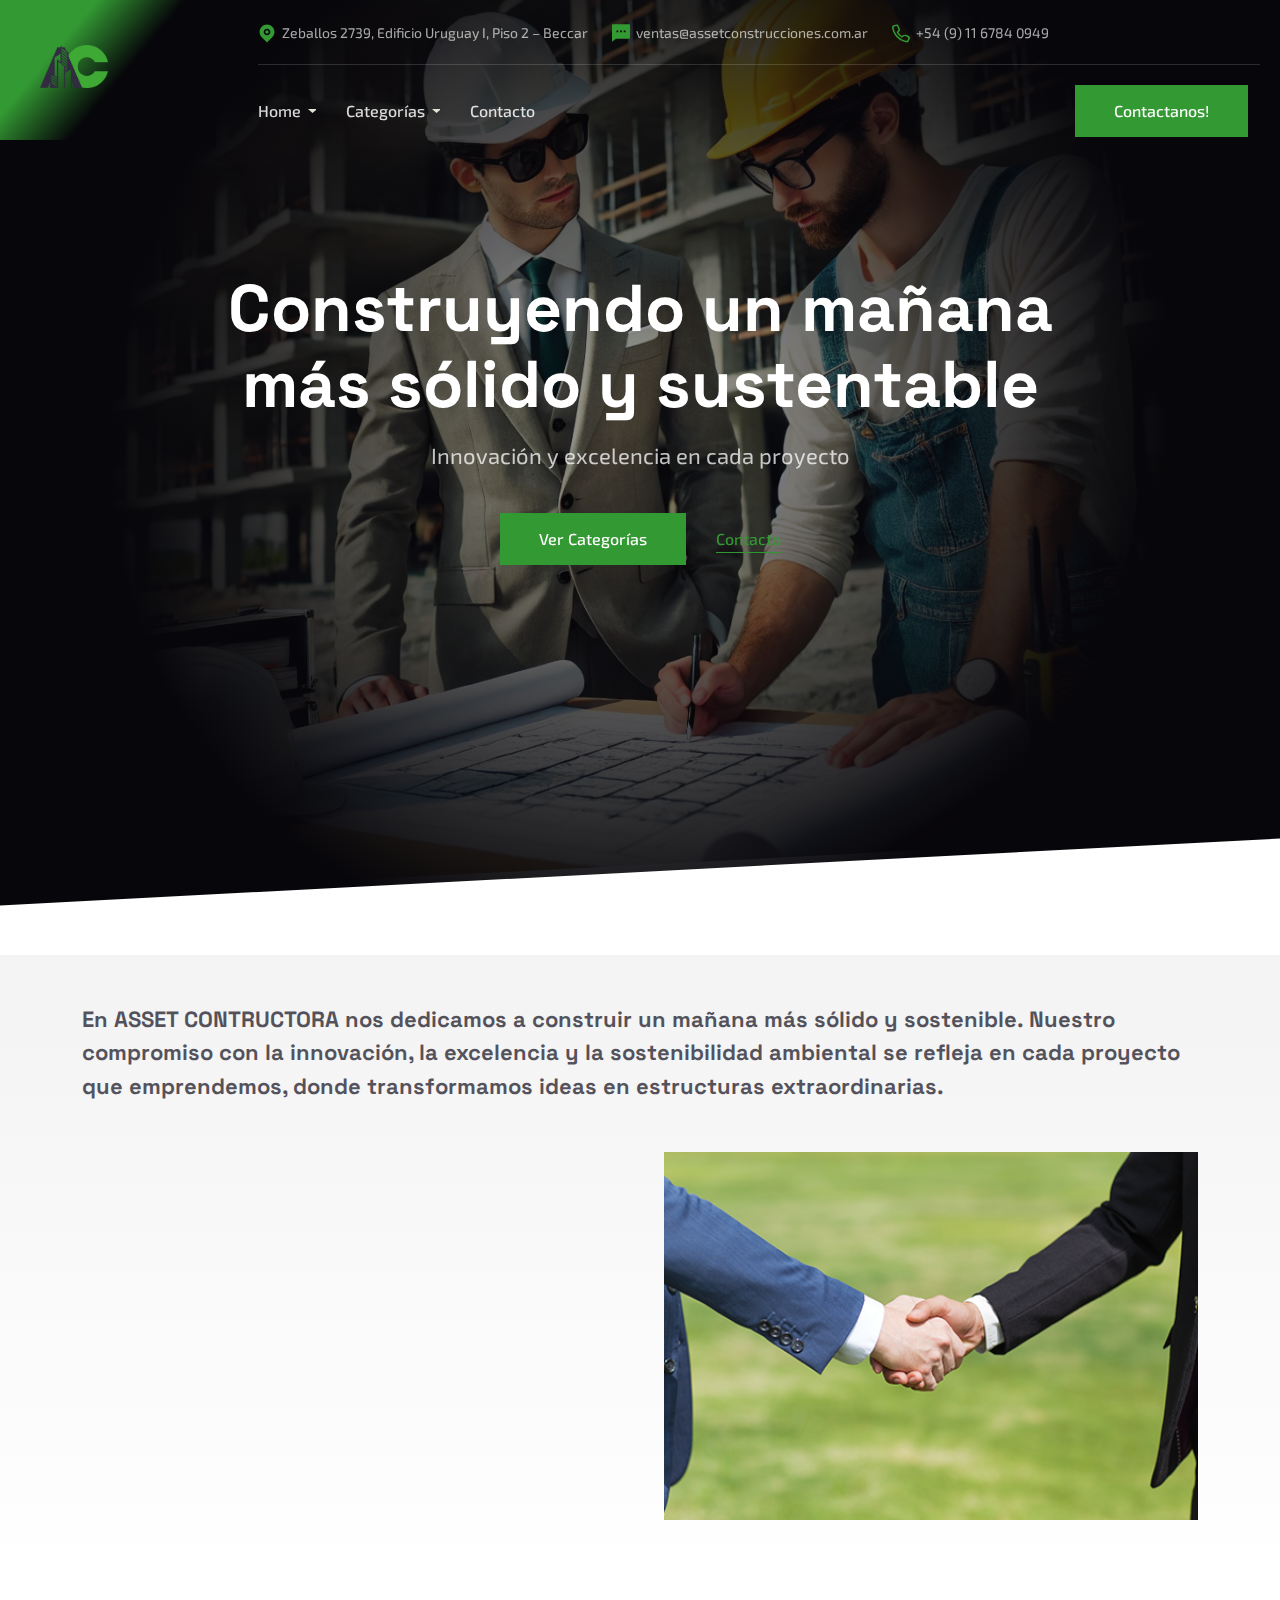
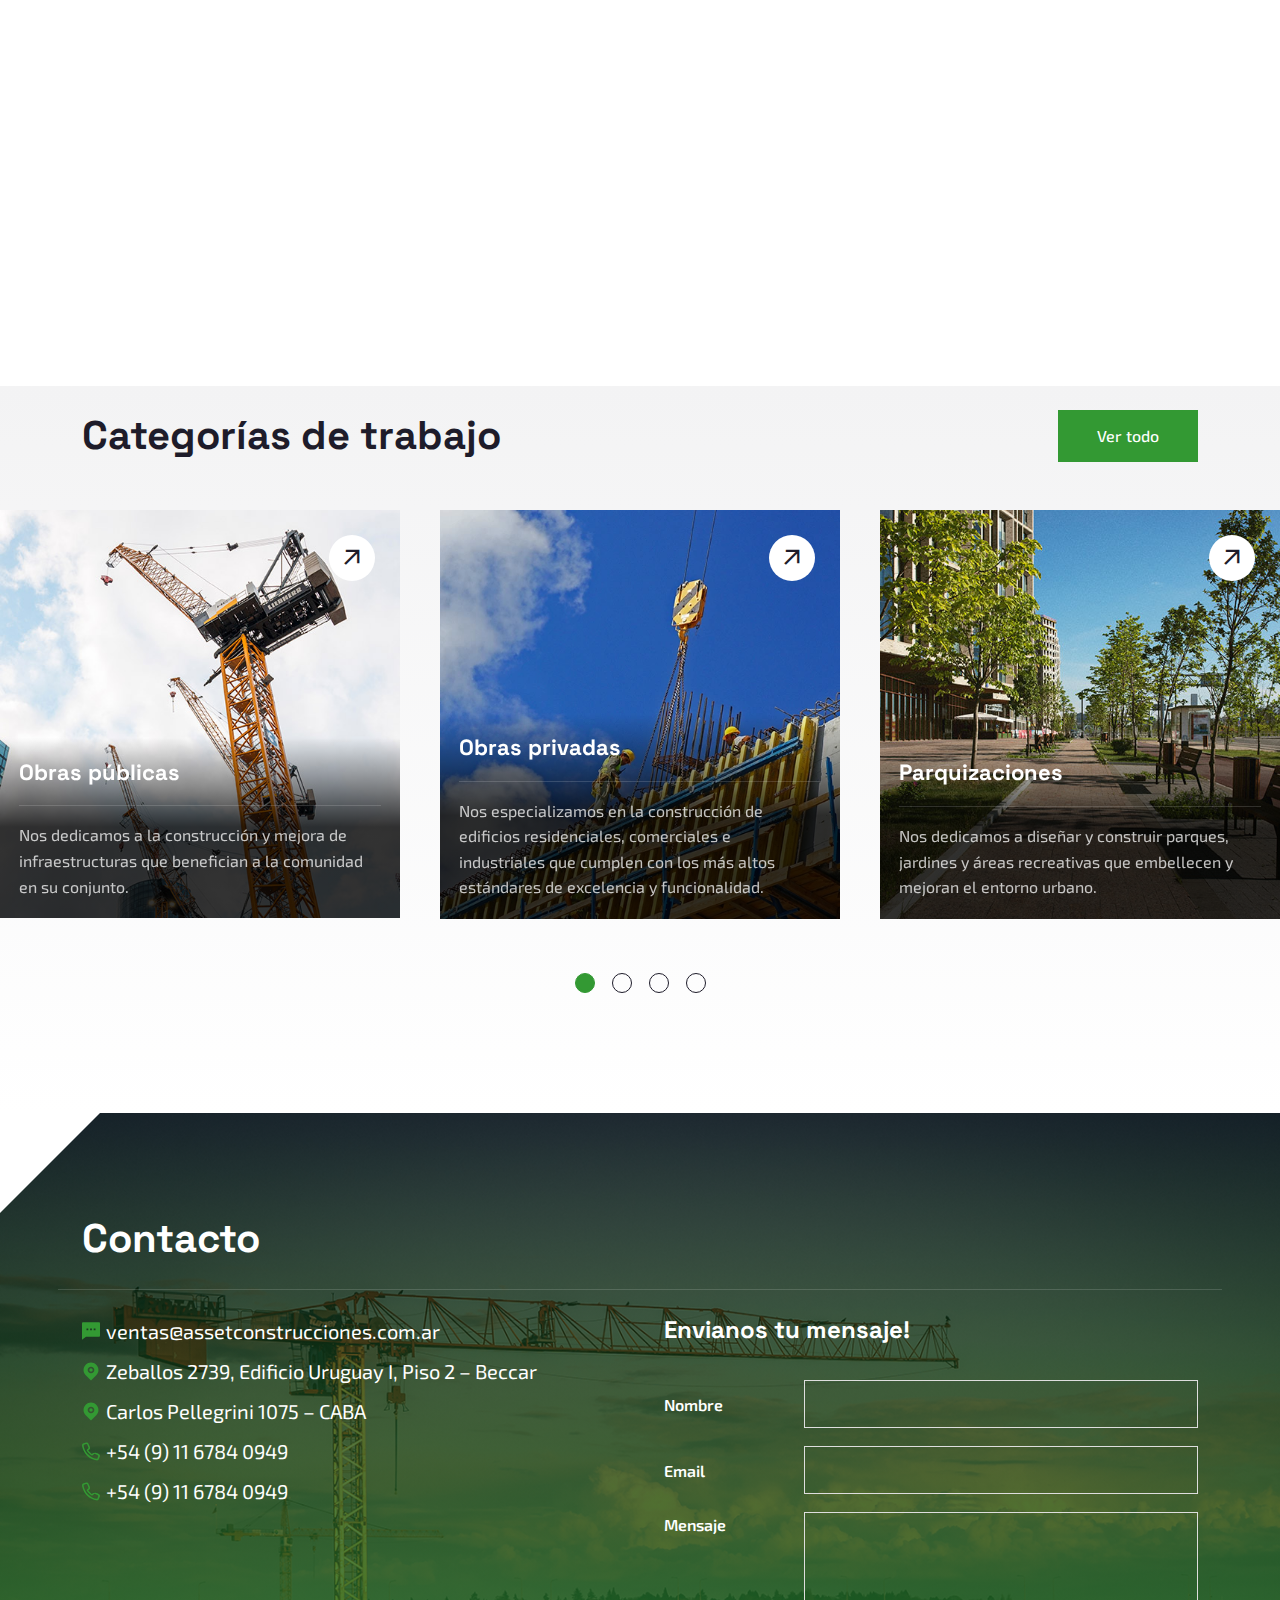
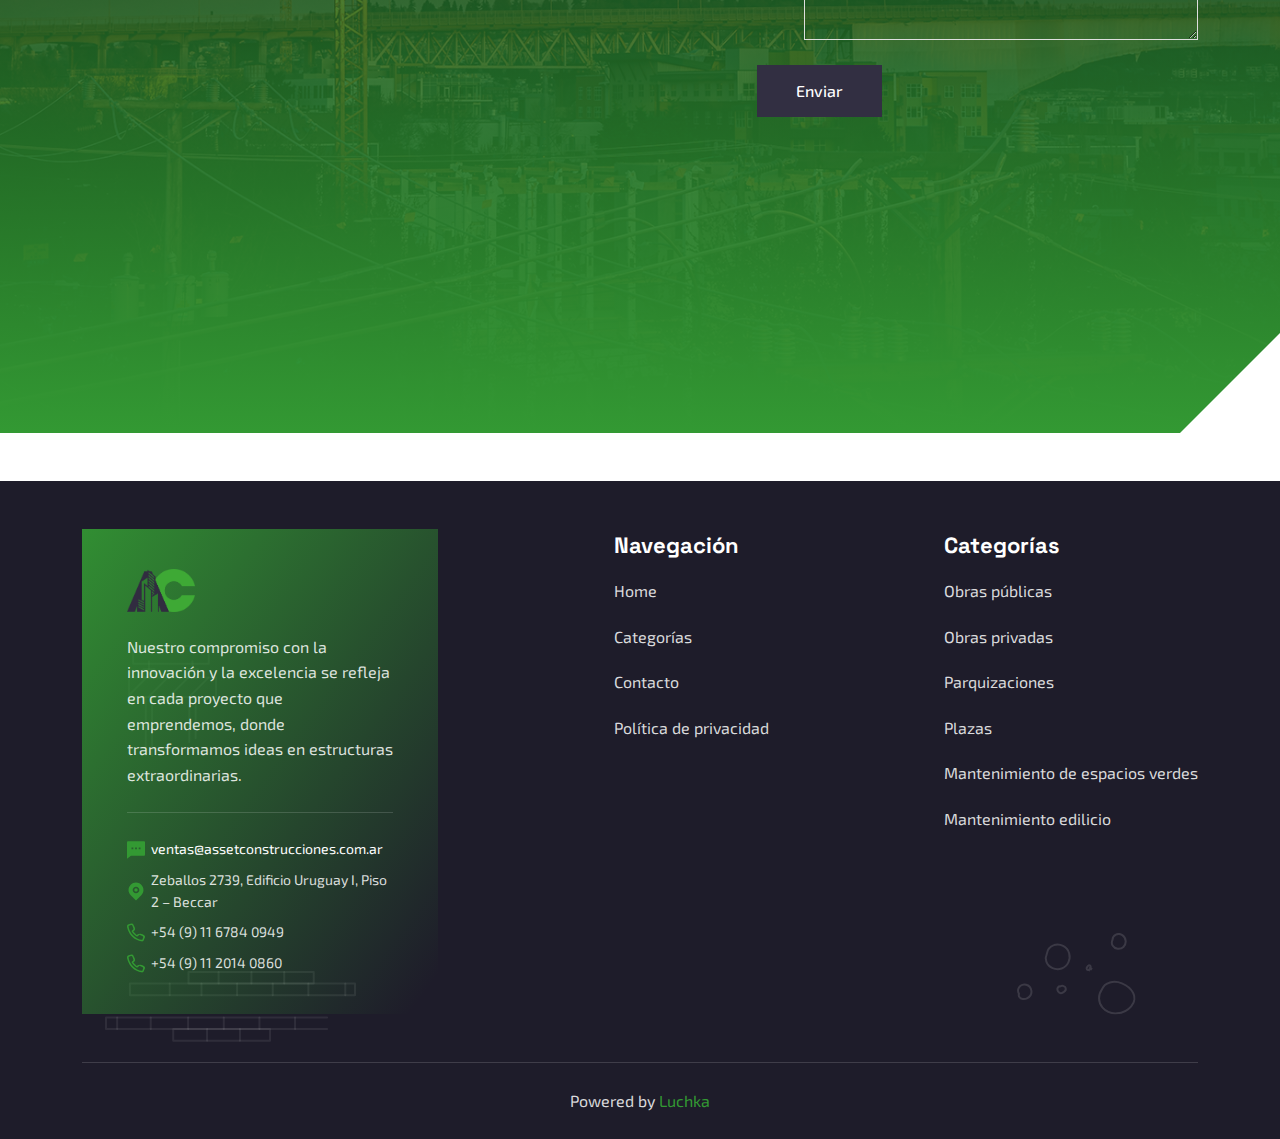
<file: index.html>
<!DOCTYPE html>
<html lang="en">

<head>
    <meta charset="UTF-8">
    <meta name="viewport" content="width=device-width, initial-scale=1.0">
    <title>ASSET CONSTRUCTORA S.A.</title>

    <!-- Favicon -->
    <link class="meta-favicon" rel="shortcut icon" href="assets/img/favicon-asset.png" type="image/x-icon">

    <!-- Icon Fonts -->
    <link rel="stylesheet" href="assets/fonts/iconfonts/font-awesome/stylesheet.css" />
    <!-- Web Fonts -->
    <link rel="stylesheet" href="assets/fonts/webfonts/exo-2/stylesheet.css">
    <link rel="stylesheet" href="assets/fonts/webfonts/space-grotesk/stylesheet.css">

    <!-- Vendor CSS -->
    <link rel="stylesheet" href="assets/css/vendors/bootstrap.min.css">
    <link rel="stylesheet" href="assets/css/vendors/swiper-bundle.min.css" />
    <link rel="stylesheet" href="assets/css/vendors/jos.css" />

    <!-- Development css -->
    <link rel="stylesheet" href="assets/css/style.css">
    <link rel="stylesheet" href="assets/css/custom.css">

    <!-- Production css -->
    <!-- <link rel="stylesheet" href="assets/css/style.min.css"> -->

</head>

<body class="page-wrapper">
    <!-- ...:::Header Section Start:::... -->
    <header class="section-header">
        <div class="header-wrapper header-wrapper--2">
            <div class="header-logo is-white">
                <a href="index.html">
                    <img class="w-100 logo-asset" src="assets/img/images/logo/logo-350x222.png" alt="logo" width="174" height="43">
                </a>
            </div>
            <div class="header-container">
                <div class="header-area">
                    <!-- Header Top -->
                    <div class="header-top is-white">
                        <div class="header-top-left-side">
                            <ul class="header-info-list">
                                <li class="li-address">
                                    <img src="assets/img/icons/icon-green-map-pin-fill.svg" alt="icon-green-map-pin-fill" width="18" height="19">
                                        <address class="address-main"></address>
                                </li>
                                <li>
                                    <img src="assets/img/icons/icon-green-message-2-fill.svg"
                                        alt="icon-green-message-2-fill" width="18" height="18">
                                    <a class="email-address" href="mailto:youremail@mail.com"></a>
                                </li>
                                <li>
                                    <img src="assets/img/icons/icon-green-phone.svg"
                                        alt="icon-green-calendar-schedule-fill" width="18" height="19">
                                    <span class="telefono1"></span>
                                </li>
                            </ul>
                        </div>

                    </div>
                    <!-- Header Top -->

                    <div class="horizontal-line is-2"></div>

                    <!-- Header Bottom -->
                    <div class="header-bottom">
                        <!-- Header Menu -->
                        <nav class="header-nav d-none d-lg-block">
                            <ul class="header-nav-list">
                                <li class="header-nav-item has-submenu is-white">
                                    <a href="#home" class="header-nav-link is-white">
                                        Home
                                    </a>
                                    <!-- <ul class="dropdown-menu-list">
                                        <li class="dropdown-menu-item">
                                            <a href="index.html" class="dropdown-menu-link">Home</a>
                                        </li>
                                    </ul> -->
                                </li>

                                <li class="header-nav-item has-submenu is-white">
                                    <a href="#categorias" class="header-nav-link is-white">
                                        Categorías
                                    </a>
                                    <ul class="dropdown-menu-list lista-categorias">
                                    </ul>
                                </li>

                                <li class="header-nav-item">
                                    <a href="index.html#contact" class="header-nav-link is-white">
                                        Contacto
                                    </a>
                                </li>
                            </ul>
                        </nav>
                        <!-- Header Menu -->

                        <!-- Header Event -->
                        <ul class="header-event is-white">

                            <li>
                                <!-- Link Block -->
                                <a href="index.html#contact" class="btn btn-orange d-none d-xl-inline-block">
                                    Contactanos!
                                </a>
                                <!-- Link Block -->
                            </li>

                            <li>
                                <!-- Responsive Offcanvas Menu Button -->
                                <button class="navbar-toggler d-block d-lg-none" type="button"
                                    data-bs-toggle="offcanvas" data-bs-target="#offcanvasManu"
                                    aria-controls="offcanvasManu">
                                    <i class="fa-regular fa-bars"></i>
                                </button>
                                <!-- Responsive Offcanvas Menu Button -->
                            </li>
                        </ul>
                        <!-- Header Event -->

                    </div>
                    <!-- Header Bottom -->
                </div>
            </div>
        </div>
    </header>
    <!-- ...:::Header Section End:::... -->

    <!-- ...::: Offcanvast Menu Start:::... -->
    <div class="offcanvas offcanvas-start block-bg-dark" tabindex="-1" id="offcanvasManu"
        aria-labelledby="offcanvasManu">
        <div class="offcanvas-header">
            <button type="button" class="btn-close btn-close" data-bs-dismiss="offcanvas" aria-label="Close"></button>
        </div>
        <div class="offcanvas-body">
            <a href="index.html" class="d-flex justify-content-center mb-4">
                <img class="img-fluid logo-asset" src="assets/img/images/logo/logo-350x222.png" alt="logo" width="128" height="35" >
            </a>

            <nav class="category-menu">
                <ul>
                    <li class="category">
                        <a href="index.html">Home</a>
                        <ul class="subcategory">
                            <li><a href="index.html">Home</a></li>
                        </ul>
                    </li>
                    <li class="category categorias">
                        <a href="#">Categorías</a>
                        <ul class="subcategory">
                        </ul>
                    </li>
                    <li class="category btn-off-contacto">
                        <a href="index.html#contact">Contacto</a>
                    </li>
                    
                    <li class="category">
                        <a href="#">Políticas de privacidad</a>
                        <ul class="subcategory">
                            <li>
                                <a href="#">Políticas de privacidad</a>
                            </li>
                        </ul>
                    </li>
                </ul>
            </nav>

        </div>
    </div>
    <!-- ...::: Offcanvast Menu End:::... -->


    <!-- Main Wrapper -->
    <main class="main-wrapper">

        <!-- ...:::Hero Section Start:::... -->
        <section id="home" class="section-hero">
            <div class="hero-slider-wrapper">
                <!-- Slider main container -->
                <div class="hero-slider swiper">
                    <!-- Additional required wrapper -->
                    <div class="swiper-wrapper">
                        <!-- Slides -->
                        <div class="swiper-slide">
                            <div class="hero-slider-item">
                                <div class="hero-content-wrapper">
                                    <div class="container">
                                        <div class="row justify-content-center">
                                            <div class="col-10 col-md-8 col-xl-10">
                                                <div class="hero-area text-center">
                                                    <div class="hero-slider-content-block">
                                                        <h1 class="text-white">Construyendo un mañana más sólido y
                                                            sustentable
                                                        </h1>
                                                        <p class="text-white opacity-75">Innovación y excelencia en cada
                                                            proyecto
                                                        </p>
                                                        <div class="hero-inner-button-group">
                                                            <a href="categorias.html" class="btn btn-orange">Ver
                                                                Categorías</a>
                                                            <a href="#contact"
                                                                class="btn-text-icon is-orange-white">Contacto</a>
                                                        </div>
                                                    </div>
                                                </div>
                                            </div>
                                        </div>
                                    </div>
                                </div>
                                <div class="hero-img-block">
                                    <img src="assets/img/images/th-3/home-engineers-dalle.webp" alt="hero-slider-img-1"
                                        width="1920" height="1020" class="hero-img">
                                </div>
                            </div>
                        </div>

                    </div>

                </div>
        </section>
        <!-- ...:::Hero Section Start:::... -->

        <!-- ...:::About Section Start:::... -->
        <section class="section-about">
            <div class="section-space background-grey-gradient pt-5 mt-5 pb-5">
                <div class="container">
                    <div class="row justify-content-center">
                        <div class="col-xxl-10">
                            <h3 class="opacity-75">
                                En ASSET CONTRUCTORA nos dedicamos a construir un mañana más sólido y sostenible.
                                Nuestro compromiso con la innovación, la excelencia y la sostenibilidad ambiental se
                                refleja en cada proyecto que emprendemos, donde transformamos ideas en estructuras
                                extraordinarias.
                        </div>
                        <div class="col-xxl-10 mt-5">
                            <div
                                class="row justify-content-center justify-content-lg-between align-items-center gy-5 gx-5">
                                <div class="col-lg-6">
                                    <div class="row justify-content-between gy-3">
                                        <div class="jos col-auto">
                                            <span class="start-number d-none" data-countup-number="63">63</span>
                                            <div class="countup-text d-none" data-module="countup">
                                            </div>
                                            <span>
                                                <span class="text-black display-1">
                                                    <b>Misión <br> Visión <br> Valores </b>
                                                </span>
                                            </span>
                                        </div>
                                        <div class="jos col-auto d-none">
                                            <div class="countup-text" data-module="countup">
                                                <span class="start-number" data-countup-number="5">5</span>k+
                                            </div>
                                            <span>Trusted By People</span>
                                        </div>
                                    </div>


                                    <div
                                        class="row justify-content-center justify-content-sm-between align-items-center gy-4 d-none">
                                        <div class="col-12 col-sm-7">
                                            <div class="d-flex align-items-center gap-3">
                                                <img src="assets/img/images/th-2/clients.png" alt="clients" width="149"
                                                    height="47">

                                                <span class="text-black"><b>Our 6443+ Popular Clients</b></span>
                                            </div>
                                        </div>
                                        <div class="col-12 col-sm-5">
                                            <div class="d-flex justify-content-sm-end">

                                                <a href="services.html" class="btn-text-icon is-orange">
                                                    Ver todo
                                                    <span><i class="fa-sharp fa-regular fa-arrow-right-long"></i></span>
                                                </a>
                                            </div>
                                        </div>
                                    </div>
                                </div>
                                <div class="col-lg-6">
                                    <img src="assets/img/misionVisionValores.webp" alt="about" width="502" height="346"
                                        class="img-cover">
                                </div>
                            </div>
                        </div>
                    </div>
                </div>
            </div>
        </section>
        <!-- ...:::About Section End:::... -->

        <!-- ...:::Feature Section Start:::... -->
        <section class="section-feature">
            <div class="section-space-bottom">
                <div class="container">
                    <div class="row flex-nowrap cards">
                        <div class="jos col-xl-4 border rounded-1 p-4 m-1 background-grey-gradient-inverse">
                            <div class="d-flex align-items-center gap-3 mb-3">
                                <img src="assets/img/icons/icon-orange-doc.svg" alt="icon-orange-doc" width="36"
                                    height="36">
                                <h3>Misión</h3>
                            </div>
                            <p>Nuestra misión es liderar la industria de la construcción con un enfoque en la
                                sostenibilidad y la calidad. Nos comprometemos a ofrecer soluciones innovadoras y
                                eficientes que superen las expectativas de nuestros clientes, contribuyendo así al
                                desarrollo sostenible de las comunidades donde operamos.</p>
                        </div>
                        <div class="jos col-xl-4 border rounded-1 p-4 m-1 background-grey-gradient-inverse">
                            <div class="d-flex align-items-center gap-3 mb-3">
                                <img src="assets/img/icons/icon-orange-home.svg" alt="icon-orange-home" width="36"
                                    height="36">
                                <h3>Visión</h3>
                            </div>
                            <p>Nuestra visión en <strong>ASSET CONSTRUCCIONES</strong> es ser reconocidos como líderes
                                en construcción sostenible y de calidad a nivel nacional e internacional. Nos esforzamos
                                por ser una empresa innovadora y de vanguardia, que inspire a otros a adoptar prácticas
                                constructivas responsables.</p>
                        </div>
                        <div class="jos col-xl-4 border rounded-1 p-4 m-1 background-grey-gradient-inverse">
                            <div class="d-flex align-items-center gap-3 mb-3">
                                <img src="assets/img/icons/icon-orange-award.svg" alt="icon-orange-award" width="36"
                                    height="36">
                                <h3>Valores</h3>
                            </div>
                            <p>Nos regimos por la
                                honestidad, la integridad y el respeto en todas nuestras relaciones comerciales y
                                personales. Valoramos la colaboración y el trabajo en equipo, reconociendo que juntos
                                podemos lograr más. Nos comprometemos a la excelencia en todo lo que hacemos, buscando
                                siempre mejorar y aprender de nuestras experiencias.</p>
                        </div>
                    </div>
                </div>
            </div>
        </section>
        <!-- ...:::Feature Section End:::... -->




        <!-- ...:::Project Section Start:::... -->
        <section id="categorias" class="section-project background-grey-gradient">
            <div class="section-space-bottom">
                <div class="container">
                    <div class="row justify-content-between align-items-center g-4">
                        <div class="col-sm-10 col-md-7 col-xxl-6">
                            <h2 class="section-title">
                                Categorías de trabajo
                            </h2>
                        </div>
                        <div class="col-auto">
                            <a href="categorias.html" class="btn btn-orange">Ver todo</a>
                        </div>
                    </div>
                </div>
                <div class="project-slider-wrapper mt-5">
                    <!-- Slider main container -->
                    <div class="project-slider">
                        <!-- Additional required wrapper -->
                        <div class="swiper-wrapper">
                            <!-- Slides -->
                            <div class="swiper-slide">
                                <div class="project-single-item">
                                    <img src="assets/img/projects/obraPublica536x548.jpg" alt="projects-img-1"
                                        width="536" height="548" class="img-responsive">

                                    <div class="project-slider-content">
                                        <h3 class="text-white">Obras públicas</h3>
                                        <div class="horizontal-line is-2 my-3"></div>
                                        <p class="text-white opacity-75">Nos dedicamos a la construcción y mejora de
                                            infraestructuras que benefician a la comunidad en su conjunto.</p>
                                    </div>

                                    <a href="obras-publicas.html" class="project-round-button">
                                        <span><i class="fa-sharp fa-regular fa-arrow-up-right"></i></span>
                                    </a>
                                </div>
                            </div>
                            <div class="swiper-slide">
                                <div class="project-single-item">
                                    <img src="assets/img/projects/obra-privada536x548.webp" alt="projects-img-2"
                                        width="536" height="548" class="img-responsive">

                                    <div class="project-slider-content">
                                        <h3 class="text-white">Obras privadas</h3>
                                        <div class="horizontal-line is-2 my-3"></div>
                                        <p class="text-white opacity-75">Nos especializamos en la construcción de
                                            edificios residenciales, comerciales e industriales que cumplen con los más
                                            altos estándares de excelencia y funcionalidad.</p>
                                    </div>

                                    <a href="obras-privadas.html" class="project-round-button">
                                        <span><i class="fa-sharp fa-regular fa-arrow-up-right"></i></span>
                                    </a>
                                </div>
                            </div>

                            <div class="swiper-slide">
                                <div class="project-single-item">
                                    <img src="assets/img/projects/parquizaciones536x548.jpg" alt="projects-img-3"
                                        width="536" height="548" class="img-responsive">

                                    <div class="project-slider-content">
                                        <h3 class="text-white">Parquizaciones</h3>
                                        <div class="horizontal-line is-2 my-3"></div>
                                        <p class="text-white opacity-75">Nos dedicamos a diseñar y construir parques,
                                            jardines y áreas recreativas que embellecen y mejoran el entorno urbano.</p>
                                    </div>

                                    <a href="parquizaciones.html" class="project-round-button">
                                        <span><i class="fa-sharp fa-regular fa-arrow-up-right"></i></span>
                                    </a>
                                </div>
                            </div>

                            <div class="swiper-slide">
                                <div class="project-single-item">
                                    <img src="assets/img/projects/mantenimiento-espacios-verdes536x548.jpg"
                                        alt="projects-img-1" width="536" height="548" class="img-responsive">

                                    <div class="project-slider-content">
                                        <h3 class="text-white">Mantenimiento de espacios verdes</h3>
                                        <div class="horizontal-line is-2 my-3"></div>
                                        <p class="text-white opacity-75">Nos especializamos en el mantenimiento de
                                            parques, jardines y áreas verdes públicas y privadas, garantizando que se
                                            mantengan en óptimas condiciones durante todo el año.</p>
                                    </div>

                                    <a href="mantenimiento-de-espacios-verdes.html" class="project-round-button">
                                        <span><i class="fa-sharp fa-regular fa-arrow-up-right"></i></span>
                                    </a>
                                </div>
                            </div>

                            <div class="swiper-slide">
                                <div class="project-single-item">
                                    <img src="assets/img/projects/mantenimiento-edilicio536x548.jpg"
                                        alt="projects-img-2" width="536" height="548" class="img-responsive">

                                    <div class="project-slider-content">
                                        <h3 class="text-white">Mantenimiento edilicio</h3>
                                        <div class="horizontal-line is-2 my-3"></div>
                                        <p class="text-white opacity-75">Ofrecemos servicios integrales de mantenimiento
                                            que incluyen reparaciones, pintura, limpieza y gestión de residuos,
                                            asegurando óptimas condiciones en cada edificio.</p>
                                    </div>

                                    <a href="mantenimiento-edilicio.html" class="project-round-button">
                                        <span><i class="fa-sharp fa-regular fa-arrow-up-right"></i></span>
                                    </a>
                                </div>
                            </div>

                            <div class="swiper-slide">
                                <div class="project-single-item">
                                    <img src="assets/img/projects/plazas536x548.jpg" alt="projects-img-2" width="536"
                                        height="548" class="img-responsive">

                                    <div class="project-slider-content">
                                        <h3 class="text-white">Plazas</h3>
                                        <div class="horizontal-line is-2 my-3"></div>
                                        <p class="text-white opacity-75">Nos dedicamos a diseñar y construir espacios
                                            públicos y privados que promuevan la interacción social, la recreación y el
                                            bienestar de la comunidad.</p>
                                    </div>

                                    <a href="plazas.html" class="project-round-button">
                                        <span><i class="fa-sharp fa-regular fa-arrow-up-right"></i></span>
                                    </a>
                                </div>
                            </div>

                        </div>
                    </div>

                    <!-- If we need pagination -->
                    <div class="default-pagination mt-5"></div>
                </div>
            </div>
        </section>
        <!-- ...:::Project Section End:::... -->


        <!-- CONTACTO TEST -->
                <!-- ...:::Contact Form Section Start:::... -->
                <section id="contact" class="section-contact-form mb-5">
                    <div class="section-space background-orange container-outer-background have-triangle-shape">
                        <div class="container ">
                            <div class="row g-5 ">
                                <div class="section-block mb-0">
                                    <h2 class="text-white mb-4 mt-0">Contacto</h2>
                                </div>
                                <div class="col-lg-6 mt-0">
                                    
                                    <div class="form-field-wrapper">
                                        <!-- DATOS DE CONTACTO -->
                                        <ul class="footer-info-list mt-0 mb-2">

                                            <li>
                                                <img src="assets/img/icons/icon-green-message-2-fill.svg"
                                                    alt="icon-white-message-2-fill" width="18" height="18">
                                                <a class="address-main email-address text-white fs-5" href="mailto:youremail@mail.com">youremail@mail.com</a>
                                            </li>

                                            <li>
                                                <img src="assets/img/icons/icon-green-map-pin-fill.svg"
                                                    alt="icon-white-map-pin-fill" width="18" height="19">
                                                <address class="address-main text-white fs-5">1200 Main St. Santa Rosa, CA 93541</address>
                                            </li>

                                            <li>
                                                <img src="assets/img/icons/icon-green-map-pin-fill.svg"
                                                    alt="icon-white-map-pin-fill" width="18" height="19">
                                                <address class="address-secondary text-white fs-5">1200 Main St. Santa Rosa, CA 93541</address>
                                            </li>

                                            <li>
                                                <img src="assets/img/icons/icon-green-phone.svg"
                                                    alt="icon-white-calendar-schedule-fill" width="18" height="19">
                                                <span class="telefono1 text-white fs-5">Mon - Sat 8:00 - 17:30</span>
                                            </li>

                                            <li>
                                                <img src="assets/img/icons/icon-green-phone.svg"
                                                    alt="icon-white-calendar-schedule-fill" width="18" height="19">
                                                <span class="telefono1 text-white fs-5">Mon - Sat 8:00 - 17:30</span>
                                            </li>

                                        </ul>

                                        <iframe class="google-map" src="https://www.google.com/maps/embed?pb=!1m18!1m12!1m3!1d3289.1863039198342!2d-58.57356451133037!3d-34.47279778097075!2m3!1f0!2f0!3f0!3m2!1i1024!2i768!4f13.1!3m3!1m2!1s0x95bcbab2e0016a2f%3A0x2330b491ef322e43!2sZeballos%202739%2C%20B1643AGY%20B%C3%A9ccar%2C%20Provincia%20de%20Buenos%20Aires%2C%20Argentina!5e0!3m2!1sen!2shr!4v1724499117876!5m2!1sen!2shr" width="580" height="400" style="border:0;" allowfullscreen="" loading="lazy" referrerpolicy="no-referrer-when-downgrade"></iframe>

                                    </div>
                                </div>

                                <div class="col-lg-6 mt-0 pt-4">
                                    <div class="section-block">
                                        <h2 class="text-white fs-4">Envianos tu mensaje!</h2>
                                    </div>
        
                                    <!-- Contact Form -->
                                    <form action="https://formspree.io/f/{form_id}" method="get" class="form-form">
                                        <div class="form-field-wrapper">
                                            <div class="row align-items-center gy-3">
                                                <div class="col-lg-3 col-xxl-2">
                                                    <label for="contact-name" class="form-label text-white">Nombre</label>
                                                </div>
                                                <div class="col-lg-9 col-xxl-10">
                                                    <input type="text" id="contact-name" name="contact-name" class="form-input"
                                                        required>
                                                </div>
                                            </div>
                                            <div class="row align-items-center gy-3">
                                                <div class="col-lg-3 col-xxl-2">
                                                    <label for="contact-email" class="form-label text-white">Email</label>
                                                </div>
                                                <div class="col-lg-9 col-xxl-10">
                                                    <input type="email" id="contact-email" name="contact-email"
                                                        class="form-input" required>
                                                </div>
                                            </div>
                                            
                                            <div class="row align-items-start gy-3">
                                                <div class="col-lg-3 col-xxl-2">
                                                    <label for="contact-message" class="form-label text-white">Mensaje</label>
                                                </div>
                                                <div class="col-lg-9 col-xxl-10">
                                                    <textarea name="contact-message" id="contact-message"
                                                        class="form-input is-text-area" required></textarea>
                                                </div>
                                            </div>
                                            <div class="row align-items-start gy-3">
                                                <div class="col offset-lg-3 offset-xl-2">
                                                    <button type="submit" class="btn btn-primary">Enviar</button>
                                                </div>
                                            </div>
                                        </div>
                                    </form>
                                    <!-- Contact Form -->
                                </div>
                            </div>
                        </div>
                    </div>
                </section>
                <!-- ...:::Contact Form Section End:::... -->


    </main>
    <!-- Main Wrapper -->


    <!-- ...:::Footer Section Start:::... -->
    <footer class="section-footer">
        <div class="background-dark position-relative z-1">
            <div class="section-space pb-5">
                <div class="footer-top">
                    <div class="container">
                        <div class="row justify-content-between gy-5">
                            <div class="col-lg-4">
                                <div class="footer-widget">
                                    <div class="footer-about">
                                        <a href="index.html" class="footer-logo">
                                            <img src="assets/img/logo.png" alt="logo" width="174" height="43">
                                        </a>
                                        <p class="footer-slogan"></p>

                                        <ul class="footer-info-list">
                                            <li>
                                                <img src="assets/img/icons/icon-green-message-2-fill.svg"
                                                    alt="icon-white-message-2-fill" width="18" height="18">
                                                <a class="email-address" href="mailto:youremail@mail.com"></a>
                                            </li>

                                            <li>
                                                <img src="assets/img/icons/icon-green-map-pin-fill.svg"
                                                    alt="icon-white-map-pin-fill" width="18" height="19">
                                                <address class="address-main"></address>
                                            </li>

                                            <li>
                                                <img src="assets/img/icons/icon-green-phone.svg"
                                                    alt="icon-white-calendar-schedule-fill" width="18" height="19">
                                                <span class="telefono1"></span>
                                            </li>

                                            <li>
                                                <img src="assets/img/icons/icon-green-phone.svg"
                                                    alt="icon-white-calendar-schedule-fill" width="18" height="19">
                                                <span class="telefono2"></span>
                                            </li>

                                        </ul>
                                    </div>
                                </div>
                            </div>
                            <div class="col-sm-auto">
                                <div class="footer-widget">
                                    <h3 class="footer-title mt-0">Navegación</h3>
                                    <ul class="footer-nav">
                                        <li><a href="index.html">Home</a></li>
                                        <li><a href="categorias.html">Categorías</a></li>
                                        <li><a href="index.html#contact">Contacto</a></li>
                                        <li><a href="blogs.html">Política de privacidad</a></li>
                                    </ul>
                                </div>
                            </div>
                            <div class="col-sm-auto">
                                <div class="footer-widget">
                                    <h3 class="footer-title mt-0">Categorías</h3>
                                    <ul class="footer-nav">
                                        <li><a href="obras-publicas.html">Obras públicas</a></li>
                                        <li><a href="obras-privadas.html">Obras privadas</a></li>
                                        <li><a href="parquizaciones.html">Parquizaciones</a></li>
                                        <li><a href="plazas.html">Plazas</a></li>
                                        <li><a href="mantenimiento-de-espacios-verdes.html">Mantenimiento de espacios verdes</a></li>
                                        <li><a href="mantenimiento-edilicio.html">Mantenimiento edilicio</a></li>
                                    </ul>
                                </div>
                            </div>

                            <!-- <div class="col-md-auto col-lg-3">
                                <div class="footer-widget">
                                    <h3 class="footer-title">Our Services</h3>
                                    <p>Get daily tips from Konsta</p>
                                    <form action="#" method="post" class="footer-form">
                                        <input type="text" name="footer-name" id="footer-name" placeholder="Your name"
                                            required>
                                        <input type="email" name="footer-email" id="footer-email"
                                            placeholder="Your email" required>
                                        <button type="submit">Subscribe Now</button>
                                    </form>
                                </div>
                            </div> -->

                        </div>
                    </div>
                </div>
            </div>
            <div class="footer-bottom">
                <div class="container">
                    <div class="row">
                        <div class="col">
                            <p class="copyright-text">Powered by <a href="https://www.luchka.com.ar/">Luchka</a>
                            </p>
                        </div>
                    </div>
                </div>
            </div>

            <div class="footer-abstruct">
                <img src="assets/img/abstract/footer-abstruct-1.svg" alt="footer-abstruct-1" width="90" height="112">
                <img src="assets/img/abstract/footer-abstruct-2.svg" alt="footer-abstruct-2" width="251" height="71">
                <img src="assets/img/abstract/footer-abstruct-3.svg" alt="footer-abstruct-3" width="119" height="82">
            </div>
        </div>
    </footer>
    <!-- ...:::Footer Section End:::... -->

    <!-- Scroll to Top Button -->
    <button id="scrollTopBtn" title="Go to top">⭡</button>

    <!--Vendor js-->
    <script src="assets/js/vendors/popper.min.js"></script>
    <script src="assets/js/vendors/bootstrap.min.js"></script>
    <script src="assets/js/vendors/counterup.js" type="module"></script>
    <script src="assets/js/vendors/swiper-bundle.min.js"></script>
    <script src="assets/js/vendors/fslightbox.js"></script>
    <script src="assets/js/vendors/jos.min.js"></script>

    <!-- Main js -->
    <script src="assets/js/main.js"></script>
    <script src="assets/js/custom.js"></script>
</body>

</html>
</file>
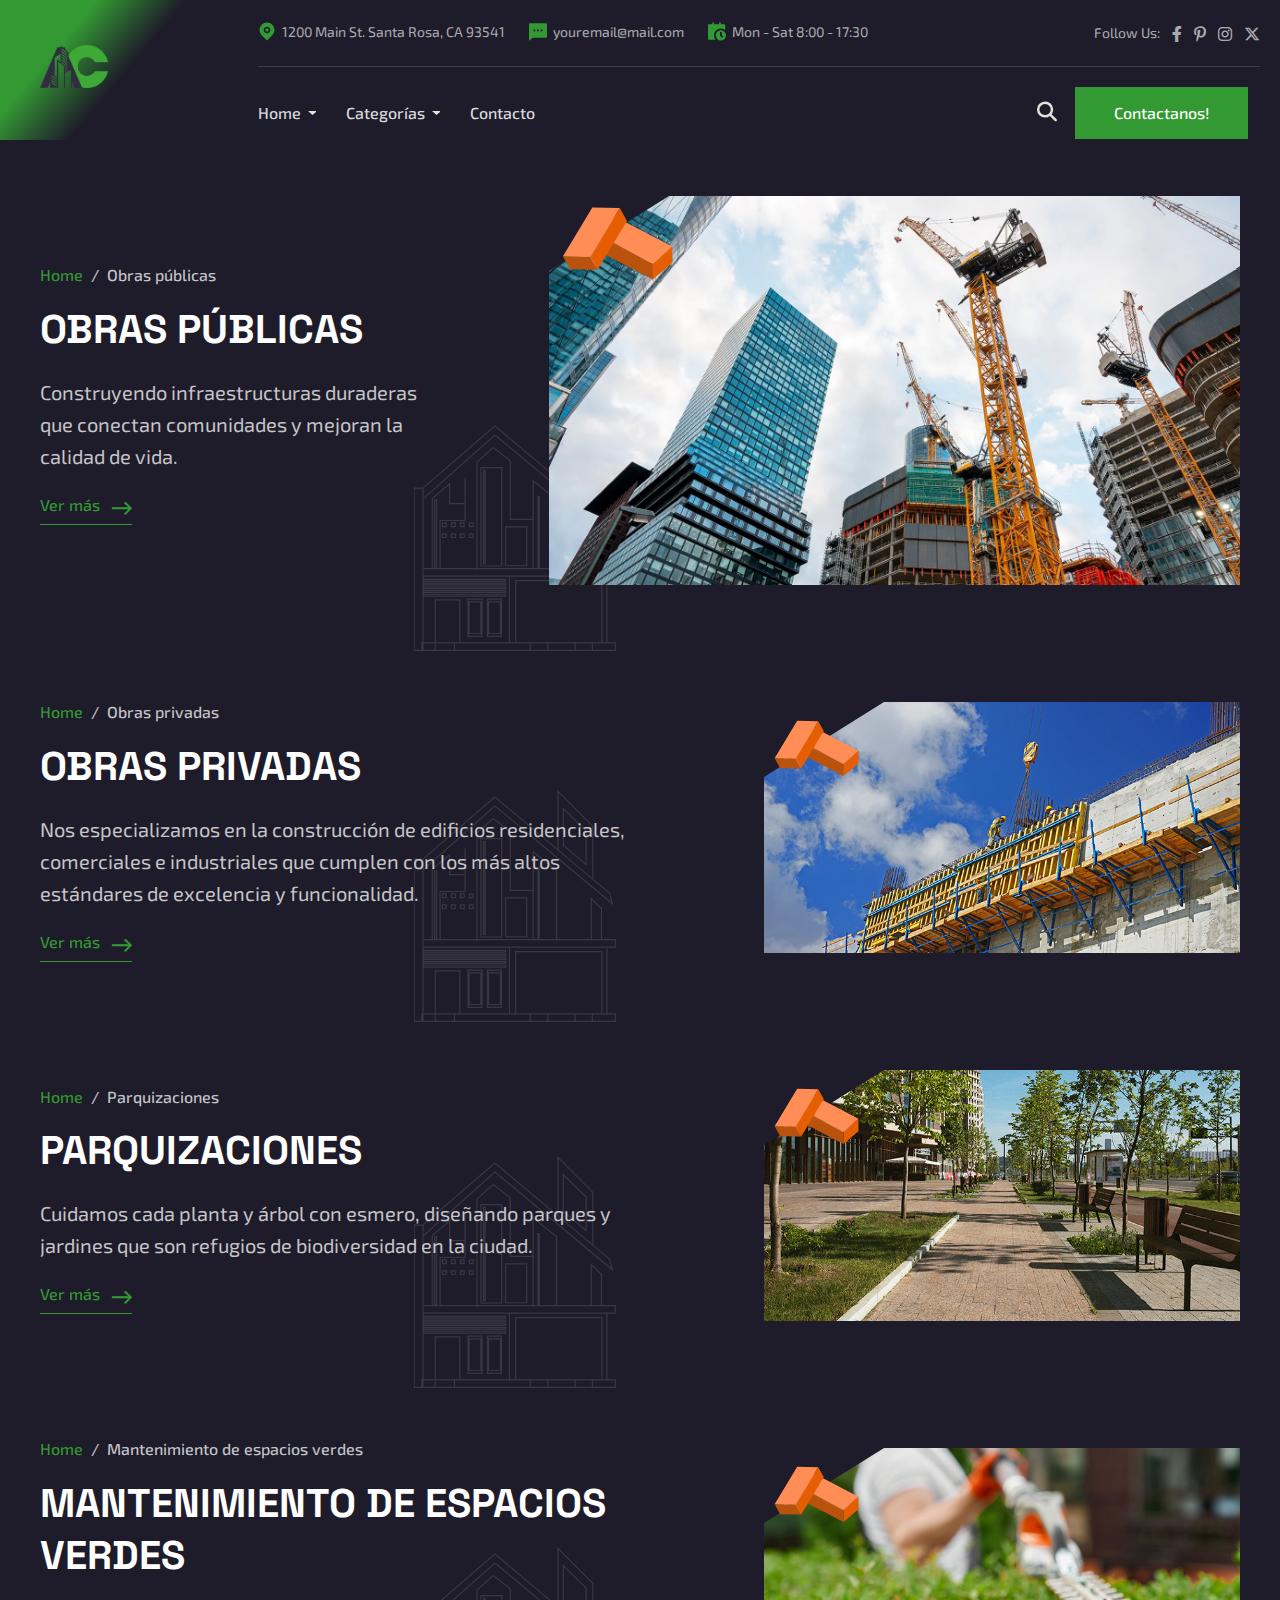
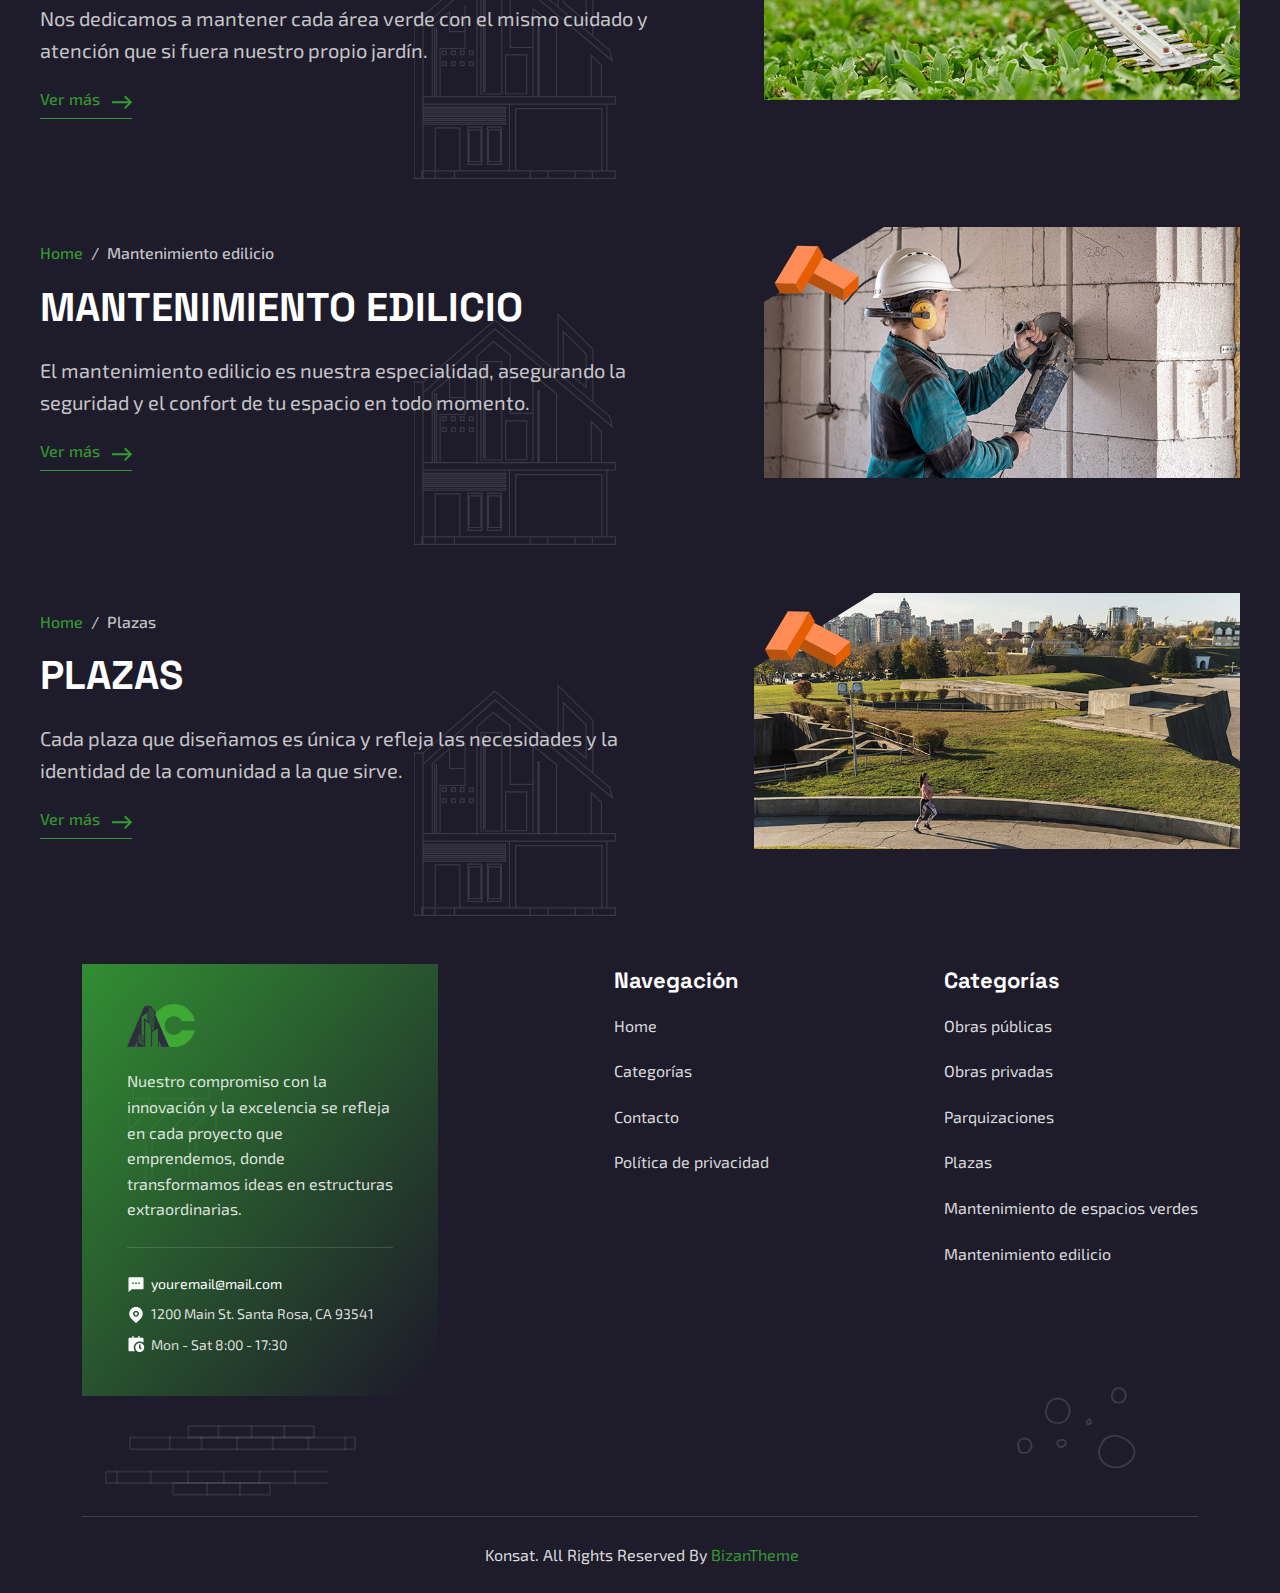
<file: categorias.html>
<!DOCTYPE html>
<html lang="en">

<head>
    <meta charset="UTF-8" />
    <meta name="viewport" content="width=device-width, initial-scale=1.0" />
    <title>ASSET CONSTRUCTORA S.A.</title>

    <!-- Favicon -->
    <link class="meta-favicon" rel="shortcut icon" href="assets/img/favicon.ico" type="image/x-icon" />

    <!-- Icon Fonts -->
    <link rel="stylesheet" href="assets/fonts/iconfonts/font-awesome/stylesheet.css" />
    <!-- Web Fonts -->
    <link rel="stylesheet" href="assets/fonts/webfonts/exo-2/stylesheet.css" />
    <link rel="stylesheet" href="assets/fonts/webfonts/space-grotesk/stylesheet.css" />

    <!-- Vendor CSS -->
    <link rel="stylesheet" href="assets/css/vendors/bootstrap.min.css" />
    <link rel="stylesheet" href="assets/css/vendors/swiper-bundle.min.css" />
    <link rel="stylesheet" href="assets/css/vendors/jos.css" />

    <!-- Development css -->
    <link rel="stylesheet" href="assets/css/style.css" />
    <link rel="stylesheet" href="assets/css/custom.css" />
    <!-- Production css -->
    <!-- <link rel="stylesheet" href="assets/css/style.min.css"> -->
</head>

<body class="page-wrapper categorias">
    <!-- ...:::Header Section Start:::... -->
    <header class="section-header">
        <div class="header-wrapper header-wrapper--2">
            <div class="header-logo is-white">
                <a href="index.html">
                    <img src="assets/img/logo.png" alt="logo" width="174" height="43" class="logo-asset w-100" />
                </a>
            </div>
            <div class="header-container">
                <div class="header-area">
                    <!-- Header Top -->
                    <div class="header-top is-white">
                        <div class="header-top-left-side">
                            <ul class="header-info-list">
                                <li>
                                    <img src="assets/img/icons/icon-green-map-pin-fill.svg"
                                        alt="icon-green-map-pin-fill" width="18" height="19" />
                                    <address>1200 Main St. Santa Rosa, CA 93541</address>
                                </li>
                                <li>
                                    <img src="assets/img/icons/icon-green-message-2-fill.svg"
                                        alt="icon-green-message-2-fill" width="18" height="18" />
                                    <a href="mailto:youremail@mail.com">youremail@mail.com</a>
                                </li>
                                <li>
                                    <img src="assets/img/icons/icon-green-calendar-schedule-fill.svg"
                                        alt="icon-green-calendar-schedule-fill" width="18" height="19" />
                                    <span>Mon - Sat 8:00 - 17:30</span>
                                </li>
                            </ul>
                        </div>
                        <div class="header-top-right-side">
                            <span>Follow Us:</span>
                            <div class="header-social-links">
                                <a href="http://www.facebook.com" target="_blank" rel="noopener noreferrer">
                                    <i class="fa-brands fa-facebook-f"></i>
                                </a>
                                <a href="http://www.pinterest.com" target="_blank" rel="noopener noreferrer">
                                    <i class="fa-brands fa-pinterest-p"></i>
                                </a>
                                <a href="http://www.instagram.com" target="_blank" rel="noopener noreferrer">
                                    <i class="fa-brands fa-instagram"></i>
                                </a>
                                <a href="http://www.x.com" target="_blank" rel="noopener noreferrer">
                                    <i class="fa-brands fa-x-twitter"></i>
                                </a>
                            </div>
                        </div>
                    </div>
                    <!-- Header Top -->

                    <div class="horizontal-line is-2"></div>

                    <!-- Header Bottom -->
                    <div class="header-bottom">
                        <!-- Header Menu -->
                        <nav class="header-nav d-none d-lg-block">
                            <ul class="header-nav-list">
                                <li class="header-nav-item has-submenu is-white">
                                    <a href="#" class="header-nav-link is-white"> Home </a>
                                    <ul class="dropdown-menu-list">
                                        <li class="dropdown-menu-item">
                                            <a href="index.html" class="dropdown-menu-link">Home</a>
                                        </li>
                                    </ul>
                                </li>
                                
                                <li class="header-nav-item has-submenu is-white">
                                    <a href="#" class="header-nav-link is-white"> Categorías </a>
                                    <ul class="dropdown-menu-list dropdown-menu-list lista-categorias">
                                    </ul>
                                </li>

                                <li class="header-nav-item">
                                    <a href="index.html#contact" class="header-nav-link is-white">
                                        Contacto
                                    </a>
                                </li>
                            </ul>
                        </nav>
                        <!-- Header Menu -->

                        <!-- Header Event -->
                        <ul class="header-event is-white">
                            <li class="d-none d-xxl-block">
                                <!-- Header Phone -->
                                <div>
                                    <i class="fa-solid fa-phone"></i>
                                    <a href="tel:+1332455533" class="ps-2">+1 3324 55 533</a>
                                </div>
                                <!-- Header Phone -->
                            </li>
                            <li>
                                <!-- Search Button -->
                                <button class="text-dark" type="button" data-bs-toggle="offcanvas"
                                    data-bs-target="#searchBar" aria-controls="searchBar">
                                    <i class="fa-solid fa-magnifying-glass"></i>
                                </button>
                                <!-- Search Button -->
                            </li>
                            <li>
                                <!-- Link Block -->
                                <a href="contact.html" class="btn btn-orange d-none d-xl-inline-block">
                                    Contactanos!
                                </a>
                                <!-- Link Block -->
                            </li>

                            <li>
                                <!-- Responsive Offcanvas Menu Button -->
                                <button class="navbar-toggler d-block d-lg-none" type="button"
                                    data-bs-toggle="offcanvas" data-bs-target="#offcanvasManu"
                                    aria-controls="offcanvasManu">
                                    <i class="fa-regular fa-bars"></i>
                                </button>
                                <!-- Responsive Offcanvas Menu Button -->
                            </li>
                        </ul>
                        <!-- Header Event -->
                    </div>
                    <!-- Header Bottom -->
                </div>
            </div>
        </div>
    </header>
    <!-- ...:::Header Section End:::... -->

    <!-- ...::: Offcanvast Menu Start:::... -->
    <div class="offcanvas offcanvas-start block-bg-dark" tabindex="-1" id="offcanvasManu"
        aria-labelledby="offcanvasManu">
        <div class="offcanvas-header">
            <button type="button" class="btn-close btn-close" data-bs-dismiss="offcanvas" aria-label="Close"></button>
        </div>
        <div class="offcanvas-body">
            <a href="index.html" class="d-flex justify-content-center mb-4">
                <img src="assets/img/logo-orange.png" alt="logo" width="128" height="35" class="img-fluid" />
            </a>

            <nav class="category-menu">
                <ul>
                    <li class="category">
                        <a href="#">Demo</a>
                        <ul class="subcategory">
                            <li><a href="index.html">Home 1</a></li>
                            <li><a href="index-2.html">Home 2</a></li>
                            <li><a href="index-3.html">Home 3</a></li>
                        </ul>
                    </li>
                    <li class="category">
                        <a href="#">pages</a>
                        <ul class="subcategory">
                            <li>
                                <a href="about.html">About</a>
                            </li>
                            <li>
                                <a href="pricing.html">Pricing</a>
                            </li>
                            <li>
                                <a href="teams.html">Team</a>
                            </li>
                            <li>
                                <a href="team-details.html">Team Details</a>
                            </li>
                            <li>
                                <a href="faqs.html">FAQ’s</a>
                            </li>
                        </ul>
                    </li>
                    <li class="category">
                        <a href="#">Projects</a>
                        <ul class="subcategory">
                            <li>
                                <a href="projects.html">Projects</a>
                            </li>
                            <li>
                                <a href="project-details.html">Projects Details</a>
                            </li>
                        </ul>
                    </li>
                    <li class="category">
                        <a href="#">Services</a>
                        <ul class="subcategory">
                            <li>
                                <a href="services.html">Services</a>
                            </li>
                            <li>
                                <a href="service-details.html">Service Details</a>
                            </li>
                        </ul>
                    </li>
                    <li class="category">
                        <a href="#">News</a>
                        <ul class="subcategory">
                            <li>
                                <a href="blogs.html">News</a>
                            </li>
                            <li>
                                <a href="blog-details.html">News Details</a>
                            </li>
                        </ul>
                    </li>
                    <li class="category">
                        <a href="contact.html">Contact Us</a>
                    </li>
                </ul>
            </nav>

            <div class="social-list justify-content-center mt-3">
                <a href="http://www.facebook.com" target="_blank" rel="noopener noreferrer">
                    <i class="fa-brands fa-facebook-f"></i>
                </a>
                <a href="http://www.pinterest.com" target="_blank" rel="noopener noreferrer">
                    <i class="fa-brands fa-pinterest-p"></i>
                </a>
                <a href="http://www.instagram.com" target="_blank" rel="noopener noreferrer">
                    <i class="fa-brands fa-instagram"></i>
                </a>
                <a href="http://www.x.com" target="_blank" rel="noopener noreferrer">
                    <i class="fa-brands fa-x-twitter"></i>
                </a>
            </div>
        </div>
    </div>
    <!-- ...::: Offcanvast Menu End:::... -->

    <!-- Main Wrapper -->
    <main class="main-wrapper">
        <!-- 1 -->
        <!-- ...:::Breadcrumb Section Start:::... -->
        <section class="section-breadcrumb">
            <div class="background-dark">
                <div class="position-relative z-1">
                    <div class="breadcrumb-space">
                        <div class="breadcrumb-container data-obras-publicas">
                            <div class="breadcrumb-right-block">
                                <nav aria-label="breadcrumb">
                                    <ol class="breadcrumb">
                                        <li class="breadcrumb-item">
                                            <a href="index.html">Home</a>
                                        </li>
                                        <li class="breadcrumb-item active" aria-current="page">
                                            Obras públicas
                                        </li>
                                    </ol>
                                </nav>
                                <div class="breadcrumb-content">
                                    <h2 class="text-white text-uppercase">Obras PÚBLICAS</h2>
                                    <p>
                                        Nuestro enfoque en las obras públicas va más allá de la
                                        simple construcción. Nos comprometemos a trabajar en
                                        estrecha colaboración con las autoridades y los ciudadanos
                                        para garantizar que cada proyecto se adapte a las
                                        necesidades y requerimientos específicos de la comunidad.
                                        Además, nos esforzamos por utilizar materiales de alta
                                        calidad y prácticas constructivas sostenibles para
                                        minimizar el impacto ambiental de nuestras obras.
                                    </p>
                                    <a href="" class="btn-text-icon is-orange-white link-a-single">
                                        Ver más
                                        <span><i class="fa-sharp fa-regular fa-arrow-right-long"></i></span>
                                    </a>
                                </div>
                            </div>
                            <div class="breadcrumb-left-block">
                                <div class="breadcrumb-img">
                                    <!-- <img src="assets/img/images/th-1/breadcrumb-img-4.png" alt="breadcrumb-img-4" width="748" height="395" class="img-responsive obras-publicas" /> -->
                                    <img src="assets/img/images/th-1/breadcrumb-img-4.png" alt="breadcrumb-img-4" width="748" height="428" class="img-responsive obras-publicas" />
                                    <img src="assets/img/abstract/doodles.svg" alt="doodles" width="124" height="86" />
                                </div>
                            </div>
                        </div>
                    </div>
                    <div class="bradecrumb-shape">
                        <img src="assets/img/abstract/breadcrumb-bg-shape.svg" alt="breadcrumb-bg-shape" width="203"
                            height="232" />
                    </div>
                </div>
            </div>
        </section>
        <!-- ...:::Breadcrumb Section End:::... -->

        <!-- 2 -->
        <!-- ...:::Breadcrumb Section Start:::... -->
        <section class="section-breadcrumb obras-privadas-cate">
            <div class="background-dark">
                <div class="position-relative z-1">
                    <div class="breadcrumb-space pt-5">
                        <div class="breadcrumb-container">
                            <div class="breadcrumb-right-block">
                                <nav aria-label="breadcrumb">
                                    <ol class="breadcrumb">
                                        <li class="breadcrumb-item">
                                            <a href="index.html">Home</a>
                                        </li>
                                        <li class="breadcrumb-item active" aria-current="page">
                                            Obras privadas
                                        </li>
                                    </ol>
                                </nav>
                                <div class="breadcrumb-content">
                                    <h2 class="text-white text-uppercase">OBRAS PRIVADAS</h2>
                                    <p class="texto-intro">
                                        Nos especializamos en la construcción de edificios residenciales, comerciales e industriales que cumplen con los más altos estándares de excelencia y funcionalidad.
                                    </p>
                                    <a href="obras-privadas.html" class="btn-text-icon is-orange-white">
                                        Ver más
                                        <span><i class="fa-sharp fa-regular fa-arrow-right-long"></i></span>
                                    </a>
                                </div>
                            </div>
                            <div class="breadcrumb-left-block">
                                <div class="breadcrumb-img">
                                    <img src="assets/img/projects/obras-privadas-748x395.webp" alt="breadcrumb-img-4"
                                        width="748" height="395" class="img-responsive" />
                                    <img src="assets/img/abstract/doodles.svg" alt="doodles" width="124" height="86" />
                                </div>
                            </div>
                        </div>
                    </div>
                    <div class="bradecrumb-shape">
                        <img src="assets/img/abstract/breadcrumb-bg-shape.svg" alt="breadcrumb-bg-shape" width="203"
                            height="232" />
                    </div>
                </div>
            </div>
        </section>
        <!-- ...:::Breadcrumb Section End:::... -->

        <!-- 3 -->
        <!-- ...:::Breadcrumb Section Start:::... -->
        <section class="section-breadcrumb">
            <div class="background-dark">
                <div class="position-relative z-1">
                    <div class="breadcrumb-space pt-5">
                        <div class="breadcrumb-container">
                            <div class="breadcrumb-right-block">
                                <nav aria-label="breadcrumb">
                                    <ol class="breadcrumb">
                                        <li class="breadcrumb-item">
                                            <a href="index.html">Home</a>
                                        </li>
                                        <li class="breadcrumb-item active" aria-current="page">
                                            Parquizaciones
                                        </li>
                                    </ol>
                                </nav>
                                <div class="breadcrumb-content">
                                    <h2 class="text-white text-uppercase">PARQUIZACIONES</h2>
                                    <p>
                                        Cuidamos cada planta y árbol con esmero, diseñando parques y jardines que son refugios de biodiversidad en la ciudad.
                                    </p>
                                    <a href="parquizaciones.html" class="btn-text-icon is-orange-white">
                                        Ver más
                                        <span><i class="fa-sharp fa-regular fa-arrow-right-long"></i></span>
                                    </a>
                                </div>
                            </div>
                            <div class="breadcrumb-left-block">
                                <div class="breadcrumb-img">
                                    <img src="assets/img/projects/parquizaciones748x395.webp" alt="breadcrumb-img-4"
                                        width="748" height="395" class="img-responsive" />
                                    <img src="assets/img/abstract/doodles.svg" alt="doodles" width="124" height="86" />
                                </div>
                            </div>
                        </div>
                    </div>
                    <div class="bradecrumb-shape">
                        <img src="assets/img/abstract/breadcrumb-bg-shape.svg" alt="breadcrumb-bg-shape" width="203"
                            height="232" />
                    </div>
                </div>
            </div>
        </section>
        <!-- ...:::Breadcrumb Section End:::... -->

        <!-- 4 -->
        <!-- ...:::Breadcrumb Section Start:::... -->
        <section class="section-breadcrumb">
            <div class="background-dark">
                <div class="position-relative z-1">
                    <div class="breadcrumb-space pt-5">
                        <div class="breadcrumb-container">
                            <div class="breadcrumb-right-block">
                                <nav aria-label="breadcrumb">
                                    <ol class="breadcrumb">
                                        <li class="breadcrumb-item">
                                            <a href="index.html">Home</a>
                                        </li>
                                        <li class="breadcrumb-item active" aria-current="page">
                                            Mantenimiento de espacios verdes
                                        </li>
                                    </ol>
                                </nav>
                                <div class="breadcrumb-content">
                                    <h2 class="text-white text-uppercase">MANTENIMIENTO DE ESPACIOS VERDES</h2>
                                    <p>
                                        Nos dedicamos a mantener cada área verde con el mismo cuidado y atención que si fuera nuestro propio jardín.
                                    </p>
                                    <a href="mantenimiento-de-espacios-verdes.html" class="btn-text-icon is-orange-white">
                                        Ver más
                                        <span><i class="fa-sharp fa-regular fa-arrow-right-long"></i></span>
                                    </a>
                                </div>
                            </div>
                            <div class="breadcrumb-left-block">
                                <div class="breadcrumb-img">
                                    <img src="assets/img/projects/mantenimiento-espacios-verdes748x395.webp" alt="breadcrumb-img-4"
                                        width="748" height="395" class="img-responsive" />
                                    <img src="assets/img/abstract/doodles.svg" alt="doodles" width="124" height="86" />
                                </div>
                            </div>
                        </div>
                    </div>
                    <div class="bradecrumb-shape">
                        <img src="assets/img/abstract/breadcrumb-bg-shape.svg" alt="breadcrumb-bg-shape" width="203"
                            height="232" />
                    </div>
                </div>
            </div>
        </section>
        <!-- ...:::Breadcrumb Section End:::... -->

        <!-- 5 -->
        <!-- ...:::Breadcrumb Section Start:::... -->
        <section class="section-breadcrumb">
            <div class="background-dark">
                <div class="position-relative z-1">
                    <div class="breadcrumb-space pt-5">
                        <div class="breadcrumb-container">
                            <div class="breadcrumb-right-block">
                                <nav aria-label="breadcrumb">
                                    <ol class="breadcrumb">
                                        <li class="breadcrumb-item">
                                            <a href="index.html">Home</a>
                                        </li>
                                        <li class="breadcrumb-item active" aria-current="page">
                                            Mantenimiento edilicio
                                        </li>
                                    </ol>
                                </nav>
                                <div class="breadcrumb-content">
                                    <h2 class="text-white text-uppercase">MANTENIMIENTO EDILICIO</h2>
                                    <p>
                                        El mantenimiento edilicio es nuestra especialidad, asegurando la seguridad y el confort de tu espacio en todo momento.
                                    </p>
                                    <a href="mantenimiento-edilicio.html" class="btn-text-icon is-orange-white">
                                        Ver más
                                        <span><i class="fa-sharp fa-regular fa-arrow-right-long"></i></span>
                                    </a>
                                </div>
                            </div>
                            <div class="breadcrumb-left-block">
                                <div class="breadcrumb-img">
                                    <img src="assets/img/projects/mantenimiento-edilicio748x395.webp" alt="breadcrumb-img-4"
                                        width="748" height="395" class="img-responsive" />
                                    <img src="assets/img/abstract/doodles.svg" alt="doodles" width="124" height="86" />
                                </div>
                            </div>
                        </div>
                    </div>
                    <div class="bradecrumb-shape">
                        <img src="assets/img/abstract/breadcrumb-bg-shape.svg" alt="breadcrumb-bg-shape" width="203"
                            height="232" />
                    </div>
                </div>
            </div>
        </section>
        <!-- ...:::Breadcrumb Section End:::... -->

        <!-- 6 -->
        <!-- ...:::Breadcrumb Section Start:::... -->
        <section class="section-breadcrumb">
            <div class="background-dark">
                <div class="position-relative z-1">
                    <div class="breadcrumb-space pt-5">
                        <div class="breadcrumb-container">
                            <div class="breadcrumb-right-block">
                                <nav aria-label="breadcrumb">
                                    <ol class="breadcrumb">
                                        <li class="breadcrumb-item">
                                            <a href="index.html">Home</a>
                                        </li>
                                        <li class="breadcrumb-item active" aria-current="page">
                                            Plazas
                                        </li>
                                    </ol>
                                </nav>
                                <div class="breadcrumb-content">
                                    <h2 class="text-white text-uppercase">PLAZAS</h2>
                                    <p>
                                        Cada plaza que diseñamos es única y refleja las necesidades y la identidad de la comunidad a la que sirve. 
                                    </p>
                                    <a href="plazas.html" class="btn-text-icon is-orange-white">
                                        Ver más
                                        <span><i class="fa-sharp fa-regular fa-arrow-right-long"></i></span>
                                    </a>
                                </div>
                            </div>
                            <div class="breadcrumb-left-block">
                                <div class="breadcrumb-img">
                                    <img src="assets/img/projects/plazas748x395.webp" alt="breadcrumb-img-4"
                                        width="748" height="395" class="img-responsive" />
                                    <img src="assets/img/abstract/doodles.svg" alt="doodles" width="124" height="86" />
                                </div>
                            </div>
                        </div>
                    </div>
                    <div class="bradecrumb-shape">
                        <img src="assets/img/abstract/breadcrumb-bg-shape.svg" alt="breadcrumb-bg-shape" width="203"
                            height="232" />
                    </div>
                </div>
            </div>
        </section>
        <!-- ...:::Breadcrumb Section End:::... -->
    </main>
    <!-- Main Wrapper -->

    <!-- CTA Section Start -->
    <!-- <section class="section-cta">
        <div class="container">
            <div class="cta-block background-blue d-flex justify-content-between">
                <div class="cta-image-block">
                    <img src="assets/img/images/th-3/cta-image.png" alt="cta-image" width="261" height="336" />
                </div>
                <div class="row d-flex justify-content-center w-75">
                    <div class="col-lg-6">
                        <div class="text-center">
                            <h2 class="text-white">
                                Are You Ready To Get Started Your Project With Us?
                            </h2>
                            <p class="text-white mt-2 mb-4">
                                Everything we create building with our expert team member from
                                2000.
                            </p>
                            <a href="projects.html" class="btn btn-white">Start Your Project</a>
                        </div>
                    </div>
                </div>
                
            </div>
        </div>
    </section> -->
    <!-- CTA Section Start -->

    <!-- ...:::Footer Section Start:::... -->
    <footer class="section-footer">
        <div class="background-dark position-relative z-1">
            <div class="section-space section-space-xlarge-top">
                <div class="footer-top">
                    <div class="container">
                        <div class="row justify-content-between gy-5">
                            <div class="col-lg-4">
                                <div class="footer-widget">
                                    <div class="footer-about">
                                        <a href="index.html" class="footer-logo">
                                            <img src="assets/img/logo.png" alt="logo" width="174" height="43" />
                                        </a>
                                        <p class="footer-slogan">
                                            
                                        </p>

                                        <ul class="footer-info-list">
                                            <li>
                                                <img src="assets/img/icons/icon-white-chat.svg"
                                                    alt="icon-white-message-2-fill" width="18" height="18" />
                                                <a href="mailto:youremail@mail.com">youremail@mail.com</a>
                                            </li>
                                            <li>
                                                <img src="assets/img/icons/icon-white-map-pin-fill.svg"
                                                    alt="icon-white-map-pin-fill" width="18" height="19" />
                                                <address>1200 Main St. Santa Rosa, CA 93541</address>
                                            </li>
                                            <li>
                                                <img src="assets/img/icons/icon-white-calendar-schedule-fill.svg"
                                                    alt="icon-white-calendar-schedule-fill" width="18" height="19" />
                                                <span>Mon - Sat 8:00 - 17:30</span>
                                            </li>
                                        </ul>
                                    </div>
                                </div>
                            </div>

                            <div class="col-sm-auto">
                                <div class="footer-widget">
                                    <h3 class="footer-title mt-0">Navegación</h3>
                                    <ul class="footer-nav">
                                        <li><a href="index.html">Home</a></li>
                                        <li><a href="categorias.html">Categorías</a></li>
                                        <li><a href="index.html#contact">Contacto</a></li>
                                        <li><a href="blogs.html">Política de privacidad</a></li>
                                    </ul>
                                </div>
                            </div>

                            <div class="col-sm-auto">
                                <div class="footer-widget">
                                    <h3 class="footer-title mt-0">Categorías</h3>
                                    <ul class="footer-nav">
                                        <li><a href="obras-publicas.html">Obras públicas</a></li>
                                        <li><a href="obras-privadas.html">Obras privadas</a></li>
                                        <li><a href="parquizaciones.html">Parquizaciones</a></li>
                                        <li><a href="plazas.html">Plazas</a></li>
                                        <li><a href="mantenimiento-de-espacios-verdes.html">Mantenimiento de espacios verdes</a></li>
                                        <li><a href="mantenimiento-edilicio.html">Mantenimiento edilicio</a></li>
                                    </ul>
                                </div>
                            </div>

                            <!-- <div class="col-md-auto col-lg-3">
                                <div class="footer-widget">
                                    <h3 class="footer-title">Our Services</h3>
                                    <p>Get daily tips from Konsta</p>
                                    <form action="#" method="post" class="footer-form">
                                        <input type="text" name="footer-name" id="footer-name" placeholder="Your name"
                                            required />
                                        <input type="email" name="footer-email" id="footer-email"
                                            placeholder="Your email" required />
                                        <button type="submit">Subscribe Now</button>
                                    </form>
                                </div>
                            </div> -->

                        </div>
                    </div>
                </div>
            </div>
            <div class="footer-bottom">
                <div class="container">
                    <div class="row">
                        <div class="col">
                            <p class="copyright-text">
                                 Konsat. All Rights Reserved By <a href="#">BizanTheme</a>
                            </p>
                        </div>
                    </div>
                </div>
            </div>

            <div class="footer-abstruct">
                <img src="assets/img/abstract/footer-abstruct-1.svg" alt="footer-abstruct-1" width="90" height="112" />
                <img src="assets/img/abstract/footer-abstruct-2.svg" alt="footer-abstruct-2" width="251" height="71" />
                <img src="assets/img/abstract/footer-abstruct-3.svg" alt="footer-abstruct-3" width="119" height="82" />
            </div>
        </div>
    </footer>
    <!-- ...:::Footer Section End:::... -->

    <!-- Scroll to Top Button -->
    <button id="scrollTopBtn" title="Go to top">⭡</button>

    <!--Vendor js-->
    <script src="assets/js/vendors/popper.min.js"></script>
    <script src="assets/js/vendors/bootstrap.min.js"></script>
    <script src="assets/js/vendors/counterup.js" type="module"></script>
    <script src="assets/js/vendors/swiper-bundle.min.js"></script>
    <script src="assets/js/vendors/fslightbox.js"></script>
    <script src="assets/js/vendors/jos.min.js"></script>

    <!-- Main js -->
    <script src="assets/js/main.js"></script>
    <!-- Custom js -->
    <script src="assets/js/custom.js"></script>
</body>

</html>
</file>
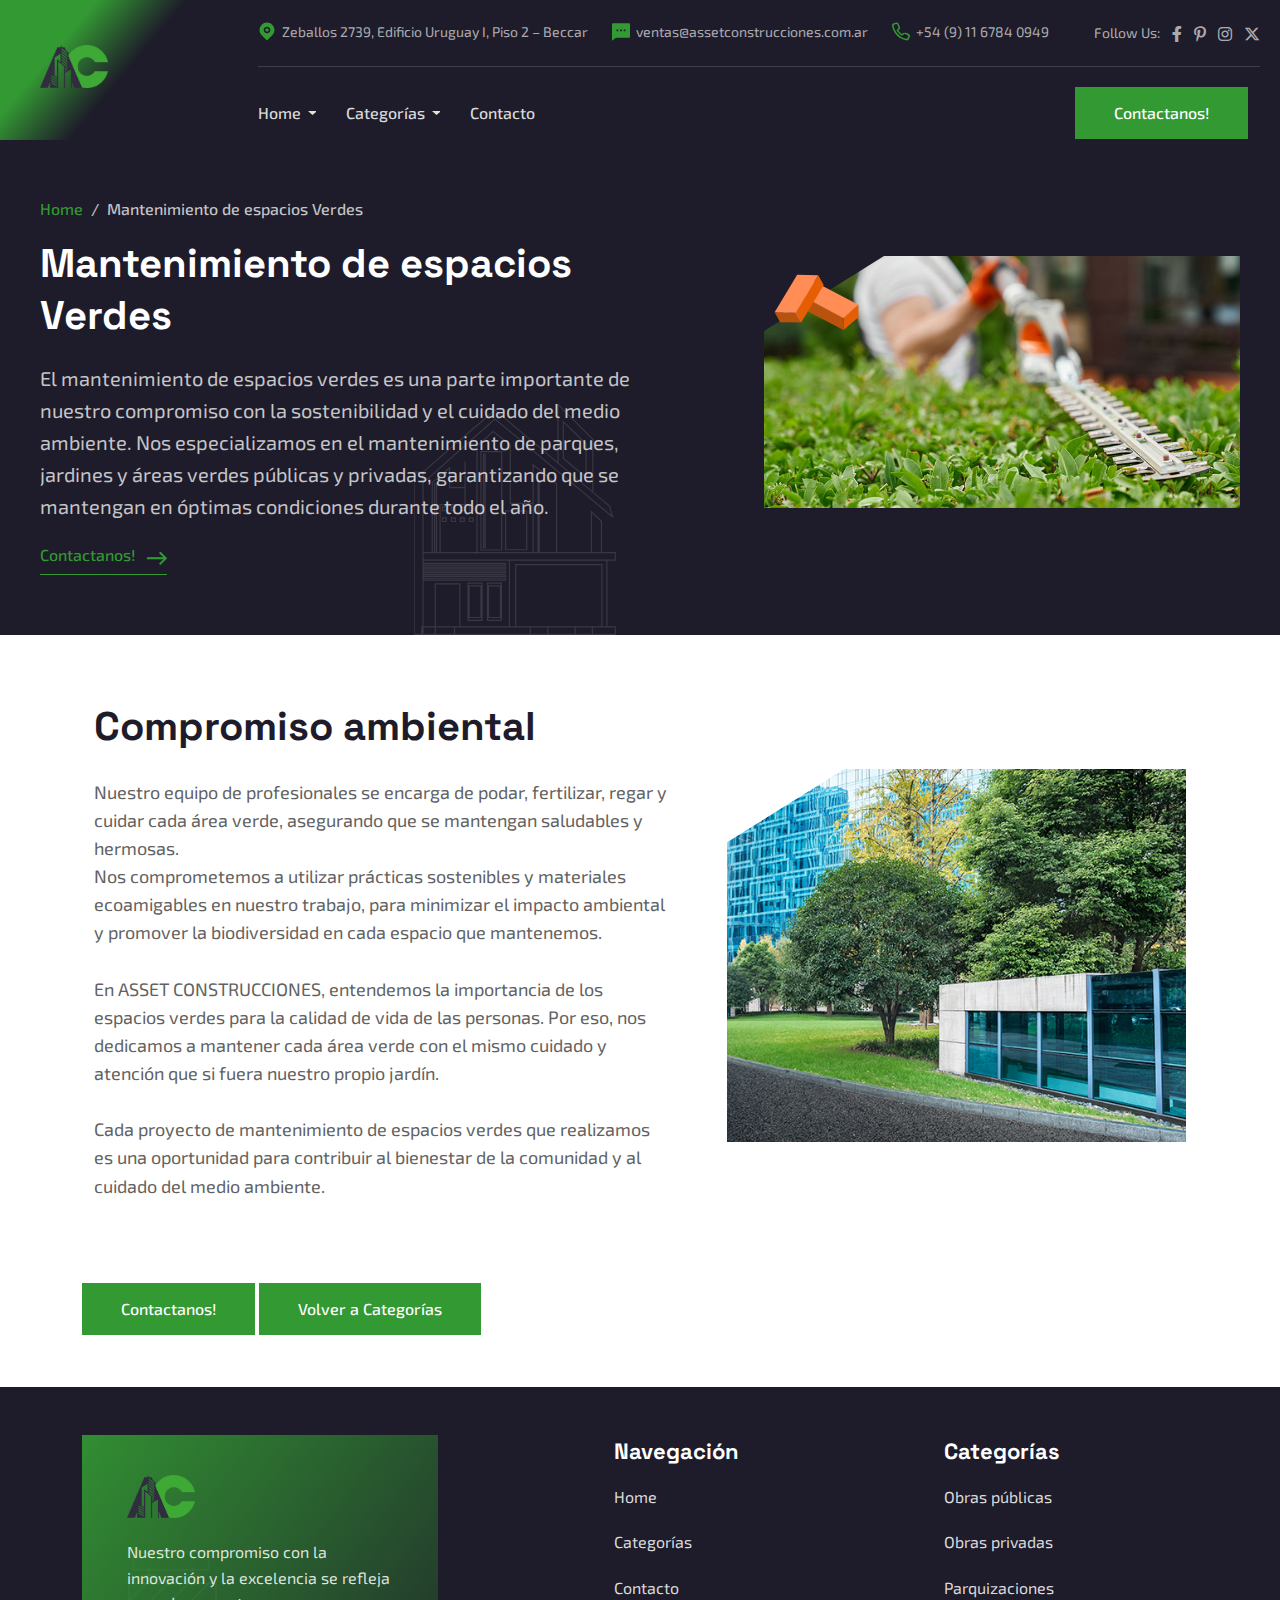
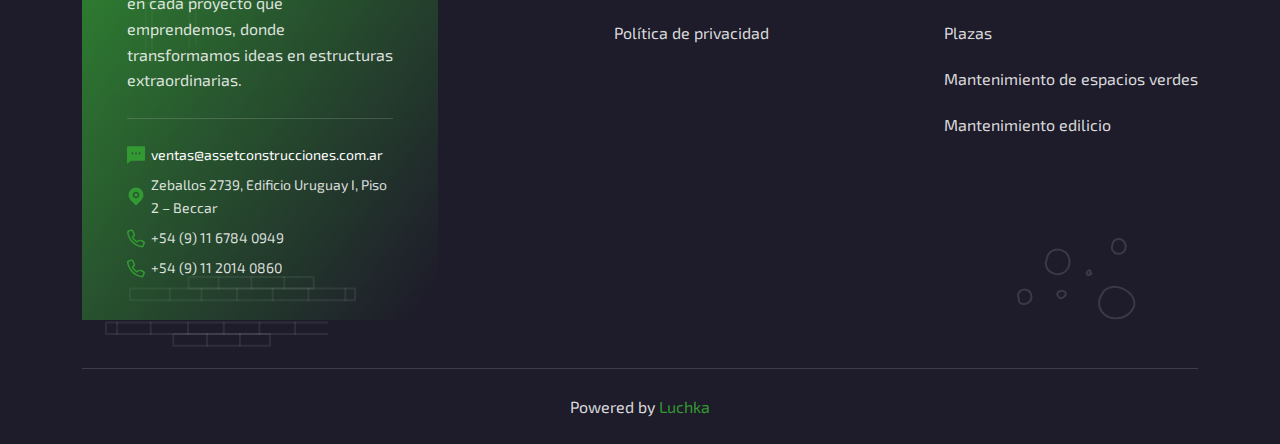
<file: mantenimiento-de-espacios-verdes.html>
<!DOCTYPE html>
<html lang="en">

<head>
    <meta charset="UTF-8">
    <meta name="viewport" content="width=device-width, initial-scale=1.0">
    <title>ASSET CONSTRUCTORA S.A.</title>

    <!-- Favicon -->
    <link class="meta-favicon" rel="shortcut icon" href="assets/img/favicon-asset.png" type="image/x-icon">

    <!-- Icon Fonts -->
    <link rel="stylesheet" href="assets/fonts/iconfonts/font-awesome/stylesheet.css" />
    <!-- Web Fonts -->
    <link rel="stylesheet" href="assets/fonts/webfonts/exo-2/stylesheet.css">
    <link rel="stylesheet" href="assets/fonts/webfonts/space-grotesk/stylesheet.css">

    <!-- Vendor CSS -->
    <link rel="stylesheet" href="assets/css/vendors/bootstrap.min.css">
    <link rel="stylesheet" href="assets/css/vendors/swiper-bundle.min.css" />
    <link rel="stylesheet" href="assets/css/vendors/jos.css" />

    <!-- Development css -->
    <link rel="stylesheet" href="assets/css/style.css">
    <link rel="stylesheet" href="assets/css/custom.css">

    <!-- Production css -->
    <!-- <link rel="stylesheet" href="assets/css/style.min.css"> -->

</head>

<body class="page-wrapper espacios-verdes-single">
    <!-- ...:::Header Section Start:::... -->
    <header class="section-header">
        <div class="header-wrapper header-wrapper--2">
            <div class="header-logo is-white">
                <a href="index.html">
                    <img src="assets/img/logo.png" alt="logo" width="174" height="43" class="logo-asset w-100">
                </a>
            </div>
            <div class="header-container">
                <div class="header-area">
                    <!-- Header Top -->
                    <div class="header-top is-white">
                        <div class="header-top-left-side">
                            <ul class="header-info-list">
                                <li>
                                    <img src="assets/img/icons/icon-green-map-pin-fill.svg"
                                        alt="icon-green-map-pin-fill" width="18" height="19">
                                    <address class="address-main">1200 Main St. Santa Rosa, CA 93541</address>
                                </li>
                                <li>
                                    <img src="assets/img/icons/icon-green-message-2-fill.svg"
                                        alt="icon-green-message-2-fill" width="18" height="18">
                                    <a class="email-address" href="mailto:youremail@mail.com">youremail@mail.com</a>
                                </li>
                                <li>
                                    <img src="assets/img/icons/icon-green-phone.svg"
                                        alt="icon-green-calendar-schedule-fill" width="18" height="19">
                                    <span class="telefono1">Mon - Sat 8:00 - 17:30</span>
                                </li>
                            </ul>
                        </div>
                        <div class="header-top-right-side">
                            <span>Follow Us:</span>
                            <div class="header-social-links">
                                <a href="http://www.facebook.com" target="_blank" rel="noopener noreferrer">
                                    <i class="fa-brands fa-facebook-f"></i>
                                </a>
                                <a href="http://www.pinterest.com" target="_blank" rel="noopener noreferrer">
                                    <i class="fa-brands fa-pinterest-p"></i>
                                </a>
                                <a href="http://www.instagram.com" target="_blank" rel="noopener noreferrer">
                                    <i class="fa-brands fa-instagram"></i>
                                </a>
                                <a href="http://www.x.com" target="_blank" rel="noopener noreferrer">
                                    <i class="fa-brands fa-x-twitter"></i>
                                </a>
                            </div>
                        </div>
                    </div>
                    <!-- Header Top -->

                    <div class="horizontal-line is-2"></div>

                    <!-- Header Bottom -->
                    <div class="header-bottom">
                        <!-- Header Menu -->
                        <nav class="header-nav d-none d-lg-block">
                            <ul class="header-nav-list">
                                <li class="header-nav-item has-submenu is-white">
                                    <a href="#" class="header-nav-link is-white">
                                        Home
                                    </a>
                                    <ul class="dropdown-menu-list">
                                        <li class="dropdown-menu-item">
                                            <a href="index.html" class="dropdown-menu-link">Home</a>
                                        </li>
                                    </ul>
                                </li>

                                <li class="header-nav-item has-submenu is-white">
                                    <a href="#" class="header-nav-link is-white">
                                        Categorías
                                    </a>
                                    <ul class="dropdown-menu-list lista-categorias">
                                    </ul>
                                </li>

                                <li class="header-nav-item">
                                    <a href="index.html#contact" class="header-nav-link is-white">
                                        Contacto
                                    </a>
                                </li>
                            </ul>
                        </nav>
                        <!-- Header Menu -->

                        <!-- Header Event -->
                        <ul class="header-event is-white">
                            <li>
                                <!-- Link Block -->
                                <a href="index.html#contact" class="btn btn-orange d-none d-xl-inline-block">
                                    Contactanos!
                                </a>
                                <!-- Link Block -->
                            </li>

                            <li>
                                <!-- Responsive Offcanvas Menu Button -->
                                <button class="navbar-toggler d-block d-lg-none" type="button"
                                    data-bs-toggle="offcanvas" data-bs-target="#offcanvasManu"
                                    aria-controls="offcanvasManu">
                                    <i class="fa-regular fa-bars"></i>
                                </button>
                                <!-- Responsive Offcanvas Menu Button -->
                            </li>
                        </ul>
                        <!-- Header Event -->

                    </div>
                    <!-- Header Bottom -->
                </div>
            </div>
        </div>
    </header>
    <!-- ...:::Header Section End:::... -->

    <!-- ...::: Offcanvast Menu Start:::... -->
    <div class="offcanvas offcanvas-start block-bg-dark" tabindex="-1" id="offcanvasManu"
        aria-labelledby="offcanvasManu">
        <div class="offcanvas-header">
            <button type="button" class="btn-close btn-close" data-bs-dismiss="offcanvas" aria-label="Close"></button>
        </div>
        <div class="offcanvas-body">
            <a href="index.html" class="d-flex justify-content-center mb-4">
                <img src="assets/img/logo-orange.png" alt="logo" width="128" height="35" class="logo-asset img-fluid">
            </a>

            <nav class="category-menu">
                <ul>
                    <li class="category">
                        <a href="#home">Home</a>
                        <ul class="subcategory">
                            <li><a href="index.html">Home</a></li>
                        </ul>
                    </li>
                    <li class="category categorias">
                        <a href="#">Categorías</a>
                        <ul class="subcategory">
                        </ul>
                    </li>
                    <li class="category">
                        <a href="index.html#contact">Contacto</a>
                    </li>
                    
                    <li class="category">
                        <a href="#">Políticas de privacidad</a>
                        <ul class="subcategory">
                            <li>
                                <a href="#">Políticas de privacidad</a>
                            </li>
                        </ul>
                    </li>
                </ul>
            </nav>

            <div class="social-list justify-content-center mt-3">
                <a href="http://www.facebook.com" target="_blank" rel="noopener noreferrer">
                    <i class="fa-brands fa-facebook-f"></i>
                </a>
                <a href="http://www.pinterest.com" target="_blank" rel="noopener noreferrer">
                    <i class="fa-brands fa-pinterest-p"></i>
                </a>
                <a href="http://www.instagram.com" target="_blank" rel="noopener noreferrer">
                    <i class="fa-brands fa-instagram"></i>
                </a>
                <a href="http://www.x.com" target="_blank" rel="noopener noreferrer">
                    <i class="fa-brands fa-x-twitter"></i>
                </a>
            </div>
        </div>
    </div>
    <!-- ...::: Offcanvast Menu End:::... -->


    <!-- Main Wrapper -->
    <main class="main-wrapper">
        <!-- ...:::Breadcrumb Section Start:::... -->
        <section class="section-breadcrumb">
            <div class="background-dark">
                <div class="position-relative z-1">
                    <div class="breadcrumb-space">
                        <div class="breadcrumb-container">
                            <div class="breadcrumb-right-block">
                                <nav aria-label="breadcrumb">
                                    <ol class="breadcrumb">
                                        <li class="breadcrumb-item"><a href="index.html">Home</a></li>
                                        <li class="breadcrumb-item active" aria-current="page"></li>
                                    </ol>
                                </nav>
                                <div class="breadcrumb-content">
                                    <h2 class="text-white">
                                        
                                    </h2>
                                    <p class="fs-5"></p>
                                    <p class="fs-5"></p>
                                    <a href="index.html#contact" class="btn-text-icon is-orange-white">
                                        Contactanos!
                                        <span><i class="fa-sharp fa-regular fa-arrow-right-long"></i></span>
                                    </a>
                                </div>
                            </div>
                            <div class="breadcrumb-left-block">
                                <div class="breadcrumb-img single">
                                    <img src="assets/img/projects/obras-privadas-748x395.webp" alt="breadcrumb-img-5"
                                        width="748" height="395" class="img-responsive img-principal">
                                    <img src="assets/img/abstract/doodles.svg" alt="doodles" width="124" height="86">
                                </div>
                            </div>
                        </div>
                    </div>
                    <div class="bradecrumb-shape">
                        <img src="assets/img/abstract/breadcrumb-bg-shape.svg" alt="breadcrumb-bg-shape" width="203"
                            height="232">
                    </div>
                </div>

            </div>
        </section>
        <!-- ...:::Breadcrumb Section End:::... -->

        <!-- ...:::Service Details Section Start:::... -->
        <section class="section-service-details mb-5">
            <div class="section-space-top pt-0">
                <div class="container">

                    <!-- ...:::Service Details Section Start:::... -->
                    <section class="section-service-details mb-5">
                        <div class="section-space-top">
                            <div class="container">
                                <div class="row gy-4">
                                    <div class="col-12">
                                        <div class="content-2-grid-reverse gap-60 mt-3">
                                            <div class="default-content-block">
                                                <div class="section-block">
                                                    <h2>Compromiso ambiental</h2>
                                                    <p class="section-text">
                                                        Nuestro equipo de profesionales se encarga de podar, fertilizar, regar y cuidar cada área verde, asegurando que se mantengan saludables y hermosas. 
                                                        <br>
                                                        Nos comprometemos a utilizar prácticas sostenibles y materiales ecoamigables en nuestro trabajo, para minimizar el impacto ambiental y promover la biodiversidad en cada espacio que mantenemos.
                                                        <br>
                                                        <br>
                                                        En ASSET CONSTRUCCIONES, entendemos la importancia de los espacios verdes para la calidad de vida de las personas. Por eso, nos dedicamos a mantener cada área verde con el mismo cuidado y atención que si fuera nuestro propio jardín.
                                                        <br>
                                                        <br>
                                                        Cada proyecto de mantenimiento de espacios verdes que realizamos es una oportunidad para contribuir al bienestar de la comunidad y al cuidado del medio ambiente.
                                                        
                                                    </p>
                                                </div>
                                            </div>

                                            <div class="image-container h-100">
                                                <div class="default-img-block mb-4 img-single-secundaria">
                                                    <img src="assets/img/projects/obras-privadas-2-553x449.webp"
                                                        alt="service-details-inner-img-1" width="553" height="449" class="img-fluid">
                                                        
                                                </div>
                                            </div>

                                        </div>
                                    </div>
                                </div>
                    
                            </div>
                        </div>
                    </section>
                    <!-- ...:::Service Details Section End:::... -->

                    <a href="index.html#contact" class="btn btn-orange mb-1">Contactanos!</a>
                    <a href="categorias.html" class="btn btn-orange mb-1">Volver a Categorías</a>

                </div>
        </section>
        <!-- ...:::Service Details Section End:::... -->
    </main>
    <!-- Main Wrapper -->


       <!-- ...:::Footer Section Start:::... -->
       <footer class="section-footer">
        <div class="background-dark position-relative z-1">
            <div class="section-space pb-5">
                <div class="footer-top">
                    <div class="container">
                        <div class="row justify-content-between gy-5">
                            <div class="col-lg-4">
                                <div class="footer-widget">
                                    <div class="footer-about">
                                        <a href="index.html" class="footer-logo">
                                            <img src="assets/img/logo.png" alt="logo" width="174" height="43">
                                        </a>
                                        <p class="footer-slogan"></p>

                                        <ul class="footer-info-list">
                                            <li>
                                                <img src="assets/img/icons/icon-green-message-2-fill.svg"
                                                    alt="icon-white-message-2-fill" width="18" height="18">
                                                <a class="email-address" href="mailto:youremail@mail.com"></a>
                                            </li>

                                            <li>
                                                <img src="assets/img/icons/icon-green-map-pin-fill.svg"
                                                    alt="icon-white-map-pin-fill" width="18" height="19">
                                                <address class="address-main"></address>
                                            </li>

                                            <li>
                                                <img src="assets/img/icons/icon-green-phone.svg"
                                                    alt="icon-white-calendar-schedule-fill" width="18" height="19">
                                                <span class="telefono1"></span>
                                            </li>

                                            <li>
                                                <img src="assets/img/icons/icon-green-phone.svg"
                                                    alt="icon-white-calendar-schedule-fill" width="18" height="19">
                                                <span class="telefono2"></span>
                                            </li>

                                        </ul>
                                    </div>
                                </div>
                            </div>
                            <div class="col-sm-auto">
                                <div class="footer-widget">
                                    <h3 class="footer-title mt-0">Navegación</h3>
                                    <ul class="footer-nav">
                                        <li><a href="index.html">Home</a></li>
                                        <li><a href="categorias.html">Categorías</a></li>
                                        <li><a href="index.html#contact">Contacto</a></li>
                                        <li><a href="blogs.html">Política de privacidad</a></li>
                                    </ul>
                                </div>
                            </div>
                            <div class="col-sm-auto">
                                <div class="footer-widget">
                                    <h3 class="footer-title mt-0">Categorías</h3>
                                    <ul class="footer-nav">
                                        <li><a href="obras-publicas.html">Obras públicas</a></li>
                                        <li><a href="obras-privadas.html">Obras privadas</a></li>
                                        <li><a href="parquizaciones.html">Parquizaciones</a></li>
                                        <li><a href="plazas.html">Plazas</a></li>
                                        <li><a href="mantenimiento-de-espacios-verdes.html">Mantenimiento de espacios verdes</a></li>
                                        <li><a href="mantenimiento-edilicio.html">Mantenimiento edilicio</a></li>
                                    </ul>
                                </div>
                            </div>

                            <!-- <div class="col-md-auto col-lg-3">
                                <div class="footer-widget">
                                    <h3 class="footer-title">Our Services</h3>
                                    <p>Get daily tips from Konsta</p>
                                    <form action="#" method="post" class="footer-form">
                                        <input type="text" name="footer-name" id="footer-name" placeholder="Your name"
                                            required>
                                        <input type="email" name="footer-email" id="footer-email"
                                            placeholder="Your email" required>
                                        <button type="submit">Subscribe Now</button>
                                    </form>
                                </div>
                            </div> -->

                        </div>
                    </div>
                </div>
            </div>
            <div class="footer-bottom">
                <div class="container">
                    <div class="row">
                        <div class="col">
                            <p class="copyright-text">Powered by <a href="https://www.luchka.com.ar/">Luchka</a>
                            </p>
                        </div>
                    </div>
                </div>
            </div>

            <div class="footer-abstruct">
                <img src="assets/img/abstract/footer-abstruct-1.svg" alt="footer-abstruct-1" width="90" height="112">
                <img src="assets/img/abstract/footer-abstruct-2.svg" alt="footer-abstruct-2" width="251" height="71">
                <img src="assets/img/abstract/footer-abstruct-3.svg" alt="footer-abstruct-3" width="119" height="82">
            </div>
        </div>
    </footer>
    <!-- ...:::Footer Section End:::... -->

    <!-- Scroll to Top Button -->
    <button id="scrollTopBtn" title="Volver">⭡</button>

    <!--Vendor js-->
    <script src="assets/js/vendors/popper.min.js"></script>
    <script src="assets/js/vendors/bootstrap.min.js"></script>
    <script src="assets/js/vendors/counterup.js" type="module"></script>
    <script src="assets/js/vendors/swiper-bundle.min.js"></script>
    <script src="assets/js/vendors/fslightbox.js"></script>
    <script src="assets/js/vendors/jos.min.js"></script>

    <!-- Main js -->
    <script src="assets/js/main.js"></script>
    <script src="assets/js/custom.js"></script>
</body>

</html>
</file>
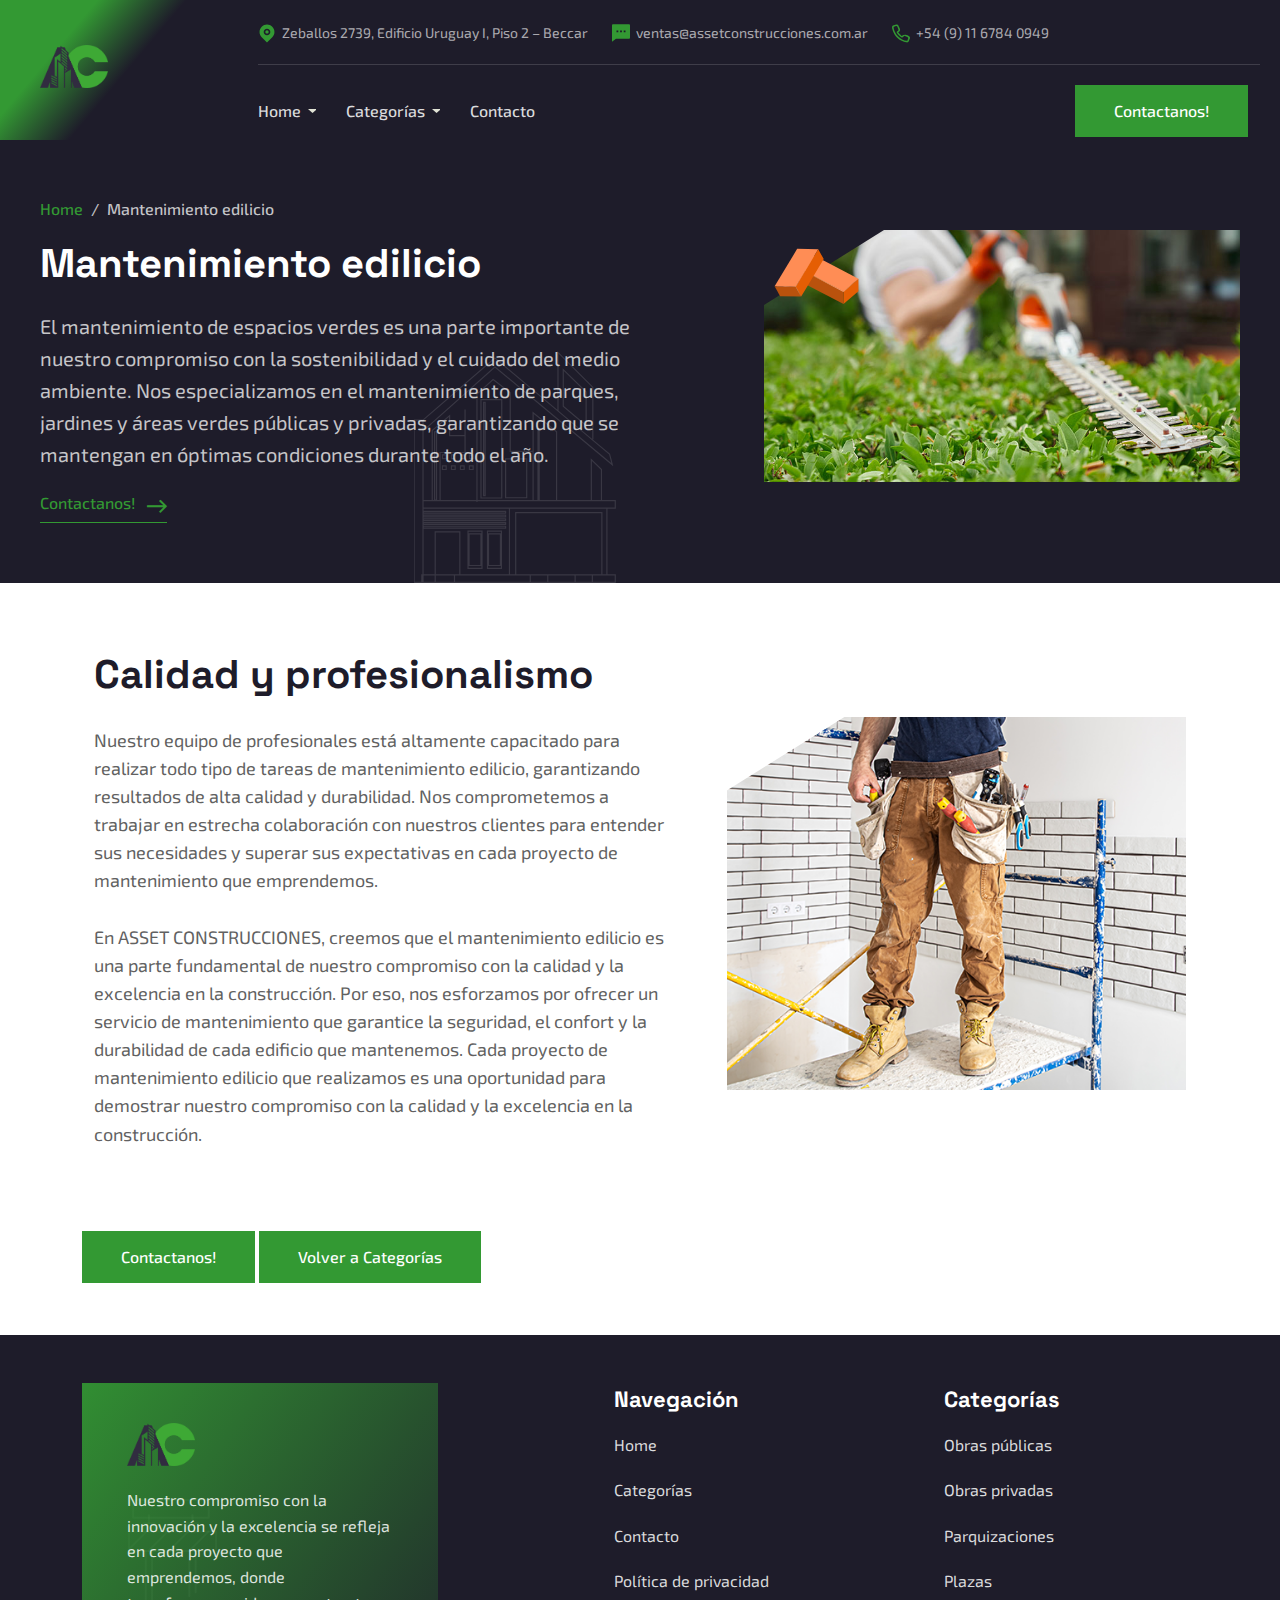
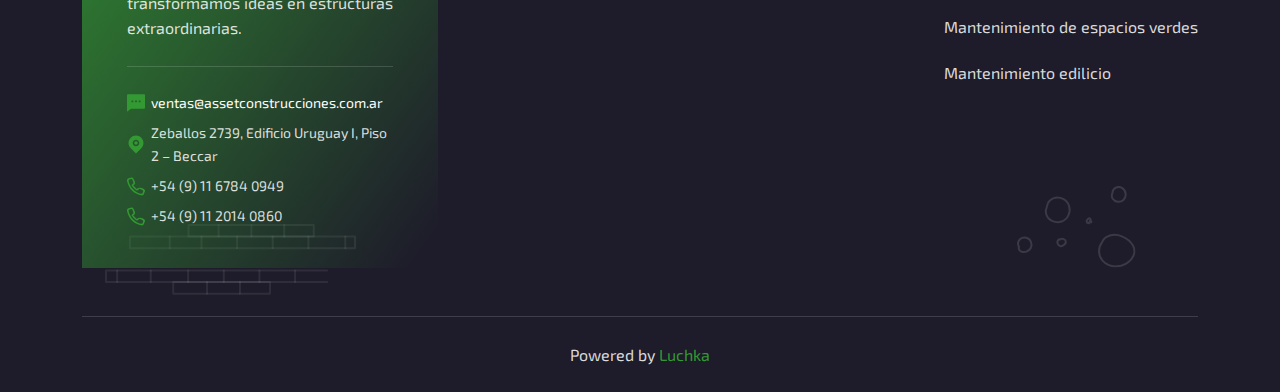
<file: mantenimiento-edilicio.html>
<!DOCTYPE html>
<html lang="en">

<head>
    <meta charset="UTF-8">
    <meta name="viewport" content="width=device-width, initial-scale=1.0">
    <title>ASSET CONSTRUCTORA S.A.</title>

    <!-- Favicon -->
    <link class="meta-favicon" rel="shortcut icon" href="assets/img/favicon-asset.png" type="image/x-icon">

    <!-- Icon Fonts -->
    <link rel="stylesheet" href="assets/fonts/iconfonts/font-awesome/stylesheet.css" />
    <!-- Web Fonts -->
    <link rel="stylesheet" href="assets/fonts/webfonts/exo-2/stylesheet.css">
    <link rel="stylesheet" href="assets/fonts/webfonts/space-grotesk/stylesheet.css">

    <!-- Vendor CSS -->
    <link rel="stylesheet" href="assets/css/vendors/bootstrap.min.css">
    <link rel="stylesheet" href="assets/css/vendors/swiper-bundle.min.css" />
    <link rel="stylesheet" href="assets/css/vendors/jos.css" />

    <!-- Development css -->
    <link rel="stylesheet" href="assets/css/style.css">
    <link rel="stylesheet" href="assets/css/custom.css">

    <!-- Production css -->
    <!-- <link rel="stylesheet" href="assets/css/style.min.css"> -->

</head>

<body class="page-wrapper mantenimiento-edilicio-single">
    <!-- ...:::Header Section Start:::... -->
    <header class="section-header">
        <div class="header-wrapper header-wrapper--2">
            <div class="header-logo is-white">
                <a href="index.html">
                    <img src="assets/img/logo.png" alt="logo" width="174" height="43" class="logo-asset w-100">
                </a>
            </div>
            <div class="header-container">
                <div class="header-area">
                    <!-- Header Top -->
                    <div class="header-top is-white">
                        <div class="header-top-left-side">
                            <ul class="header-info-list">
                                <li>
                                    <img src="assets/img/icons/icon-green-map-pin-fill.svg"
                                        alt="icon-green-map-pin-fill" width="18" height="19">
                                    <address class="address-main">1200 Main St. Santa Rosa, CA 93541</address>
                                </li>
                                <li>
                                    <img src="assets/img/icons/icon-green-message-2-fill.svg"
                                        alt="icon-green-message-2-fill" width="18" height="18">
                                    <a class="email-address" href="mailto:youremail@mail.com">youremail@mail.com</a>
                                </li>
                                <li>
                                    <img src="assets/img/icons/icon-green-phone.svg"
                                        alt="icon-green-calendar-schedule-fill" width="18" height="19">
                                    <span class="telefono1">Mon - Sat 8:00 - 17:30</span>
                                </li>
                            </ul>
                        </div>
                    </div>
                    <!-- Header Top -->

                    <div class="horizontal-line is-2"></div>

                    <!-- Header Bottom -->
                    <div class="header-bottom">
                        <!-- Header Menu -->
                        <nav class="header-nav d-none d-lg-block">
                            <ul class="header-nav-list">
                                <li class="header-nav-item has-submenu is-white">
                                    <a href="#" class="header-nav-link is-white">
                                        Home
                                    </a>
                                    <ul class="dropdown-menu-list">
                                        <li class="dropdown-menu-item">
                                            <a href="index.html" class="dropdown-menu-link">Home</a>
                                        </li>
                                    </ul>
                                </li>

                                <li class="header-nav-item has-submenu is-white">
                                    <a href="#" class="header-nav-link is-white">
                                        Categorías
                                    </a>
                                    <ul class="dropdown-menu-list lista-categorias">
                                    </ul>
                                </li>

                                <li class="header-nav-item">
                                    <a href="index.html#contact" class="header-nav-link is-white">
                                        Contacto
                                    </a>
                                </li>
                            </ul>
                        </nav>
                        <!-- Header Menu -->

                        <!-- Header Event -->
                        <ul class="header-event is-white">
                            <li>
                                <!-- Link Block -->
                                <a href="index.html#contact" class="btn btn-orange d-none d-xl-inline-block">
                                    Contactanos!
                                </a>
                                <!-- Link Block -->
                            </li>

                            <li>
                                <!-- Responsive Offcanvas Menu Button -->
                                <button class="navbar-toggler d-block d-lg-none" type="button"
                                    data-bs-toggle="offcanvas" data-bs-target="#offcanvasManu"
                                    aria-controls="offcanvasManu">
                                    <i class="fa-regular fa-bars"></i>
                                </button>
                                <!-- Responsive Offcanvas Menu Button -->
                            </li>
                        </ul>
                        <!-- Header Event -->

                    </div>
                    <!-- Header Bottom -->
                </div>
            </div>
        </div>
    </header>
    <!-- ...:::Header Section End:::... -->

    <!-- ...::: Offcanvast Menu Start:::... -->
    <div class="offcanvas offcanvas-start block-bg-dark" tabindex="-1" id="offcanvasManu"
        aria-labelledby="offcanvasManu">
        <div class="offcanvas-header">
            <button type="button" class="btn-close btn-close" data-bs-dismiss="offcanvas" aria-label="Close"></button>
        </div>
        <div class="offcanvas-body">
            <a href="index.html" class="d-flex justify-content-center mb-4">
                <img src="assets/img/logo-orange.png" alt="logo" width="128" height="35" class="img-fluid logo-asset">
            </a>

            <nav class="category-menu">
                <ul>
                    <li class="category">
                        <a href="#home">Home</a>
                        <ul class="subcategory">
                            <li><a href="index.html">Home</a></li>
                        </ul>
                    </li>
                    <li class="category categorias">
                        <a href="#">Categorías</a>
                        <ul class="subcategory">
                        </ul>
                    </li>
                    <li class="category">
                        <a href="index.html#contact">Contacto</a>
                    </li>
                    
                    <li class="category">
                        <a href="#">Políticas de privacidad</a>
                        <ul class="subcategory">
                            <li>
                                <a href="#">Políticas de privacidad</a>
                            </li>
                        </ul>
                    </li>
                </ul>
            </nav>

            <div class="social-list justify-content-center mt-3">
                <a href="http://www.facebook.com" target="_blank" rel="noopener noreferrer">
                    <i class="fa-brands fa-facebook-f"></i>
                </a>
                <a href="http://www.pinterest.com" target="_blank" rel="noopener noreferrer">
                    <i class="fa-brands fa-pinterest-p"></i>
                </a>
                <a href="http://www.instagram.com" target="_blank" rel="noopener noreferrer">
                    <i class="fa-brands fa-instagram"></i>
                </a>
                <a href="http://www.x.com" target="_blank" rel="noopener noreferrer">
                    <i class="fa-brands fa-x-twitter"></i>
                </a>
            </div>
        </div>
    </div>
    <!-- ...::: Offcanvast Menu End:::... -->


    <!-- Main Wrapper -->
    <main class="main-wrapper">
        <!-- ...:::Breadcrumb Section Start:::... -->
        <section class="section-breadcrumb">
            <div class="background-dark">
                <div class="position-relative z-1">
                    <div class="breadcrumb-space">
                        <div class="breadcrumb-container">
                            <div class="breadcrumb-right-block">
                                <nav aria-label="breadcrumb">
                                    <ol class="breadcrumb">
                                        <li class="breadcrumb-item"><a href="index.html">Home</a></li>
                                        <li class="breadcrumb-item active" aria-current="page">
                                            <!-- breadcrumb js -->
                                        </li>
                                    </ol>
                                </nav>
                                <div class="breadcrumb-content">
                                    <h2 class="text-white">
                                        <!-- titulo -->
                                    </h2>
                                    <p class="fs-5">El mantenimiento edilicio es fundamental para garantizar la seguridad y el buen estado de los edificios. En ASSET CONSTRUCCIONES, ofrecemos servicios integrales de mantenimiento que incluyen reparaciones, pintura, limpieza y gestión de residuos, para asegurar que cada edificio se mantenga en óptimas condiciones durante toda su vida útil.</p>
                                    <p class="fs-5"></p>
                                    <a href="index.html#contact" class="btn-text-icon is-orange-white">
                                        Contactanos!
                                        <span><i class="fa-sharp fa-regular fa-arrow-right-long"></i></span>
                                    </a>
                                </div>
                            </div>
                            <div class="breadcrumb-left-block">
                                <div class="breadcrumb-img single">
                                    <img src="assets/img/projects/obras-privadas-748x395.webp" alt="breadcrumb-img-5"
                                        width="748" height="395" class="img-responsive img-principal">
                                    <img src="assets/img/abstract/doodles.svg" alt="doodles" width="124" height="86">
                                </div>
                            </div>
                        </div>
                    </div>
                    <div class="bradecrumb-shape">
                        <img src="assets/img/abstract/breadcrumb-bg-shape.svg" alt="breadcrumb-bg-shape" width="203"
                            height="232">
                    </div>
                </div>

            </div>
        </section>
        <!-- ...:::Breadcrumb Section End:::... -->

        <!-- ...:::Service Details Section Start:::... -->
        <section class="section-service-details mb-5">
            <div class="section-space-top pt-0">
                <div class="container">

                    <!-- ...:::Service Details Section Start:::... -->
                    <section class="section-service-details mb-5">
                        <div class="section-space-top">
                            <div class="container">
                                <div class="row gy-4">
                                    <div class="col-12">
                                        <div class="content-2-grid-reverse gap-60 mt-3">
                                            <div class="default-content-block">
                                                <div class="section-block">
                                                    <h2>Calidad y profesionalismo</h2>
                                                    <p class="section-text">
                                                        Nuestro equipo de profesionales está altamente capacitado para realizar todo tipo de tareas de mantenimiento edilicio, garantizando resultados de alta calidad y durabilidad. Nos comprometemos a trabajar en estrecha colaboración con nuestros clientes para entender sus necesidades y superar sus expectativas en cada proyecto de mantenimiento que emprendemos.
                                                        <br>
                                                        <br>
                                                        En ASSET CONSTRUCCIONES, creemos que el mantenimiento edilicio es una parte fundamental de nuestro compromiso con la calidad y la excelencia en la construcción. Por eso, nos esforzamos por ofrecer un servicio de mantenimiento que garantice la seguridad, el confort y la durabilidad de cada edificio que mantenemos. Cada proyecto de mantenimiento edilicio que realizamos es una oportunidad para demostrar nuestro compromiso con la calidad y la excelencia en la construcción.

                                                    </p>
                                                </div>
                                            </div>

                                            <div class="image-container h-100">
                                                <div class="default-img-block mb-4 img-single-secundaria">
                                                    <img src="assets/img/projects/obras-privadas-2-553x449.webp"
                                                        alt="service-details-inner-img-1" width="553" height="449" class="img-fluid">
                                                        
                                                </div>
                                            </div>

                                        </div>
                                    </div>
                                </div>
                    
                            </div>
                        </div>
                    </section>
                    <!-- ...:::Service Details Section End:::... -->

                    <a href="index.html#contact" class="btn btn-orange mb-1">Contactanos!</a>
                    <a href="categorias.html" class="btn btn-orange mb-1">Volver a Categorías</a>

                </div>
        </section>
        <!-- ...:::Service Details Section End:::... -->
    </main>
    <!-- Main Wrapper -->


       <!-- ...:::Footer Section Start:::... -->
       <footer class="section-footer">
        <div class="background-dark position-relative z-1">
            <div class="section-space pb-5">
                <div class="footer-top">
                    <div class="container">
                        <div class="row justify-content-between gy-5">
                            <div class="col-lg-4">
                                <div class="footer-widget">
                                    <div class="footer-about">
                                        <a href="index.html" class="footer-logo">
                                            <img src="assets/img/logo.png" alt="logo" width="174" height="43">
                                        </a>
                                        <p class="footer-slogan"></p>

                                        <ul class="footer-info-list">
                                            <li>
                                                <img src="assets/img/icons/icon-green-message-2-fill.svg"
                                                    alt="icon-white-message-2-fill" width="18" height="18">
                                                <a class="email-address" href="mailto:youremail@mail.com"></a>
                                            </li>

                                            <li>
                                                <img src="assets/img/icons/icon-green-map-pin-fill.svg"
                                                    alt="icon-white-map-pin-fill" width="18" height="19">
                                                <address class="address-main"></address>
                                            </li>

                                            <li>
                                                <img src="assets/img/icons/icon-green-phone.svg"
                                                    alt="icon-white-calendar-schedule-fill" width="18" height="19">
                                                <span class="telefono1"></span>
                                            </li>

                                            <li>
                                                <img src="assets/img/icons/icon-green-phone.svg"
                                                    alt="icon-white-calendar-schedule-fill" width="18" height="19">
                                                <span class="telefono2"></span>
                                            </li>

                                        </ul>
                                    </div>
                                </div>
                            </div>
                            <div class="col-sm-auto">
                                <div class="footer-widget">
                                    <h3 class="footer-title mt-0">Navegación</h3>
                                    <ul class="footer-nav">
                                        <li><a href="index.html">Home</a></li>
                                        <li><a href="categorias.html">Categorías</a></li>
                                        <li><a href="index.html#contact">Contacto</a></li>
                                        <li><a href="blogs.html">Política de privacidad</a></li>
                                    </ul>
                                </div>
                            </div>
                            <div class="col-sm-auto">
                                <div class="footer-widget">
                                    <h3 class="footer-title mt-0">Categorías</h3>
                                    <ul class="footer-nav">
                                        <li><a href="obras-publicas.html">Obras públicas</a></li>
                                        <li><a href="obras-privadas.html">Obras privadas</a></li>
                                        <li><a href="parquizaciones.html">Parquizaciones</a></li>
                                        <li><a href="plazas.html">Plazas</a></li>
                                        <li><a href="mantenimiento-de-espacios-verdes.html">Mantenimiento de espacios verdes</a></li>
                                        <li><a href="mantenimiento-edilicio.html">Mantenimiento edilicio</a></li>
                                    </ul>
                                </div>
                            </div>

                            <!-- <div class="col-md-auto col-lg-3">
                                <div class="footer-widget">
                                    <h3 class="footer-title">Our Services</h3>
                                    <p>Get daily tips from Konsta</p>
                                    <form action="#" method="post" class="footer-form">
                                        <input type="text" name="footer-name" id="footer-name" placeholder="Your name"
                                            required>
                                        <input type="email" name="footer-email" id="footer-email"
                                            placeholder="Your email" required>
                                        <button type="submit">Subscribe Now</button>
                                    </form>
                                </div>
                            </div> -->

                        </div>
                    </div>
                </div>
            </div>
            <div class="footer-bottom">
                <div class="container">
                    <div class="row">
                        <div class="col">
                            <p class="copyright-text">Powered by <a href="https://www.luchka.com.ar/">Luchka</a>
                            </p>
                        </div>
                    </div>
                </div>
            </div>

            <div class="footer-abstruct">
                <img src="assets/img/abstract/footer-abstruct-1.svg" alt="footer-abstruct-1" width="90" height="112">
                <img src="assets/img/abstract/footer-abstruct-2.svg" alt="footer-abstruct-2" width="251" height="71">
                <img src="assets/img/abstract/footer-abstruct-3.svg" alt="footer-abstruct-3" width="119" height="82">
            </div>
        </div>
    </footer>
    <!-- ...:::Footer Section End:::... -->

    <!-- Scroll to Top Button -->
    <button id="scrollTopBtn" title="Volver">⭡</button>

    <!--Vendor js-->
    <script src="assets/js/vendors/popper.min.js"></script>
    <script src="assets/js/vendors/bootstrap.min.js"></script>
    <script src="assets/js/vendors/counterup.js" type="module"></script>
    <script src="assets/js/vendors/swiper-bundle.min.js"></script>
    <script src="assets/js/vendors/fslightbox.js"></script>
    <script src="assets/js/vendors/jos.min.js"></script>

    <!-- Main js -->
    <script src="assets/js/main.js"></script>
    <script src="assets/js/custom.js"></script>
</body>

</html>
</file>
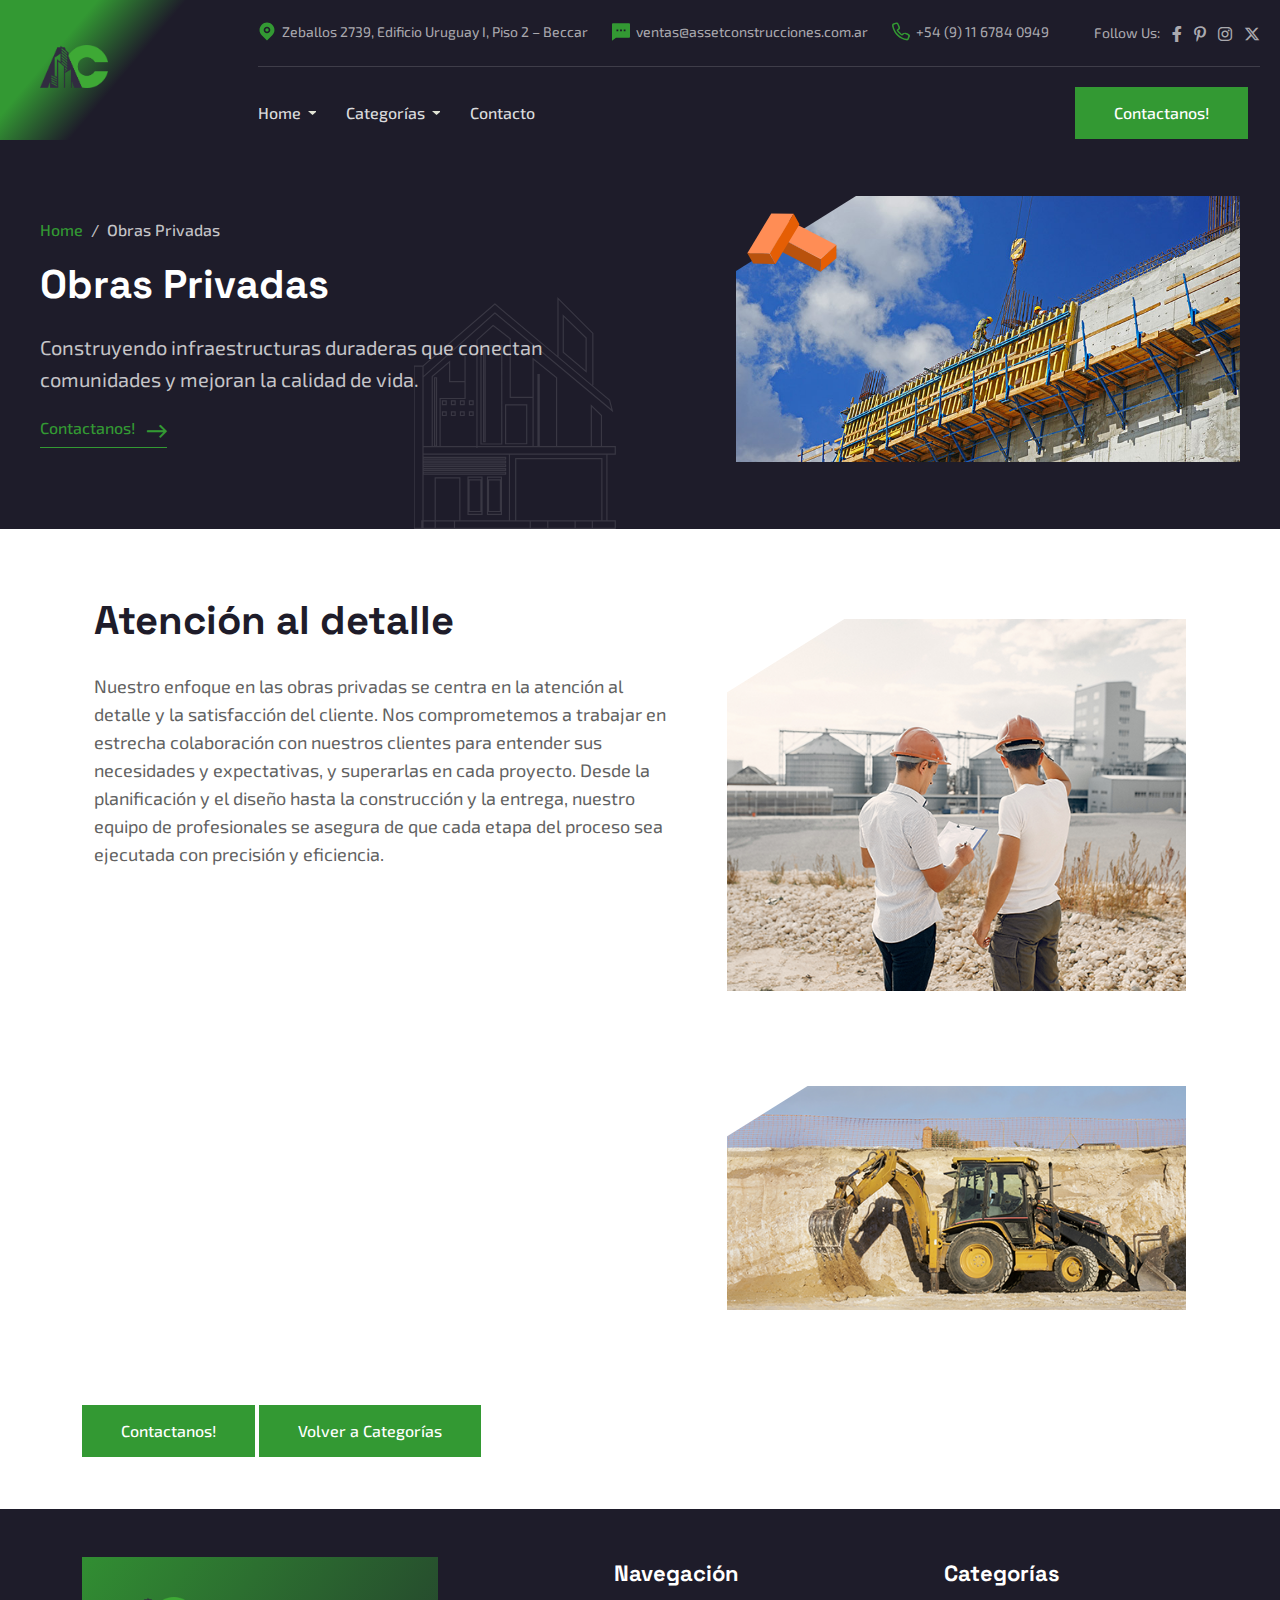
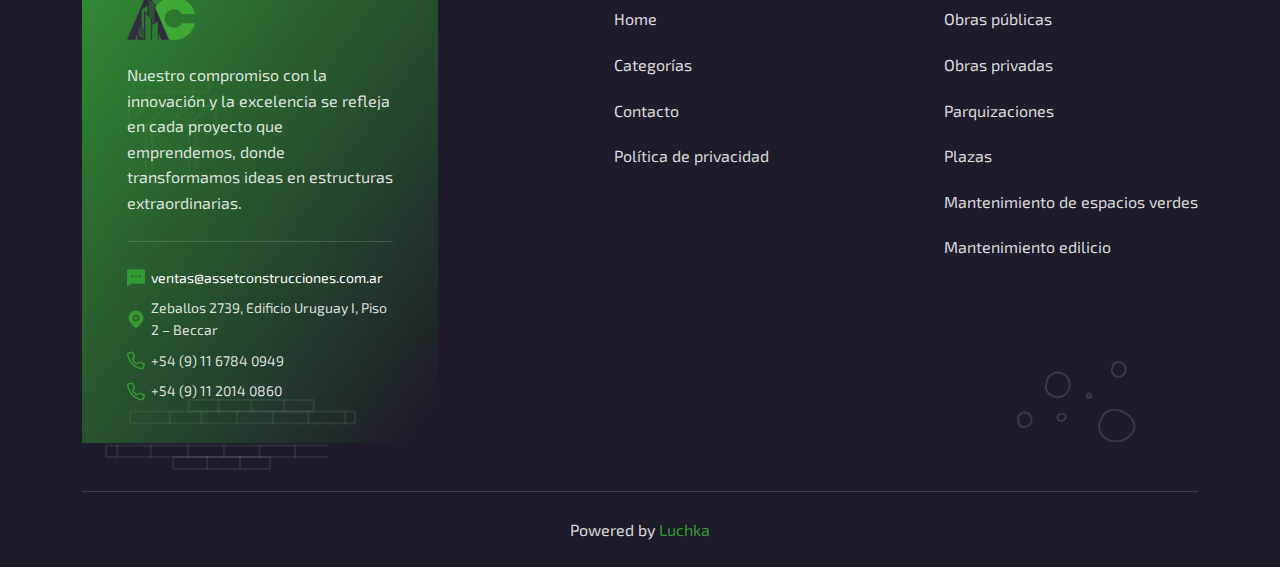
<file: obras-privadas.html>
<!DOCTYPE html>
<html lang="en">

<head>
    <meta charset="UTF-8">
    <meta name="viewport" content="width=device-width, initial-scale=1.0">
    <title>ASSET CONSTRUCTORA S.A.</title>

    <!-- Favicon -->
    <link rel="shortcut icon" href="assets/img/favicon-asset.png" type="image/x-icon" class="meta-favicon">

    <!-- Icon Fonts -->
    <link rel="stylesheet" href="assets/fonts/iconfonts/font-awesome/stylesheet.css" />
    <!-- Web Fonts -->
    <link rel="stylesheet" href="assets/fonts/webfonts/exo-2/stylesheet.css">
    <link rel="stylesheet" href="assets/fonts/webfonts/space-grotesk/stylesheet.css">

    <!-- Vendor CSS -->
    <link rel="stylesheet" href="assets/css/vendors/bootstrap.min.css">
    <link rel="stylesheet" href="assets/css/vendors/swiper-bundle.min.css" />
    <link rel="stylesheet" href="assets/css/vendors/jos.css" />

    <!-- Development css -->
    <link rel="stylesheet" href="assets/css/style.css">
    <link rel="stylesheet" href="assets/css/custom.css">

    <!-- Production css -->
    <!-- <link rel="stylesheet" href="assets/css/style.min.css"> -->

</head>

<body class="page-wrapper obras-privadas-single">
    <!-- ...:::Header Section Start:::... -->
    <header class="section-header">
        <div class="header-wrapper header-wrapper--2">
            <div class="header-logo is-white">
                <a href="index.html">
                    <img src="assets/img/logo.png" alt="logo" width="174" height="43" class="logo-asset w-100">
                </a>
            </div>
            <div class="header-container">
                <div class="header-area">
                    <!-- Header Top -->
                    <div class="header-top is-white">
                        <div class="header-top-left-side">
                            <ul class="header-info-list">
                                <li>
                                    <img src="assets/img/icons/icon-green-map-pin-fill.svg"
                                        alt="icon-green-map-pin-fill" width="18" height="19">
                                    <address class="address-main">1200 Main St. Santa Rosa, CA 93541</address>
                                </li>
                                <li>
                                    <img src="assets/img/icons/icon-green-message-2-fill.svg"
                                        alt="icon-green-message-2-fill" width="18" height="18">
                                    <a class="email-address" href="mailto:youremail@mail.com">youremail@mail.com</a>
                                </li>
                                <li>
                                    <img src="assets/img/icons/icon-green-phone.svg"
                                        alt="icon-green-calendar-schedule-fill" width="18" height="19">
                                    <span class="telefono1">Mon - Sat 8:00 - 17:30</span>
                                </li>
                            </ul>
                        </div>
                        <div class="header-top-right-side">
                            <span>Follow Us:</span>
                            <div class="header-social-links">
                                <a href="http://www.facebook.com" target="_blank" rel="noopener noreferrer">
                                    <i class="fa-brands fa-facebook-f"></i>
                                </a>
                                <a href="http://www.pinterest.com" target="_blank" rel="noopener noreferrer">
                                    <i class="fa-brands fa-pinterest-p"></i>
                                </a>
                                <a href="http://www.instagram.com" target="_blank" rel="noopener noreferrer">
                                    <i class="fa-brands fa-instagram"></i>
                                </a>
                                <a href="http://www.x.com" target="_blank" rel="noopener noreferrer">
                                    <i class="fa-brands fa-x-twitter"></i>
                                </a>
                            </div>
                        </div>
                    </div>
                    <!-- Header Top -->

                    <div class="horizontal-line is-2"></div>

                    <!-- Header Bottom -->
                    <div class="header-bottom">
                                                <!-- Header Menu -->
                                                <nav class="header-nav d-none d-lg-block">
                                                    <ul class="header-nav-list">
                                                        <li class="header-nav-item has-submenu is-white">
                                                            <a href="#" class="header-nav-link is-white">
                                                                Home
                                                            </a>
                                                            <ul class="dropdown-menu-list">
                                                                <li class="dropdown-menu-item">
                                                                    <a href="index.html" class="dropdown-menu-link">Home</a>
                                                                </li>
                                                            </ul>
                                                        </li>
                        
                                                        <li class="header-nav-item has-submenu is-white">
                                                            <a href="#" class="header-nav-link is-white">
                                                                Categorías
                                                            </a>
                                                            <ul class="dropdown-menu-list lista-categorias">
                                                            </ul>
                                                        </li>
                        
                                                        <li class="header-nav-item">
                                                            <a href="index.html#contact" class="header-nav-link is-white">
                                                                Contacto
                                                            </a>
                                                        </li>
                                                    </ul>
                                                </nav>
                                                <!-- Header Menu -->

                        <!-- Header Event -->
                        <ul class="header-event is-white">
                            <li>
                                <!-- Link Block -->
                                <a href="index.html#contact" class="btn btn-orange d-none d-xl-inline-block">
                                    Contactanos!
                                </a>
                                <!-- Link Block -->
                            </li>

                            <li>
                                <!-- Responsive Offcanvas Menu Button -->
                                <button class="navbar-toggler d-block d-lg-none" type="button"
                                    data-bs-toggle="offcanvas" data-bs-target="#offcanvasManu"
                                    aria-controls="offcanvasManu">
                                    <i class="fa-regular fa-bars"></i>
                                </button>
                                <!-- Responsive Offcanvas Menu Button -->
                            </li>
                        </ul>
                        <!-- Header Event -->

                    </div>
                    <!-- Header Bottom -->
                </div>
            </div>
        </div>
    </header>
    <!-- ...:::Header Section End:::... -->

    <!-- ...::: Offcanvast Menu Start:::... -->
    <div class="offcanvas offcanvas-start block-bg-dark" tabindex="-1" id="offcanvasManu"
        aria-labelledby="offcanvasManu">
        <div class="offcanvas-header">
            <button type="button" class="btn-close btn-close" data-bs-dismiss="offcanvas" aria-label="Close"></button>
        </div>
        <div class="offcanvas-body">
            <a href="index.html" class="d-flex justify-content-center mb-4">
                <img class="img-fluid logo-asset" src="assets/img/logo-orange.png" alt="logo" width="128" height="35">
            </a>

            <nav class="category-menu">
                <ul>
                    <li class="category">
                        <a href="#home">Home</a>
                        <ul class="subcategory">
                            <li><a href="index.html">Home</a></li>
                        </ul>
                    </li>
                    <li class="category categorias">
                        <a href="#">Categorías</a>
                        <ul class="subcategory">
                        </ul>
                    </li>
                    <li class="category">
                        <a href="index.html#contact">Contacto</a>
                    </li>
                    
                    <li class="category">
                        <a href="#">Políticas de privacidad</a>
                        <ul class="subcategory">
                            <li>
                                <a href="#">Políticas de privacidad</a>
                            </li>
                        </ul>
                    </li>
                </ul>
            </nav>

            <div class="social-list justify-content-center mt-3">
                <a href="http://www.facebook.com" target="_blank" rel="noopener noreferrer">
                    <i class="fa-brands fa-facebook-f"></i>
                </a>
                <a href="http://www.pinterest.com" target="_blank" rel="noopener noreferrer">
                    <i class="fa-brands fa-pinterest-p"></i>
                </a>
                <a href="http://www.instagram.com" target="_blank" rel="noopener noreferrer">
                    <i class="fa-brands fa-instagram"></i>
                </a>
                <a href="http://www.x.com" target="_blank" rel="noopener noreferrer">
                    <i class="fa-brands fa-x-twitter"></i>
                </a>
            </div>
        </div>
    </div>
    <!-- ...::: Offcanvast Menu End:::... -->


    <!-- Main Wrapper -->
    <main class="main-wrapper">
        <!-- ...:::Breadcrumb Section Start:::... -->
        <section class="section-breadcrumb">
            <div class="background-dark">
                <div class="position-relative z-1">
                    <div class="breadcrumb-space">
                        <div class="breadcrumb-container">
                            <div class="breadcrumb-right-block">
                                <nav aria-label="breadcrumb">
                                    <ol class="breadcrumb">
                                        <li class="breadcrumb-item"><a href="index.html">Home</a></li>
                                        <li class="breadcrumb-item active" aria-current="page"></li>
                                    </ol>
                                </nav>
                                <div class="breadcrumb-content">
                                    <h2 class="text-white">
                                        Obras Privadas
                                    </h2>
                                    <p class="fs-5">En el ámbito de las obras privadas, ASSET CONTRUCCIONES se destaca
                                        por su capacidad para llevar a cabo proyectos de alta calidad y diseño
                                        innovador. Nos especializamos en la construcción de edificios residenciales,
                                        comerciales e industriales que cumplen con los más altos estándares de
                                        excelencia y funcionalidad.</p>
                                    <p class="fs-5"></p>
                                    <a href="index.html#contact" class="btn-text-icon is-orange-white">
                                        Contactanos!
                                        <span><i class="fa-sharp fa-regular fa-arrow-right-long"></i></span>
                                    </a>
                                </div>
                            </div>
                            <div class="breadcrumb-left-block">
                                <div class="breadcrumb-img single">
                                    <img src="assets/img/projects/obras-privadas-748x395.webp" alt="breadcrumb-img-5"
                                        width="748" height="395" class="img-responsive img-principal">
                                    <img src="assets/img/abstract/doodles.svg" alt="doodles" width="124" height="86">
                                </div>
                            </div>
                        </div>
                    </div>
                    <div class="bradecrumb-shape">
                        <img src="assets/img/abstract/breadcrumb-bg-shape.svg" alt="breadcrumb-bg-shape" width="203"
                            height="232">
                    </div>
                </div>

            </div>
        </section>
        <!-- ...:::Breadcrumb Section End:::... -->

        <!-- ...:::Service Details Section Start:::... -->
        <section class="section-service-details mb-5">
            <div class="section-space-top pt-0">
                <div class="container">

                    <!-- ...:::Service Details Section Start:::... -->
                    <section class="section-service-details mb-5">
                        <div class="section-space-top">
                            <div class="container">
                                <div class="row gy-4">
                                    <div class="col-12">
                                        <div class="content-2-grid-reverse gap-60 mt-3">
                                            <div class="default-content-block">
                                                <div class="section-block">
                                                    <h2>Atención al detalle</h2>
                                                    <p class="section-text">Nuestro enfoque en las obras privadas se
                                                        centra en la atención al detalle y la satisfacción del cliente.
                                                        Nos comprometemos a trabajar en estrecha colaboración con
                                                        nuestros clientes para entender sus necesidades y expectativas,
                                                        y superarlas en cada proyecto. Desde la planificación y el
                                                        diseño hasta la construcción y la entrega, nuestro equipo de
                                                        profesionales se asegura de que cada etapa del proceso sea
                                                        ejecutada con precisión y eficiencia.</p>
                                                </div>
                    
                                                <!-- Contant List -->
                                                <ul class="content-list">
                                                    <li class="jos">
                                                        <h3><img src="assets/img/icons/icon-orange-check.svg"
                                                                alt="icon-orange-check">DISTRIBUCIÓN</h3>
                                                        <p>
                                                            La logística de transporte es clave en nuestras obras privadas. Nuestros
                                                            camiones son fundamentales para garantizar el abastecimiento oportuno de
                                                            materiales y la eficiencia en la ejecución de cada etapa de la construcción.
                                                        </p>
                                                    </li>
                                                    <li class="jos">
                                                        <h3><img src="assets/img/icons/icon-orange-check.svg" alt="icon-orange-check">
                                                            TRABAJO</h3>
                                                        <p> La mano de obra especializada es uno de nuestros pilares en las obras privadas.
                                                            Nos aseguramos de contar con un equipo comprometido y capacitado que garantices
                                                            la excelencia en cada detalle.
                                                        </p>
                                                    </li>
                                                    <li class="jos">
                                                        <h3><img src="assets/img/icons/icon-orange-check.svg" alt="icon-orange-check">
                                                            CONSTRUCCION</h3>
                                                        <p>Cada ladrillo que colocamos es parte de un proceso meticuloso y cuidadoso, donde
                                                            la precisión y la calidad son fundamentales para garantizar la seguridad y la
                                                            estética de la construcción.
                                                        </p>
                                                    </li>
                                                </ul>
                                                <!-- Contant List -->
                    
                                            </div>

                                            <div class="image-container h-100">
                                                <div class="default-img-block mb-4 img-single-secundaria">
                                                    <img src="assets/img/projects/obras-privadas-2-553x449.webp"
                                                        alt="service-details-inner-img-1" width="553" height="449" class="img-fluid">
                                                        
                                                </div>
                                                <div class="default-img-block img-single-terciaria">
                                                    <!-- <img src="assets/img/projects/obras-privadas-2-553x449.webp" alt="service-details-inner-img-1" width="553" height="250" class="img-fluid"> -->
                                                    <img src="assets/img/projects/obras-privadas-2-bulldozer-553x270.webp" alt="service-details-inner-img-1" class="img-fluid">
                                                        
                                                </div>
                                            </div>

                                            
                                            
                                        </div>
                                    </div>
                                </div>
                    
                               
                    
                    
                    
                            </div>
                        </div>
                    </section>
                    <!-- ...:::Service Details Section End:::... -->

                    <a href="index.html#contact" class="btn btn-orange mb-1">Contactanos!</a>
                    <a href="categorias.html" class="btn btn-orange mb-1">Volver a Categorías</a>

                </div>
        </section>
        <!-- ...:::Service Details Section End:::... -->
    </main>
    <!-- Main Wrapper -->


    <!-- ...:::Footer Section Start:::... -->
    <footer class="section-footer">
        <div class="background-dark position-relative z-1">
            <div class="section-space pb-5">
                <div class="footer-top">
                    <div class="container">
                        <div class="row justify-content-between gy-5">
                            <div class="col-lg-4">
                                <div class="footer-widget">
                                    <div class="footer-about">
                                        <a href="index.html" class="footer-logo">
                                            <img src="assets/img/logo.png" alt="logo" width="174" height="43">
                                        </a>
                                        <p class="footer-slogan"></p>

                                        <ul class="footer-info-list">
                                            <li>
                                                <img src="assets/img/icons/icon-green-message-2-fill.svg"
                                                    alt="icon-white-message-2-fill" width="18" height="18">
                                                <a class="email-address" href="mailto:youremail@mail.com"></a>
                                            </li>

                                            <li>
                                                <img src="assets/img/icons/icon-green-map-pin-fill.svg"
                                                    alt="icon-white-map-pin-fill" width="18" height="19">
                                                <address class="address-main"></address>
                                            </li>

                                            <li>
                                                <img src="assets/img/icons/icon-green-phone.svg"
                                                    alt="icon-white-calendar-schedule-fill" width="18" height="19">
                                                <span class="telefono1"></span>
                                            </li>

                                            <li>
                                                <img src="assets/img/icons/icon-green-phone.svg"
                                                    alt="icon-white-calendar-schedule-fill" width="18" height="19">
                                                <span class="telefono2"></span>
                                            </li>

                                        </ul>
                                    </div>
                                </div>
                            </div>
                            <div class="col-sm-auto">
                                <div class="footer-widget">
                                    <h3 class="footer-title mt-0">Navegación</h3>
                                    <ul class="footer-nav">
                                        <li><a href="index.html">Home</a></li>
                                        <li><a href="categorias.html">Categorías</a></li>
                                        <li><a href="index.html#contact">Contacto</a></li>
                                        <li><a href="blogs.html">Política de privacidad</a></li>
                                    </ul>
                                </div>
                            </div>
                            <div class="col-sm-auto">
                                <div class="footer-widget">
                                    <h3 class="footer-title mt-0">Categorías</h3>
                                    <ul class="footer-nav">
                                        <li><a href="obras-publicas.html">Obras públicas</a></li>
                                        <li><a href="obras-privadas.html">Obras privadas</a></li>
                                        <li><a href="parquizaciones.html">Parquizaciones</a></li>
                                        <li><a href="plazas.html">Plazas</a></li>
                                        <li><a href="mantenimiento-de-espacios-verdes.html">Mantenimiento de espacios verdes</a></li>
                                        <li><a href="mantenimiento-edilicio.html">Mantenimiento edilicio</a></li>
                                    </ul>
                                </div>
                            </div>

                            <!-- <div class="col-md-auto col-lg-3">
                                <div class="footer-widget">
                                    <h3 class="footer-title">Our Services</h3>
                                    <p>Get daily tips from Konsta</p>
                                    <form action="#" method="post" class="footer-form">
                                        <input type="text" name="footer-name" id="footer-name" placeholder="Your name"
                                            required>
                                        <input type="email" name="footer-email" id="footer-email"
                                            placeholder="Your email" required>
                                        <button type="submit">Subscribe Now</button>
                                    </form>
                                </div>
                            </div> -->

                        </div>
                    </div>
                </div>
            </div>
            <div class="footer-bottom">
                <div class="container">
                    <div class="row">
                        <div class="col">
                            <p class="copyright-text">Powered by <a href="https://www.luchka.com.ar/">Luchka</a>
                            </p>
                        </div>
                    </div>
                </div>
            </div>

            <div class="footer-abstruct">
                <img src="assets/img/abstract/footer-abstruct-1.svg" alt="footer-abstruct-1" width="90" height="112">
                <img src="assets/img/abstract/footer-abstruct-2.svg" alt="footer-abstruct-2" width="251" height="71">
                <img src="assets/img/abstract/footer-abstruct-3.svg" alt="footer-abstruct-3" width="119" height="82">
            </div>
        </div>
    </footer>
    <!-- ...:::Footer Section End:::... -->

    <!-- Scroll to Top Button -->
    <button id="scrollTopBtn" title="Volver">⭡</button>

    <!--Vendor js-->
    <script src="assets/js/vendors/popper.min.js"></script>
    <script src="assets/js/vendors/bootstrap.min.js"></script>
    <script src="assets/js/vendors/counterup.js" type="module"></script>
    <script src="assets/js/vendors/swiper-bundle.min.js"></script>
    <script src="assets/js/vendors/fslightbox.js"></script>
    <script src="assets/js/vendors/jos.min.js"></script>

    <!-- Main js -->
    <script src="assets/js/main.js"></script>
    <script src="assets/js/custom.js"></script>
</body>

</html>
</file>
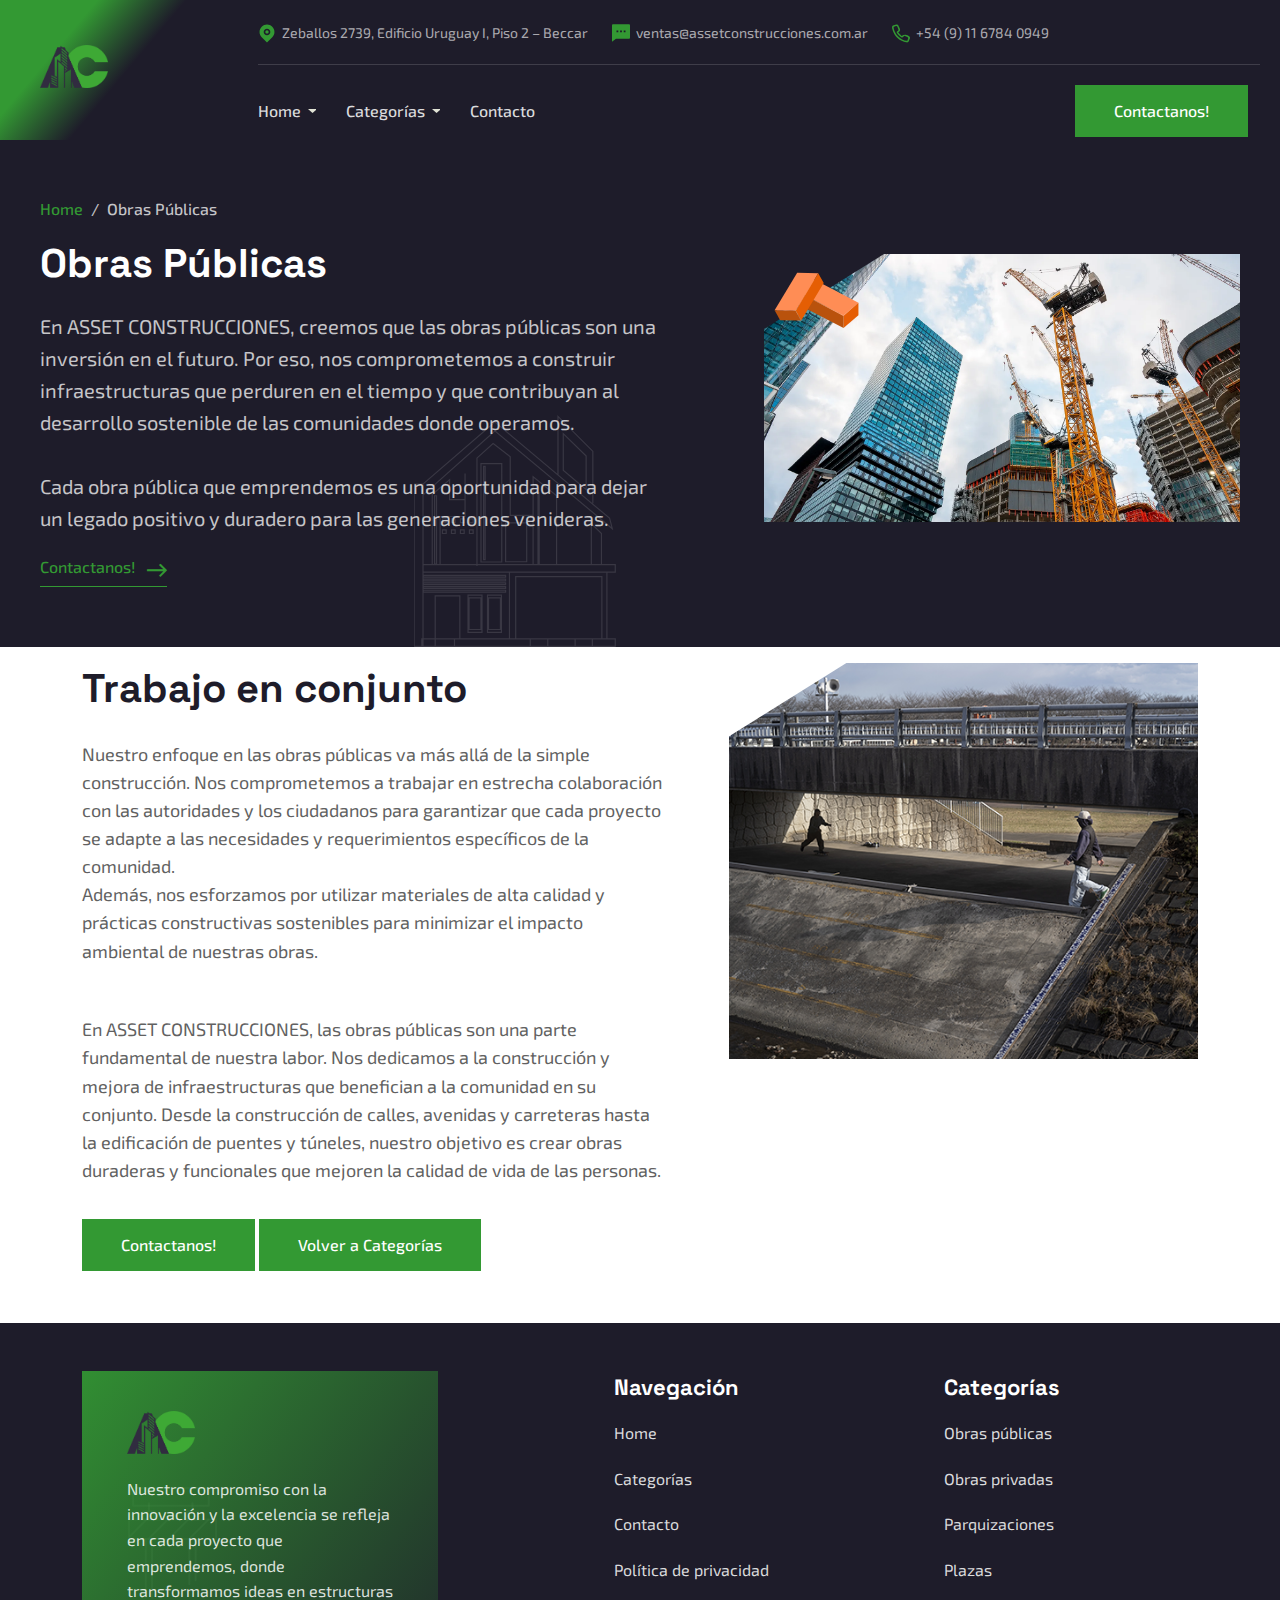
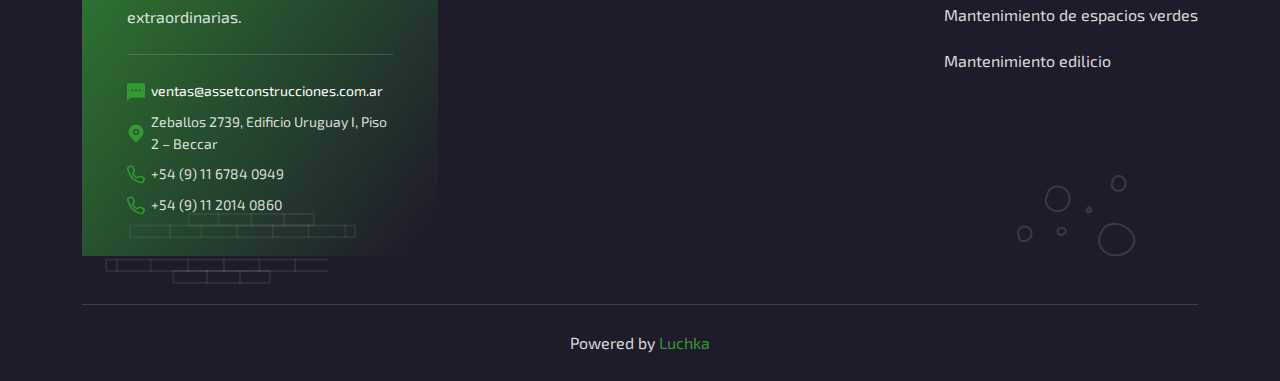
<file: obras-publicas.html>
<!DOCTYPE html>
<html lang="en">

<head>
    <meta charset="UTF-8">
    <meta name="viewport" content="width=device-width, initial-scale=1.0">
    <title>ASSET CONSTRUCTORA S.A.</title>
    
    <!-- Favicon -->
    <link class="meta-favicon" rel="shortcut icon" href="assets/img/favicon.ico" type="image/x-icon">

    <!-- Icon Fonts -->
    <link rel="stylesheet" href="assets/fonts/iconfonts/font-awesome/stylesheet.css" />
    <!-- Web Fonts -->
    <link rel="stylesheet" href="assets/fonts/webfonts/exo-2/stylesheet.css">
    <link rel="stylesheet" href="assets/fonts/webfonts/space-grotesk/stylesheet.css">

    <!-- Vendor CSS -->
    <link rel="stylesheet" href="assets/css/vendors/bootstrap.min.css">
    <link rel="stylesheet" href="assets/css/vendors/swiper-bundle.min.css" />
    <link rel="stylesheet" href="assets/css/vendors/jos.css" />

    <!-- Development css -->
    <link rel="stylesheet" href="assets/css/style.css">
    <link rel="stylesheet" href="assets/css/custom.css">

    <!-- Production css -->
    <!-- <link rel="stylesheet" href="assets/css/style.min.css"> -->

</head>

<body class="page-wrapper obras-publicas-single">
    <!-- ...:::Header Section Start:::... -->
    <header class="section-header">
        <div class="header-wrapper header-wrapper--2">
            <div class="header-logo is-white">
                <a href="index.html">
                    <img src="assets/img/logo.png" alt="logo" width="174" height="43" class="logo-asset w-100">
                </a>
            </div>
            <div class="header-container">
                <div class="header-area">
                    <!-- Header Top -->
                    <div class="header-top is-white">
                        <div class="header-top-left-side">
                            <ul class="header-info-list">
                                <li>
                                    <img src="assets/img/icons/icon-green-map-pin-fill.svg"
                                        alt="icon-green-map-pin-fill" width="18" height="19">
                                    <address class="address-main">1200 Main St. Santa Rosa, CA 93541</address>
                                </li>
                                <li>
                                    <img src="assets/img/icons/icon-green-message-2-fill.svg"
                                        alt="icon-green-message-2-fill" width="18" height="18">
                                    <a class="email-address" href="mailto:youremail@mail.com">youremail@mail.com</a>
                                </li>
                                <li>
                                    <img class="telefono1" src="assets/img/icons/icon-green-phone.svg"
                                        alt="icon-green-calendar-schedule-fill" width="18" height="19">
                                    <span class="telefono1"></span>
                                </li>
                            </ul>
                        </div>
<!--                          -->
                    </div>
                    <!-- Header Top -->

                    <div class="horizontal-line is-2"></div>

                    <!-- Header Bottom -->
                    <div class="header-bottom">
                                                <!-- Header Menu -->
                                                <nav class="header-nav d-none d-lg-block">
                                                    <ul class="header-nav-list">
                                                        <li class="header-nav-item has-submenu is-white">
                                                            <a href="#" class="header-nav-link is-white">
                                                                Home
                                                            </a>
                                                            <ul class="dropdown-menu-list">
                                                                <li class="dropdown-menu-item">
                                                                    <a href="index.html" class="dropdown-menu-link">Home</a>
                                                                </li>
                                                            </ul>
                                                        </li>
                        
                                                        <li class="header-nav-item has-submenu is-white">
                                                            <a href="#" class="header-nav-link is-white">
                                                                Categorías
                                                            </a>
                                                            <ul class="dropdown-menu-list lista-categorias">
                                                            </ul>
                                                        </li>
                        
                                                        <li class="header-nav-item">
                                                            <a href="index.html#contact" class="header-nav-link is-white">
                                                                Contacto
                                                            </a>
                                                        </li>
                                                    </ul>
                                                </nav>
                                                <!-- Header Menu -->

                        <!-- Header Event -->
                        <ul class="header-event is-white">
                            <li>
                                <!-- Link Block -->
                                <a href="index.html#contact" class="btn btn-orange d-none d-xl-inline-block">
                                    Contactanos!
                                </a>
                                <!-- Link Block -->
                            </li>

                            <li>
                                <!-- Responsive Offcanvas Menu Button -->
                                <button class="navbar-toggler d-block d-lg-none" type="button"
                                    data-bs-toggle="offcanvas" data-bs-target="#offcanvasManu"
                                    aria-controls="offcanvasManu">
                                    <i class="fa-regular fa-bars"></i>
                                </button>
                                <!-- Responsive Offcanvas Menu Button -->
                            </li>
                        </ul>
                        <!-- Header Event -->

                    </div>
                    <!-- Header Bottom -->
                </div>
            </div>
        </div>
    </header>
    <!-- ...:::Header Section End:::... -->

    <!-- ...::: Offcanvast Menu Start:::... -->
    <div class="offcanvas offcanvas-start block-bg-dark" tabindex="-1" id="offcanvasManu"
        aria-labelledby="offcanvasManu">
        <div class="offcanvas-header">
            <button type="button" class="btn-close btn-close" data-bs-dismiss="offcanvas" aria-label="Close"></button>
        </div>
        <div class="offcanvas-body">
            <a href="index.html" class="d-flex justify-content-center mb-4">
                <img class="img-fluid logo-asset" src="assets/img/logo-orange.png" alt="logo" width="128" height="35">
            </a>

            <nav class="category-menu">
                <ul>
                    <li class="category">
                        <a href="#home">Home</a>
                        <ul class="subcategory">
                            <li><a href="index.html">Home</a></li>
                        </ul>
                    </li>
                    <li class="category categorias">
                        <a href="#">Categorías</a>
                        <ul class="subcategory">
                        </ul>
                    </li>
                    <li class="category">
                        <a href="index.html#contact">Contacto</a>
                    </li>
                    
                    <li class="category">
                        <a href="#">Políticas de privacidad</a>
                        <ul class="subcategory">
                            <li>
                                <a href="#">Políticas de privacidad</a>
                            </li>
                        </ul>
                    </li>
                </ul>
            </nav>

            <div class="social-list justify-content-center mt-3">
                <a href="http://www.facebook.com" target="_blank" rel="noopener noreferrer">
                    <i class="fa-brands fa-facebook-f"></i>
                </a>
                <a href="http://www.pinterest.com" target="_blank" rel="noopener noreferrer">
                    <i class="fa-brands fa-pinterest-p"></i>
                </a>
                <a href="http://www.instagram.com" target="_blank" rel="noopener noreferrer">
                    <i class="fa-brands fa-instagram"></i>
                </a>
                <a href="http://www.x.com" target="_blank" rel="noopener noreferrer">
                    <i class="fa-brands fa-x-twitter"></i>
                </a>
            </div>
        </div>
    </div>
    <!-- ...::: Offcanvast Menu End:::... -->

    <!-- Offcanvas Search -->
    <div class="offcanvas offcanvas-top" tabindex="-1" id="searchBar" aria-labelledby="searchBarLabel">
        <div class="offcanvas-header">
            <button type="button" class="btn-close" data-bs-dismiss="offcanvas" aria-label="Close"></button>
        </div>
        <div class="offcanvas-body">
            <div class="container">
                <div class="row">
                    <div class="col col-lg-8 mx-auto">
                        <h5 class="offcanvas-title mb-2" id="searchBarLabel">Search by keyword</h5>
                        <form action="#" method="get" class="position-relative">
                            <input type="search" placeholder="Search here" class="form-input pe-5" required>
                            <button class="search-button"><i class="fa-solid fa-magnifying-glass"></i></button>
                        </form>
                    </div>
                </div>
            </div>
        </div>
    </div>
    <!-- Offcanvas Search -->

    <!-- Main Wrapper -->
    <main class="main-wrapper">
        <!-- ...:::Breadcrumb Section Start:::... -->
        <section class="section-breadcrumb">
            <div class="background-dark">
                <div class="position-relative z-1">
                    <div class="breadcrumb-space">
                        <div class="breadcrumb-container">
                            <div class="breadcrumb-right-block">
                                <nav aria-label="breadcrumb">
                                    <ol class="breadcrumb">
                                        <li class="breadcrumb-item"><a href="index.html">Home</a></li>
                                        <li class="breadcrumb-item active" aria-current="page">Obras Públicas</li>
                                    </ol>
                                </nav>
                                <div class="breadcrumb-content">
                                    <h2 class="text-white">
                                        Obras Públicas
                                    </h2>
                                    <p class="fs-5">En ASSET CONSTRUCCIONES, creemos que las obras públicas son una inversión en el futuro. Por eso, nos comprometemos a construir infraestructuras que perduren en el tiempo y que contribuyan al desarrollo sostenible de las comunidades donde operamos. <br><br>Cada obra pública que emprendemos es una oportunidad para dejar un legado positivo y duradero para las generaciones venideras.</p>
                                    <p class="fs-5"></p>
                                    <a href="index.html#contact" class="btn-text-icon is-orange-white">
                                        Contactanos!
                                        <span><i class="fa-sharp fa-regular fa-arrow-right-long"></i></span>
                                    </a>
                                </div>
                            </div>
                            <div class="breadcrumb-left-block">
                                <div class="breadcrumb-img single">
                                    <img src="assets/img/projects/obraPublica.webp" alt="breadcrumb-img-5"
                                        width="748" height="395" class="img-responsive">
                                    <img src="assets/img/abstract/doodles.svg" alt="doodles" width="124" height="86">
                                </div>
                            </div>
                        </div>
                    </div>
                    <div class="bradecrumb-shape">
                        <img src="assets/img/abstract/breadcrumb-bg-shape.svg" alt="breadcrumb-bg-shape" width="203"
                            height="232">
                    </div>
                </div>

            </div>
        </section>
        <!-- ...:::Breadcrumb Section End:::... -->

        <!-- ...:::Service Details Section Start:::... -->
        <section class="section-service-details mb-5">
            <div class="section-space-top pt-0">
                <div class="container">
                    <div class="row gy-4">
                        <div class="col-12">
                            <div class="content-2-grid-reverse gap-60 mt-3">
                                <div class="default-content-block">
                                    <div class="section-block">
                                        <h2>Trabajo en conjunto</h2>
                                            <p class="section-text">Nuestro enfoque en las obras públicas va más allá de la simple construcción. Nos comprometemos a trabajar en estrecha colaboración con las autoridades y los ciudadanos para garantizar que cada proyecto se adapte a las necesidades y requerimientos específicos de la comunidad.
                                                <br>
                                                Además, nos esforzamos por utilizar materiales de alta calidad y prácticas constructivas sostenibles para minimizar el impacto ambiental de nuestras obras.</p> <br>
                                            <p class="section-text">En ASSET CONSTRUCCIONES, las obras públicas son una parte fundamental de nuestra labor. Nos dedicamos a la construcción y mejora de infraestructuras que benefician a la comunidad en su conjunto. Desde la construcción de calles, avenidas y carreteras hasta la edificación de puentes y túneles, nuestro objetivo es crear obras duraderas y funcionales que mejoren la calidad de vida de las personas.</p>
                                    </div>
                                    <a href="index.html#contact" class="btn btn-orange mb-1">Contactanos!</a>
                                    <a href="categorias.html" class="btn btn-orange mb-1">Volver a Categorías</a>
                                </div>
                                <div class="default-img-block">
                                    <img src="assets/img/images/th-1/service-details-inner-img-2.jpg"
                                        alt="service-details-inner-img-1" width="553" height="449" class="img-fluid img-secundaria">

                                </div>
                            </div>
                        </div>
                    </div>
                </div>
            </div>
        </section>
        <!-- ...:::Service Details Section End:::... -->
    </main>
    <!-- Main Wrapper -->

    <!-- ...:::Footer Section Start:::... -->
    <footer class="section-footer">
        <div class="background-dark position-relative z-1">
            <div class="section-space pb-5">
                <div class="footer-top">
                    <div class="container">
                        <div class="row justify-content-between gy-5">
                            <div class="col-lg-4">
                                <div class="footer-widget">
                                    <div class="footer-about">
                                        <a href="index.html" class="footer-logo">
                                            <img src="assets/img/logo.png" alt="logo" width="174" height="43">
                                        </a>
                                        <p class="footer-slogan"></p>

                                        <ul class="footer-info-list">
                                            <li>
                                                <img src="assets/img/icons/icon-green-message-2-fill.svg"
                                                    alt="icon-white-message-2-fill" width="18" height="18">
                                                <a class="email-address" href="mailto:youremail@mail.com"></a>
                                            </li>

                                            <li>
                                                <img src="assets/img/icons/icon-green-map-pin-fill.svg"
                                                    alt="icon-white-map-pin-fill" width="18" height="19">
                                                <address class="address-main"></address>
                                            </li>

                                            <li>
                                                <img src="assets/img/icons/icon-green-phone.svg"
                                                    alt="icon-white-calendar-schedule-fill" width="18" height="19">
                                                <span class="telefono1"></span>
                                            </li>

                                            <li>
                                                <img src="assets/img/icons/icon-green-phone.svg"
                                                    alt="icon-white-calendar-schedule-fill" width="18" height="19">
                                                <span class="telefono2"></span>
                                            </li>

                                        </ul>
                                    </div>
                                </div>
                            </div>
                            <div class="col-sm-auto">
                                <div class="footer-widget">
                                    <h3 class="footer-title mt-0">Navegación</h3>
                                    <ul class="footer-nav">
                                        <li><a href="index.html">Home</a></li>
                                        <li><a href="categorias.html">Categorías</a></li>
                                        <li><a href="index.html#contact">Contacto</a></li>
                                        <li><a href="blogs.html">Política de privacidad</a></li>
                                    </ul>
                                </div>
                            </div>
                            <div class="col-sm-auto">
                                <div class="footer-widget">
                                    <h3 class="footer-title mt-0">Categorías</h3>
                                    <ul class="footer-nav">
                                        <li><a href="obras-publicas.html">Obras públicas</a></li>
                                        <li><a href="obras-privadas.html">Obras privadas</a></li>
                                        <li><a href="parquizaciones.html">Parquizaciones</a></li>
                                        <li><a href="plazas.html">Plazas</a></li>
                                        <li><a href="mantenimiento-de-espacios-verdes.html">Mantenimiento de espacios verdes</a></li>
                                        <li><a href="mantenimiento-edilicio.html">Mantenimiento edilicio</a></li>
                                    </ul>
                                </div>
                            </div>

                            <!-- <div class="col-md-auto col-lg-3">
                                <div class="footer-widget">
                                    <h3 class="footer-title">Our Services</h3>
                                    <p>Get daily tips from Konsta</p>
                                    <form action="#" method="post" class="footer-form">
                                        <input type="text" name="footer-name" id="footer-name" placeholder="Your name"
                                            required>
                                        <input type="email" name="footer-email" id="footer-email"
                                            placeholder="Your email" required>
                                        <button type="submit">Subscribe Now</button>
                                    </form>
                                </div>
                            </div> -->

                        </div>
                    </div>
                </div>
            </div>
            <div class="footer-bottom">
                <div class="container">
                    <div class="row">
                        <div class="col">
                            <p class="copyright-text">Powered by <a href="https://www.luchka.com.ar/">Luchka</a>
                            </p>
                        </div>
                    </div>
                </div>
            </div>

            <div class="footer-abstruct">
                <img src="assets/img/abstract/footer-abstruct-1.svg" alt="footer-abstruct-1" width="90" height="112">
                <img src="assets/img/abstract/footer-abstruct-2.svg" alt="footer-abstruct-2" width="251" height="71">
                <img src="assets/img/abstract/footer-abstruct-3.svg" alt="footer-abstruct-3" width="119" height="82">
            </div>
        </div>
    </footer>
    <!-- ...:::Footer Section End:::... -->

    <!-- Scroll to Top Button -->
    <button id="scrollTopBtn" title="Volver">⭡</button>

    <!--Vendor js-->
    <script src="assets/js/vendors/popper.min.js"></script>
    <script src="assets/js/vendors/bootstrap.min.js"></script>
    <script src="assets/js/vendors/counterup.js" type="module"></script>
    <script src="assets/js/vendors/swiper-bundle.min.js"></script>
    <script src="assets/js/vendors/fslightbox.js"></script>
    <script src="assets/js/vendors/jos.min.js"></script>

    <!-- Main js -->
    <script src="assets/js/main.js"></script>
    <script src="assets/js/custom.js"></script>
</body>

</html>
</file>
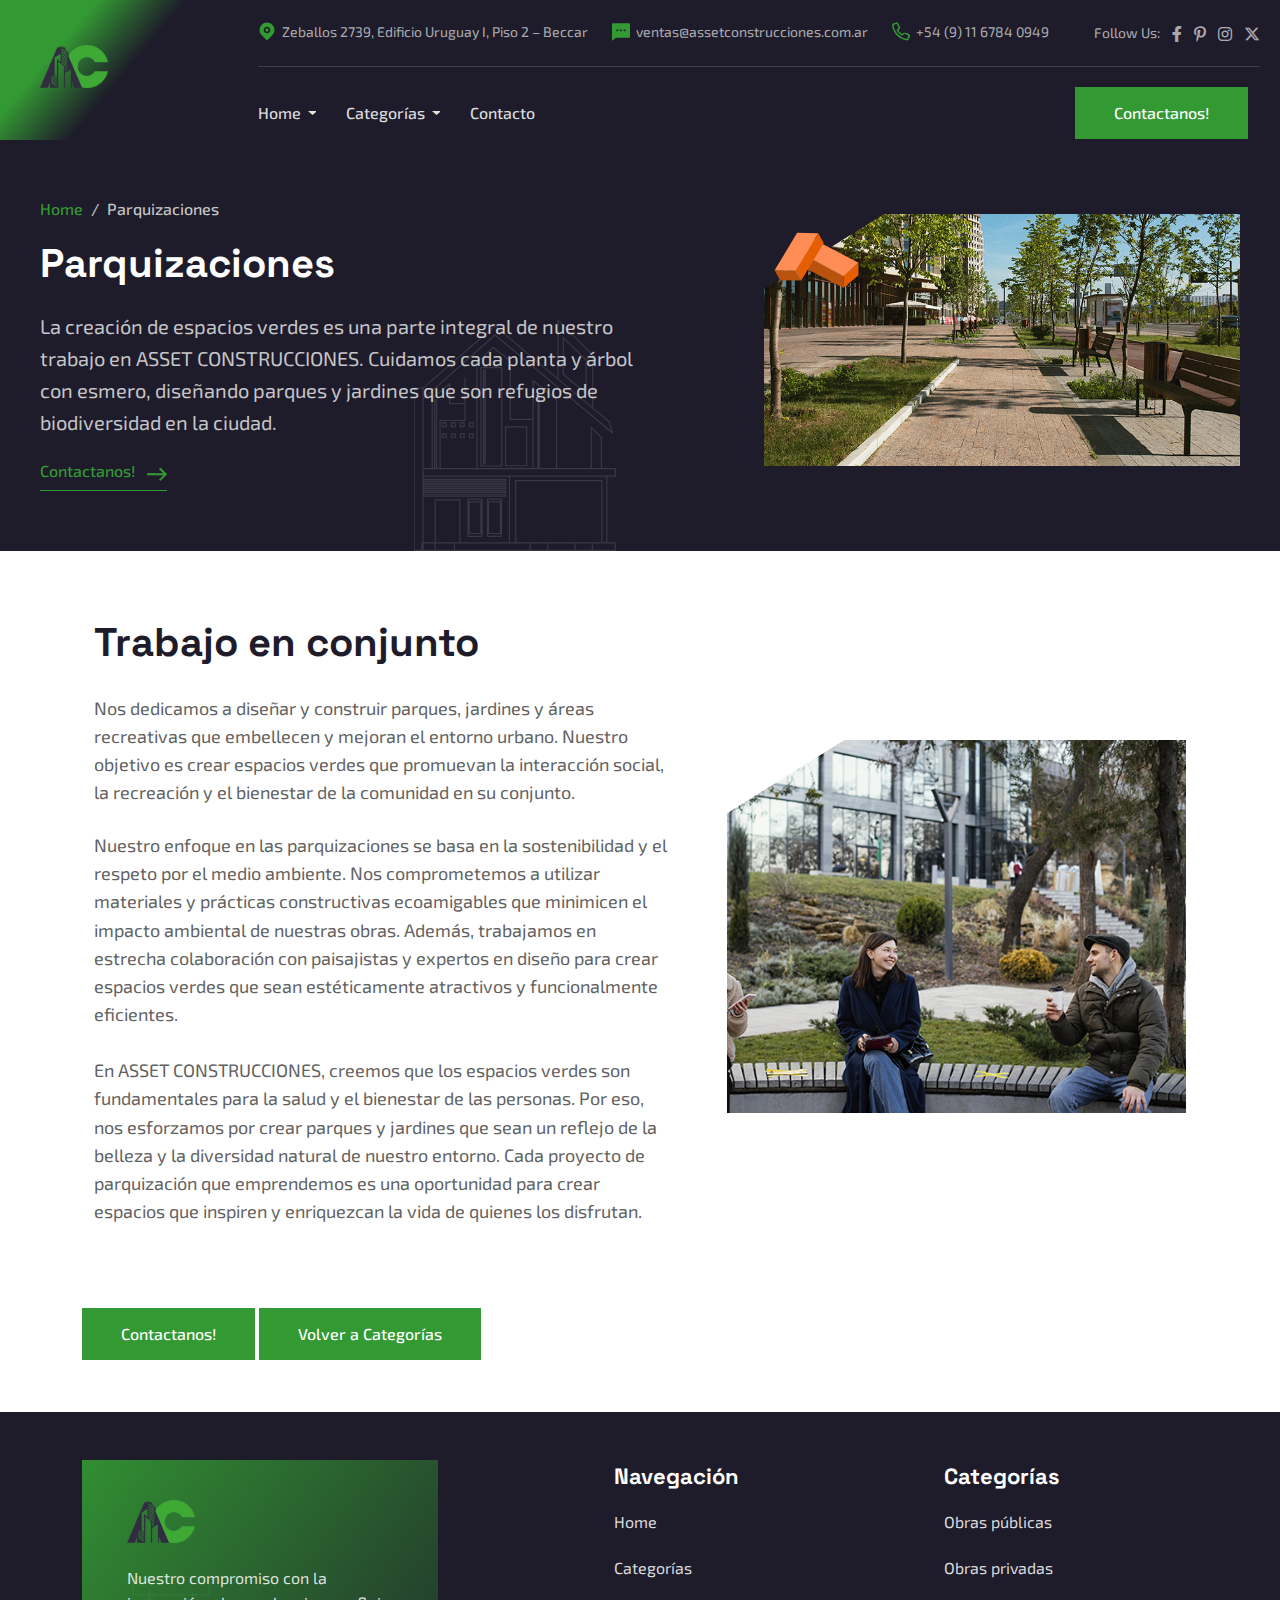
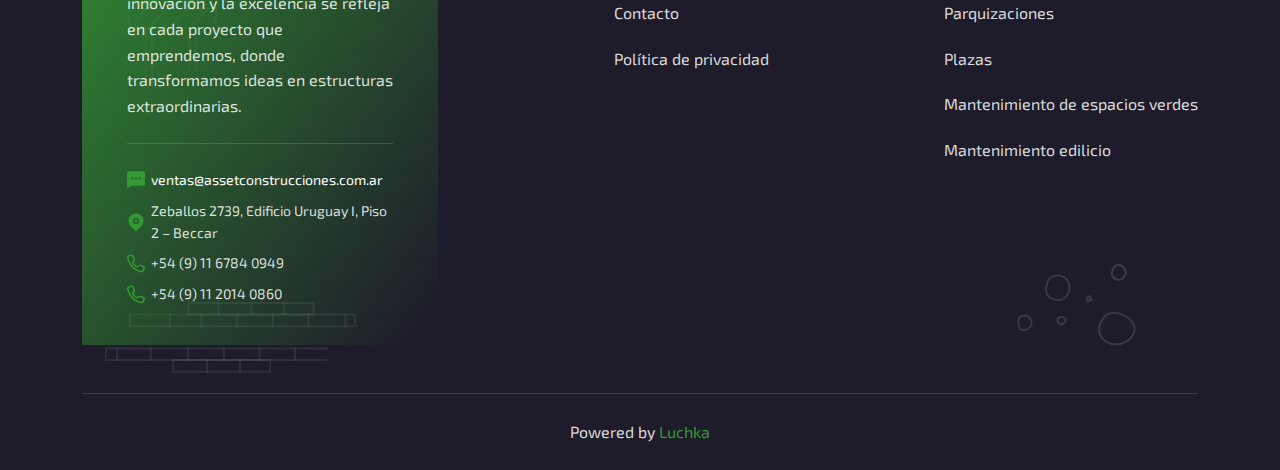
<file: parquizaciones.html>
<!DOCTYPE html>
<html lang="en">

<head>
    <meta charset="UTF-8">
    <meta name="viewport" content="width=device-width, initial-scale=1.0">
    <title>ASSET CONSTRUCTORA S.A.</title>

    <!-- Favicon -->
    <link class="meta-favicon" rel="shortcut icon" href="assets/img/favicon-asset.png" type="image/x-icon">

    <!-- Icon Fonts -->
    <link rel="stylesheet" href="assets/fonts/iconfonts/font-awesome/stylesheet.css" />
    <!-- Web Fonts -->
    <link rel="stylesheet" href="assets/fonts/webfonts/exo-2/stylesheet.css">
    <link rel="stylesheet" href="assets/fonts/webfonts/space-grotesk/stylesheet.css">

    <!-- Vendor CSS -->
    <link rel="stylesheet" href="assets/css/vendors/bootstrap.min.css">
    <link rel="stylesheet" href="assets/css/vendors/swiper-bundle.min.css" />
    <link rel="stylesheet" href="assets/css/vendors/jos.css" />

    <!-- Development css -->
    <link rel="stylesheet" href="assets/css/style.css">
    <link rel="stylesheet" href="assets/css/custom.css">

    <!-- Production css -->
    <!-- <link rel="stylesheet" href="assets/css/style.min.css"> -->

</head>

<body class="page-wrapper parquizaciones-single">
    <!-- ...:::Header Section Start:::... -->
    <header class="section-header">
        <div class="header-wrapper header-wrapper--2">
            <div class="header-logo is-white">
                <a href="index.html">
                    <img src="assets/img/logo.png" alt="logo" width="174" height="43" class="logo-asset w-100">
                </a>
            </div>
            <div class="header-container">
                <div class="header-area">
                    <!-- Header Top -->
                    <div class="header-top is-white">
                        <div class="header-top-left-side">
                            <ul class="header-info-list">
                                <li>
                                    <img src="assets/img/icons/icon-green-map-pin-fill.svg"
                                        alt="icon-green-map-pin-fill" width="18" height="19">
                                    <address class="address-main">1200 Main St. Santa Rosa, CA 93541</address>
                                </li>
                                <li>
                                    <img src="assets/img/icons/icon-green-message-2-fill.svg"
                                        alt="icon-green-message-2-fill" width="18" height="18">
                                    <a class="email-address" href="mailto:youremail@mail.com">youremail@mail.com</a>
                                </li>
                                <li>
                                    <img src="assets/img/icons/icon-green-phone.svg"
                                        alt="icon-green-calendar-schedule-fill" width="18" height="19">
                                    <span class="telefono1">Mon - Sat 8:00 - 17:30</span>
                                </li>
                            </ul>
                        </div>
                        <div class="header-top-right-side">
                            <span>Follow Us:</span>
                            <div class="header-social-links">
                                <a href="http://www.facebook.com" target="_blank" rel="noopener noreferrer">
                                    <i class="fa-brands fa-facebook-f"></i>
                                </a>
                                <a href="http://www.pinterest.com" target="_blank" rel="noopener noreferrer">
                                    <i class="fa-brands fa-pinterest-p"></i>
                                </a>
                                <a href="http://www.instagram.com" target="_blank" rel="noopener noreferrer">
                                    <i class="fa-brands fa-instagram"></i>
                                </a>
                                <a href="http://www.x.com" target="_blank" rel="noopener noreferrer">
                                    <i class="fa-brands fa-x-twitter"></i>
                                </a>
                            </div>
                        </div>
                    </div>
                    <!-- Header Top -->

                    <div class="horizontal-line is-2"></div>

                    <!-- Header Bottom -->
                    <div class="header-bottom">

                        <!-- Header Menu -->
                        <nav class="header-nav d-none d-lg-block">
                            <ul class="header-nav-list">
                                <li class="header-nav-item has-submenu is-white">
                                    <a href="#" class="header-nav-link is-white">
                                        Home
                                    </a>
                                    <ul class="dropdown-menu-list">
                                        <li class="dropdown-menu-item">
                                            <a href="index.html" class="dropdown-menu-link">Home</a>
                                        </li>
                                    </ul>
                                </li>

                                <li class="header-nav-item has-submenu is-white">
                                    <a href="#" class="header-nav-link is-white">
                                        Categorías
                                    </a>
                                    <ul class="dropdown-menu-list lista-categorias">
                                    </ul>
                                </li>

                                <li class="header-nav-item">
                                    <a href="index.html#contact" class="header-nav-link is-white">
                                        Contacto
                                    </a>
                                </li>
                            </ul>
                        </nav>
                        <!-- Header Menu -->

                        <!-- Header Event -->
                        <ul class="header-event is-white">
                            <li>
                                <!-- Link Block -->
                                <a href="index.html#contact" class="btn btn-orange d-none d-xl-inline-block">
                                    Contactanos!
                                </a>
                                <!-- Link Block -->
                            </li>

                            <li>
                                <!-- Responsive Offcanvas Menu Button -->
                                <button class="navbar-toggler d-block d-lg-none" type="button"
                                    data-bs-toggle="offcanvas" data-bs-target="#offcanvasManu"
                                    aria-controls="offcanvasManu">
                                    <i class="fa-regular fa-bars"></i>
                                </button>
                                <!-- Responsive Offcanvas Menu Button -->
                            </li>
                        </ul>
                        <!-- Header Event -->

                    </div>
                    <!-- Header Bottom -->
                </div>
            </div>
        </div>
    </header>
    <!-- ...:::Header Section End:::... -->

    <!-- ...::: Offcanvast Menu Start:::... -->
    <div class="offcanvas offcanvas-start block-bg-dark" tabindex="-1" id="offcanvasManu"
        aria-labelledby="offcanvasManu">
        <div class="offcanvas-header">
            <button type="button" class="btn-close btn-close" data-bs-dismiss="offcanvas" aria-label="Close"></button>
        </div>
        <div class="offcanvas-body">
            <a href="index.html" class="d-flex justify-content-center mb-4">
                <img src="assets/img/logo-orange.png" alt="logo" width="128" height="35" class="logo-asset img-fluid">
            </a>

            <nav class="category-menu">
                <ul>
                    <li class="category">
                        <a href="#home">Home</a>
                        <ul class="subcategory">
                            <li><a href="index.html">Home</a></li>
                        </ul>
                    </li>
                    <li class="category categorias">
                        <a href="#">Categorías</a>
                        <ul class="subcategory">
                        </ul>
                    </li>
                    <li class="category">
                        <a href="index.html#contact">Contacto</a>
                    </li>
                    
                    <li class="category">
                        <a href="#">Políticas de privacidad</a>
                        <ul class="subcategory">
                            <li>
                                <a href="#">Políticas de privacidad</a>
                            </li>
                        </ul>
                    </li>
                </ul>
            </nav>

            <div class="social-list justify-content-center mt-3">
                <a href="http://www.facebook.com" target="_blank" rel="noopener noreferrer">
                    <i class="fa-brands fa-facebook-f"></i>
                </a>
                <a href="http://www.pinterest.com" target="_blank" rel="noopener noreferrer">
                    <i class="fa-brands fa-pinterest-p"></i>
                </a>
                <a href="http://www.instagram.com" target="_blank" rel="noopener noreferrer">
                    <i class="fa-brands fa-instagram"></i>
                </a>
                <a href="http://www.x.com" target="_blank" rel="noopener noreferrer">
                    <i class="fa-brands fa-x-twitter"></i>
                </a>
            </div>
        </div>
    </div>
    <!-- ...::: Offcanvast Menu End:::... -->


    <!-- Main Wrapper -->
    <main class="main-wrapper">
        <!-- ...:::Breadcrumb Section Start:::... -->
        <section class="section-breadcrumb">
            <div class="background-dark">
                <div class="position-relative z-1">
                    <div class="breadcrumb-space">
                        <div class="breadcrumb-container">
                            <div class="breadcrumb-right-block">
                                <nav aria-label="breadcrumb">
                                    <ol class="breadcrumb">
                                        <li class="breadcrumb-item"><a href="index.html">Home</a></li>
                                        <li class="breadcrumb-item active" aria-current="page">Obras Públicas</li>
                                    </ol>
                                </nav>
                                <div class="breadcrumb-content">
                                    <h2 class="text-white">
                                        Obras Privadas
                                    </h2>
                                    <p class="fs-5">En el ámbito de las obras privadas, ASSET CONTRUCCIONES se destaca
                                        por su capacidad para llevar a cabo proyectos de alta calidad y diseño
                                        innovador. Nos especializamos en la construcción de edificios residenciales,
                                        comerciales e industriales que cumplen con los más altos estándares de
                                        excelencia y funcionalidad.</p>
                                    <p class="fs-5"></p>
                                    <a href="index.html#contact" class="btn-text-icon is-orange-white">
                                        Contactanos!
                                        <span><i class="fa-sharp fa-regular fa-arrow-right-long"></i></span>
                                    </a>
                                </div>
                            </div>
                            <div class="breadcrumb-left-block">
                                <div class="breadcrumb-img single">
                                    <img src="assets/img/projects/obras-privadas-748x395.webp" alt="breadcrumb-img-5"
                                        width="748" height="395" class="img-responsive img-principal">
                                    <img src="assets/img/abstract/doodles.svg" alt="doodles" width="124" height="86">
                                </div>
                            </div>
                        </div>
                    </div>
                    <div class="bradecrumb-shape">
                        <img src="assets/img/abstract/breadcrumb-bg-shape.svg" alt="breadcrumb-bg-shape" width="203"
                            height="232">
                    </div>
                </div>

            </div>
        </section>
        <!-- ...:::Breadcrumb Section End:::... -->

        <!-- ...:::Service Details Section Start:::... -->
        <section class="section-service-details mb-5">
            <div class="section-space-top pt-0">
                <div class="container">

                    <!-- ...:::Service Details Section Start:::... -->
                    <section class="section-service-details mb-5">
                        <div class="section-space-top">
                            <div class="container">
                                <div class="row gy-4">
                                    <div class="col-12">
                                        <div class="content-2-grid-reverse gap-60 mt-3">
                                            <div class="default-content-block">
                                                <div class="section-block">
                                                    <h2>Trabajo en conjunto</h2>
                                                    <p class="section-text">Nos dedicamos a diseñar y construir parques, jardines y áreas recreativas que embellecen y mejoran el entorno urbano. Nuestro objetivo es crear espacios verdes que promuevan la interacción social, la recreación y el bienestar de la comunidad en su conjunto.
                                                    </p>
                                                    <p class="section-text">
                                                        Nuestro enfoque en las parquizaciones se basa en la sostenibilidad y el respeto por el medio ambiente. Nos comprometemos a utilizar materiales y prácticas constructivas ecoamigables que minimicen el impacto ambiental de nuestras obras. Además, trabajamos en estrecha colaboración con paisajistas y expertos en diseño para crear espacios verdes que sean estéticamente atractivos y funcionalmente eficientes.

                                                        <br>
                                                        <br>
                                                        En ASSET CONSTRUCCIONES, creemos que los espacios verdes son fundamentales para la salud y el bienestar de las personas. Por eso, nos esforzamos por crear parques y jardines que sean un reflejo de la belleza y la diversidad natural de nuestro entorno. Cada proyecto de parquización que emprendemos es una oportunidad para crear espacios que inspiren y enriquezcan la vida de quienes los disfrutan.
                                                    </p>
                                                </div>
                    
                    
                                            </div>

                                            <div class="image-container h-100">
                                                <div class="default-img-block mb-4 img-single-secundaria">
                                                    <img src="assets/img/projects/obras-privadas-2-553x449.webp"
                                                        alt="service-details-inner-img-1" width="553" height="449" class="img-fluid">
                                                        
                                                </div>
                                            </div>

                                            
                                            
                                        </div>
                                    </div>
                                </div>
                    
                               
                    
                    
                    
                            </div>
                        </div>
                    </section>
                    <!-- ...:::Service Details Section End:::... -->

                    <a href="index.html#contact" class="btn btn-orange mb-1">Contactanos!</a>
                    <a href="categorias.html" class="btn btn-orange mb-1">Volver a Categorías</a>

                </div>
        </section>
        <!-- ...:::Service Details Section End:::... -->
    </main>
    <!-- Main Wrapper -->

    <!-- ...:::Footer Section Start:::... -->
    <footer class="section-footer">
        <div class="background-dark position-relative z-1">
            <div class="section-space pb-5">
                <div class="footer-top">
                    <div class="container">
                        <div class="row justify-content-between gy-5">
                            <div class="col-lg-4">
                                <div class="footer-widget">
                                    <div class="footer-about">
                                        <a href="index.html" class="footer-logo">
                                            <img src="assets/img/logo.png" alt="logo" width="174" height="43">
                                        </a>
                                        <p class="footer-slogan"></p>

                                        <ul class="footer-info-list">
                                            <li>
                                                <img src="assets/img/icons/icon-green-message-2-fill.svg"
                                                    alt="icon-white-message-2-fill" width="18" height="18">
                                                <a class="email-address" href="mailto:youremail@mail.com"></a>
                                            </li>

                                            <li>
                                                <img src="assets/img/icons/icon-green-map-pin-fill.svg"
                                                    alt="icon-white-map-pin-fill" width="18" height="19">
                                                <address class="address-main"></address>
                                            </li>

                                            <li>
                                                <img src="assets/img/icons/icon-green-phone.svg"
                                                    alt="icon-white-calendar-schedule-fill" width="18" height="19">
                                                <span class="telefono1"></span>
                                            </li>

                                            <li>
                                                <img src="assets/img/icons/icon-green-phone.svg"
                                                    alt="icon-white-calendar-schedule-fill" width="18" height="19">
                                                <span class="telefono2"></span>
                                            </li>

                                        </ul>
                                    </div>
                                </div>
                            </div>
                            <div class="col-sm-auto">
                                <div class="footer-widget">
                                    <h3 class="footer-title mt-0">Navegación</h3>
                                    <ul class="footer-nav">
                                        <li><a href="index.html">Home</a></li>
                                        <li><a href="categorias.html">Categorías</a></li>
                                        <li><a href="index.html#contact">Contacto</a></li>
                                        <li><a href="blogs.html">Política de privacidad</a></li>
                                    </ul>
                                </div>
                            </div>
                            <div class="col-sm-auto">
                                <div class="footer-widget">
                                    <h3 class="footer-title mt-0">Categorías</h3>
                                    <ul class="footer-nav">
                                        <li><a href="obras-publicas.html">Obras públicas</a></li>
                                        <li><a href="obras-privadas.html">Obras privadas</a></li>
                                        <li><a href="parquizaciones.html">Parquizaciones</a></li>
                                        <li><a href="plazas.html">Plazas</a></li>
                                        <li><a href="mantenimiento-de-espacios-verdes.html">Mantenimiento de espacios verdes</a></li>
                                        <li><a href="mantenimiento-edilicio.html">Mantenimiento edilicio</a></li>
                                    </ul>
                                </div>
                            </div>

                            <!-- <div class="col-md-auto col-lg-3">
                                <div class="footer-widget">
                                    <h3 class="footer-title">Our Services</h3>
                                    <p>Get daily tips from Konsta</p>
                                    <form action="#" method="post" class="footer-form">
                                        <input type="text" name="footer-name" id="footer-name" placeholder="Your name"
                                            required>
                                        <input type="email" name="footer-email" id="footer-email"
                                            placeholder="Your email" required>
                                        <button type="submit">Subscribe Now</button>
                                    </form>
                                </div>
                            </div> -->

                        </div>
                    </div>
                </div>
            </div>
            <div class="footer-bottom">
                <div class="container">
                    <div class="row">
                        <div class="col">
                            <p class="copyright-text">Powered by <a href="https://www.luchka.com.ar/">Luchka</a>
                            </p>
                        </div>
                    </div>
                </div>
            </div>

            <div class="footer-abstruct">
                <img src="assets/img/abstract/footer-abstruct-1.svg" alt="footer-abstruct-1" width="90" height="112">
                <img src="assets/img/abstract/footer-abstruct-2.svg" alt="footer-abstruct-2" width="251" height="71">
                <img src="assets/img/abstract/footer-abstruct-3.svg" alt="footer-abstruct-3" width="119" height="82">
            </div>
        </div>
    </footer>
    <!-- ...:::Footer Section End:::... -->

    <!-- Scroll to Top Button -->
    <button id="scrollTopBtn" title="Volver">⭡</button>

    <!--Vendor js-->
    <script src="assets/js/vendors/popper.min.js"></script>
    <script src="assets/js/vendors/bootstrap.min.js"></script>
    <script src="assets/js/vendors/counterup.js" type="module"></script>
    <script src="assets/js/vendors/swiper-bundle.min.js"></script>
    <script src="assets/js/vendors/fslightbox.js"></script>
    <script src="assets/js/vendors/jos.min.js"></script>

    <!-- Main js -->
    <script src="assets/js/main.js"></script>
    <script src="assets/js/custom.js"></script>
</body>

</html>
</file>
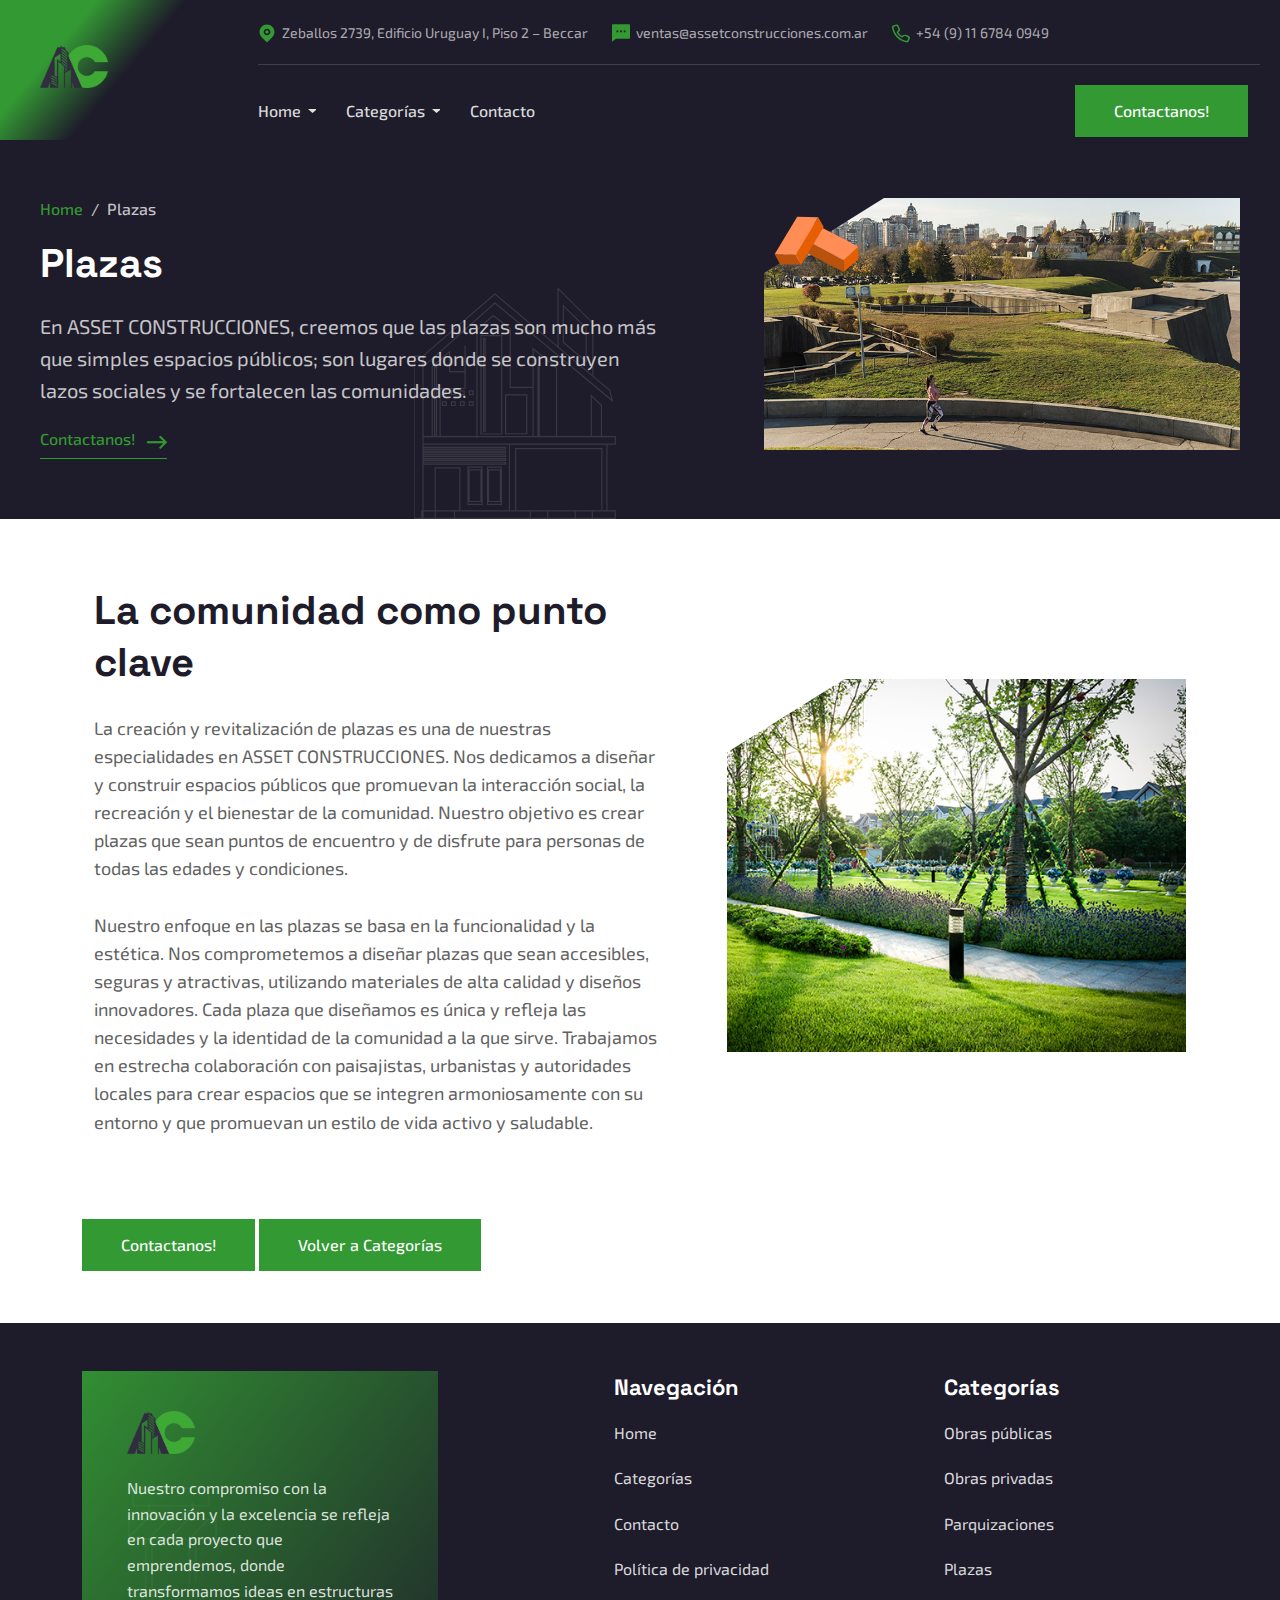
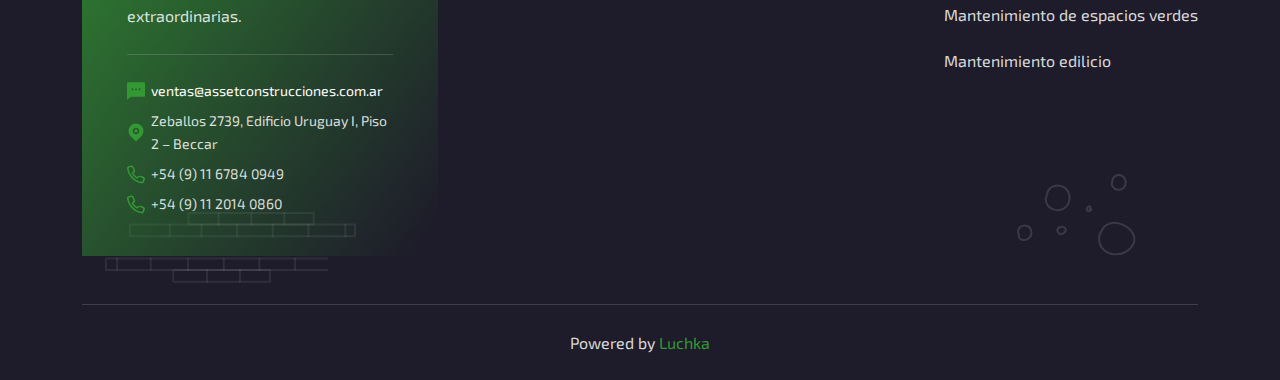
<file: plazas.html>
<!DOCTYPE html>
<html lang="en">

<head>
    <meta charset="UTF-8">
    <meta name="viewport" content="width=device-width, initial-scale=1.0">
    <title>ASSET CONSTRUCTORA S.A.</title>

    <!-- Favicon -->
    <link class="meta-favicon" rel="shortcut icon" href="assets/img/favicon-asset.png" type="image/x-icon">

    <!-- Icon Fonts -->
    <link rel="stylesheet" href="assets/fonts/iconfonts/font-awesome/stylesheet.css" />
    <!-- Web Fonts -->
    <link rel="stylesheet" href="assets/fonts/webfonts/exo-2/stylesheet.css">
    <link rel="stylesheet" href="assets/fonts/webfonts/space-grotesk/stylesheet.css">

    <!-- Vendor CSS -->
    <link rel="stylesheet" href="assets/css/vendors/bootstrap.min.css">
    <link rel="stylesheet" href="assets/css/vendors/swiper-bundle.min.css" />
    <link rel="stylesheet" href="assets/css/vendors/jos.css" />

    <!-- Development css -->
    <link rel="stylesheet" href="assets/css/style.css">
    <link rel="stylesheet" href="assets/css/custom.css">

    <!-- Production css -->
    <!-- <link rel="stylesheet" href="assets/css/style.min.css"> -->

</head>

<body class="page-wrapper plazas-single">
    <!-- ...:::Header Section Start:::... -->
    <header class="section-header">
        <div class="header-wrapper header-wrapper--2">
            <div class="header-logo is-white">
                <a href="index.html">
                    <img src="assets/img/logo.png" alt="logo" width="174" height="43" class="logo-asset w-100">
                </a>
            </div>
            <div class="header-container">
                <div class="header-area">
                    <!-- Header Top -->
                    <div class="header-top is-white">
                        <div class="header-top-left-side">
                            <ul class="header-info-list">
                                <li>
                                    <img src="assets/img/icons/icon-green-map-pin-fill.svg"
                                        alt="icon-green-map-pin-fill" width="18" height="19">
                                    <address class="address-main">1200 Main St. Santa Rosa, CA 93541</address>
                                </li>
                                <li>
                                    <img src="assets/img/icons/icon-green-message-2-fill.svg"
                                        alt="icon-green-message-2-fill" width="18" height="18">
                                    <a class="email-address" href="mailto:youremail@mail.com">youremail@mail.com</a>
                                </li>
                                <li>
                                    <img src="assets/img/icons/icon-green-phone.svg"
                                        alt="icon-green-calendar-schedule-fill" width="18" height="19">
                                    <span class="telefono1">Mon - Sat 8:00 - 17:30</span>
                                </li>
                            </ul>
                        </div>
                    </div>
                    <!-- Header Top -->

                    <div class="horizontal-line is-2"></div>

                    <!-- Header Bottom -->
                    <div class="header-bottom">
                        <!-- Header Menu -->
                        <nav class="header-nav d-none d-lg-block">
                            <ul class="header-nav-list">
                                <li class="header-nav-item has-submenu is-white">
                                    <a href="#" class="header-nav-link is-white">
                                        Home
                                    </a>
                                    <ul class="dropdown-menu-list">
                                        <li class="dropdown-menu-item">
                                            <a href="index.html" class="dropdown-menu-link">Home</a>
                                        </li>
                                    </ul>
                                </li>

                                <li class="header-nav-item has-submenu is-white">
                                    <a href="#" class="header-nav-link is-white">
                                        Categorías
                                    </a>
                                    <ul class="dropdown-menu-list lista-categorias">
                                    </ul>
                                </li>

                                <li class="header-nav-item">
                                    <a href="index.html#contact" class="header-nav-link is-white">
                                        Contacto
                                    </a>
                                </li>
                            </ul>
                        </nav>
                        <!-- Header Menu -->

                        <!-- Header Event -->
                        <ul class="header-event is-white">
                            <li>
                                <!-- Link Block -->
                                <a href="index.html#contact" class="btn btn-orange d-none d-xl-inline-block">
                                    Contactanos!
                                </a>
                                <!-- Link Block -->
                            </li>

                            <li>
                                <!-- Responsive Offcanvas Menu Button -->
                                <button class="navbar-toggler d-block d-lg-none" type="button"
                                    data-bs-toggle="offcanvas" data-bs-target="#offcanvasManu"
                                    aria-controls="offcanvasManu">
                                    <i class="fa-regular fa-bars"></i>
                                </button>
                                <!-- Responsive Offcanvas Menu Button -->
                            </li>
                        </ul>
                        <!-- Header Event -->

                    </div>
                    <!-- Header Bottom -->
                </div>
            </div>
        </div>
    </header>
    <!-- ...:::Header Section End:::... -->

    <!-- ...::: Offcanvast Menu Start:::... -->
    <div class="offcanvas offcanvas-start block-bg-dark" tabindex="-1" id="offcanvasManu"
        aria-labelledby="offcanvasManu">
        <div class="offcanvas-header">
            <button type="button" class="btn-close btn-close" data-bs-dismiss="offcanvas" aria-label="Close"></button>
        </div>
        <div class="offcanvas-body">
            <a href="index.html" class="d-flex justify-content-center mb-4">
                <img src="assets/img/logo-orange.png" alt="logo" width="128" height="35" class="img-fluid logo-asset">
            </a>

            <nav class="category-menu">
                <ul>
                    <li class="category">
                        <a href="#home">Home</a>
                        <ul class="subcategory">
                            <li><a href="index.html">Home</a></li>
                        </ul>
                    </li>
                    <li class="category categorias">
                        <a href="#">Categorías</a>
                        <ul class="subcategory">
                        </ul>
                    </li>
                    <li class="category">
                        <a href="index.html#contact">Contacto</a>
                    </li>
                    
                    <li class="category">
                        <a href="#">Políticas de privacidad</a>
                        <ul class="subcategory">
                            <li>
                                <a href="#">Políticas de privacidad</a>
                            </li>
                        </ul>
                    </li>
                </ul>
            </nav>

            <div class="social-list justify-content-center mt-3">
                <a href="http://www.facebook.com" target="_blank" rel="noopener noreferrer">
                    <i class="fa-brands fa-facebook-f"></i>
                </a>
                <a href="http://www.pinterest.com" target="_blank" rel="noopener noreferrer">
                    <i class="fa-brands fa-pinterest-p"></i>
                </a>
                <a href="http://www.instagram.com" target="_blank" rel="noopener noreferrer">
                    <i class="fa-brands fa-instagram"></i>
                </a>
                <a href="http://www.x.com" target="_blank" rel="noopener noreferrer">
                    <i class="fa-brands fa-x-twitter"></i>
                </a>
            </div>
        </div>
    </div>
    <!-- ...::: Offcanvast Menu End:::... -->


    <!-- Main Wrapper -->
    <main class="main-wrapper">
        <!-- ...:::Breadcrumb Section Start:::... -->
        <section class="section-breadcrumb">
            <div class="background-dark">
                <div class="position-relative z-1">
                    <div class="breadcrumb-space">
                        <div class="breadcrumb-container">
                            <div class="breadcrumb-right-block">
                                <nav aria-label="breadcrumb">
                                    <ol class="breadcrumb">
                                        <li class="breadcrumb-item"><a href="index.html">Home</a></li>
                                        <li class="breadcrumb-item active" aria-current="page">
                                            <!-- breadcrumb js -->
                                        </li>
                                    </ol>
                                </nav>
                                <div class="breadcrumb-content">
                                    <h2 class="text-white">
                                        <!-- titulo -->
                                    </h2>
                                    <p class="fs-5">El mantenimiento edilicio es fundamental para garantizar la seguridad y el buen estado de los edificios. En ASSET CONSTRUCCIONES, ofrecemos servicios integrales de mantenimiento que incluyen reparaciones, pintura, limpieza y gestión de residuos, para asegurar que cada edificio se mantenga en óptimas condiciones durante toda su vida útil.</p>
                                    <p class="fs-5"></p>
                                    <a href="index.html#contact" class="btn-text-icon is-orange-white">
                                        Contactanos!
                                        <span><i class="fa-sharp fa-regular fa-arrow-right-long"></i></span>
                                    </a>
                                </div>
                            </div>
                            <div class="breadcrumb-left-block">
                                <div class="breadcrumb-img single">
                                    <img src="assets/img/projects/obras-privadas-748x395.webp" alt="breadcrumb-img-5"
                                        width="748" height="395" class="img-responsive img-principal">
                                    <img src="assets/img/abstract/doodles.svg" alt="doodles" width="124" height="86">
                                </div>
                            </div>
                        </div>
                    </div>
                    <div class="bradecrumb-shape">
                        <img src="assets/img/abstract/breadcrumb-bg-shape.svg" alt="breadcrumb-bg-shape" width="203"
                            height="232">
                    </div>
                </div>

            </div>
        </section>
        <!-- ...:::Breadcrumb Section End:::... -->

        <!-- ...:::Service Details Section Start:::... -->
        <section class="section-service-details mb-5">
            <div class="section-space-top">
                <div class="container">

                    <!-- ...:::Service Details Section Start:::... -->
                    <section class="section-service-details mb-5">
                        <div class="section-space-top pt-0">
                            <div class="container">
                                <div class="row gy-4">
                                    <div class="col-12">
                                        <div class="content-2-grid-reverse gap-60 mt-3">
                                            <div class="default-content-block">
                                                <div class="section-block">
                                                    <h2>La comunidad como punto clave</h2>
                                                    <p class="section-text">
                                                        La creación y revitalización de plazas es una de nuestras especialidades en ASSET CONSTRUCCIONES. Nos dedicamos a diseñar y construir espacios públicos que promuevan la interacción social, la recreación y el bienestar de la comunidad. Nuestro objetivo es crear plazas que sean puntos de encuentro y de disfrute para personas de todas las edades y condiciones.
                                                        <br>
                                                        <br>
                                                        Nuestro enfoque en las plazas se basa en la funcionalidad y la estética. Nos comprometemos a diseñar plazas que sean accesibles, seguras y atractivas, utilizando materiales de alta calidad y diseños innovadores. Cada plaza que diseñamos es única y refleja las necesidades y la identidad de la comunidad a la que sirve. Trabajamos en estrecha colaboración con paisajistas, urbanistas y autoridades locales para crear espacios que se integren armoniosamente con su entorno y que promuevan un estilo de vida activo y saludable.

                                                    </p>
                                                </div>
                                            </div>

                                            <div class="image-container h-100">
                                                <div class="default-img-block mb-4 img-single-secundaria">
                                                    <img src="assets/img/projects/obras-privadas-2-553x449.webp"
                                                        alt="service-details-inner-img-1" width="553" height="449" class="img-fluid">
                                                        
                                                </div>
                                            </div>

                                        </div>
                                    </div>
                                </div>
                    
                            </div>
                        </div>
                    </section>
                    <!-- ...:::Service Details Section End:::... -->

                    <a href="index.html#contact" class="btn btn-orange mb-1">Contactanos!</a>
                    <a href="categorias.html" class="btn btn-orange mb-1">Volver a Categorías</a>

                </div>
        </section>
        <!-- ...:::Service Details Section End:::... -->
    </main>
    <!-- Main Wrapper -->


    <!-- ...:::Footer Section Start:::... -->
    <footer class="section-footer">
        <div class="background-dark position-relative z-1">
            <div class="section-space pb-5">
                <div class="footer-top">
                    <div class="container">
                        <div class="row justify-content-between gy-5">
                            <div class="col-lg-4">
                                <div class="footer-widget">
                                    <div class="footer-about">
                                        <a href="index.html" class="footer-logo">
                                            <img src="assets/img/logo.png" alt="logo" width="174" height="43">
                                        </a>
                                        <p class="footer-slogan"></p>

                                        <ul class="footer-info-list">
                                            <li>
                                                <img src="assets/img/icons/icon-green-message-2-fill.svg"
                                                    alt="icon-white-message-2-fill" width="18" height="18">
                                                <a class="email-address" href="mailto:youremail@mail.com"></a>
                                            </li>

                                            <li>
                                                <img src="assets/img/icons/icon-green-map-pin-fill.svg"
                                                    alt="icon-white-map-pin-fill" width="18" height="19">
                                                <address class="address-main"></address>
                                            </li>

                                            <li>
                                                <img src="assets/img/icons/icon-green-phone.svg"
                                                    alt="icon-white-calendar-schedule-fill" width="18" height="19">
                                                <span class="telefono1"></span>
                                            </li>

                                            <li>
                                                <img src="assets/img/icons/icon-green-phone.svg"
                                                    alt="icon-white-calendar-schedule-fill" width="18" height="19">
                                                <span class="telefono2"></span>
                                            </li>

                                        </ul>
                                    </div>
                                </div>
                            </div>
                            <div class="col-sm-auto">
                                <div class="footer-widget">
                                    <h3 class="footer-title mt-0">Navegación</h3>
                                    <ul class="footer-nav">
                                        <li><a href="index.html">Home</a></li>
                                        <li><a href="categorias.html">Categorías</a></li>
                                        <li><a href="index.html#contact">Contacto</a></li>
                                        <li><a href="blogs.html">Política de privacidad</a></li>
                                    </ul>
                                </div>
                            </div>
                            <div class="col-sm-auto">
                                <div class="footer-widget">
                                    <h3 class="footer-title mt-0">Categorías</h3>
                                    <ul class="footer-nav">
                                        <li><a href="obras-publicas.html">Obras públicas</a></li>
                                        <li><a href="obras-privadas.html">Obras privadas</a></li>
                                        <li><a href="parquizaciones.html">Parquizaciones</a></li>
                                        <li><a href="plazas.html">Plazas</a></li>
                                        <li><a href="mantenimiento-de-espacios-verdes.html">Mantenimiento de espacios verdes</a></li>
                                        <li><a href="mantenimiento-edilicio.html">Mantenimiento edilicio</a></li>
                                    </ul>
                                </div>
                            </div>

                            <!-- <div class="col-md-auto col-lg-3">
                                <div class="footer-widget">
                                    <h3 class="footer-title">Our Services</h3>
                                    <p>Get daily tips from Konsta</p>
                                    <form action="#" method="post" class="footer-form">
                                        <input type="text" name="footer-name" id="footer-name" placeholder="Your name"
                                            required>
                                        <input type="email" name="footer-email" id="footer-email"
                                            placeholder="Your email" required>
                                        <button type="submit">Subscribe Now</button>
                                    </form>
                                </div>
                            </div> -->

                        </div>
                    </div>
                </div>
            </div>
            <div class="footer-bottom">
                <div class="container">
                    <div class="row">
                        <div class="col">
                            <p class="copyright-text">Powered by <a href="https://www.luchka.com.ar/">Luchka</a>
                            </p>
                        </div>
                    </div>
                </div>
            </div>

            <div class="footer-abstruct">
                <img src="assets/img/abstract/footer-abstruct-1.svg" alt="footer-abstruct-1" width="90" height="112">
                <img src="assets/img/abstract/footer-abstruct-2.svg" alt="footer-abstruct-2" width="251" height="71">
                <img src="assets/img/abstract/footer-abstruct-3.svg" alt="footer-abstruct-3" width="119" height="82">
            </div>
        </div>
    </footer>
    <!-- ...:::Footer Section End:::... -->

    <!-- Scroll to Top Button -->
    <button id="scrollTopBtn" title="Volver">⭡</button>

    <!--Vendor js-->
    <script src="assets/js/vendors/popper.min.js"></script>
    <script src="assets/js/vendors/bootstrap.min.js"></script>
    <script src="assets/js/vendors/counterup.js" type="module"></script>
    <script src="assets/js/vendors/swiper-bundle.min.js"></script>
    <script src="assets/js/vendors/fslightbox.js"></script>
    <script src="assets/js/vendors/jos.min.js"></script>

    <!-- Main js -->
    <script src="assets/js/main.js"></script>
    <script src="assets/js/custom.js"></script>
</body>

</html>
</file>
